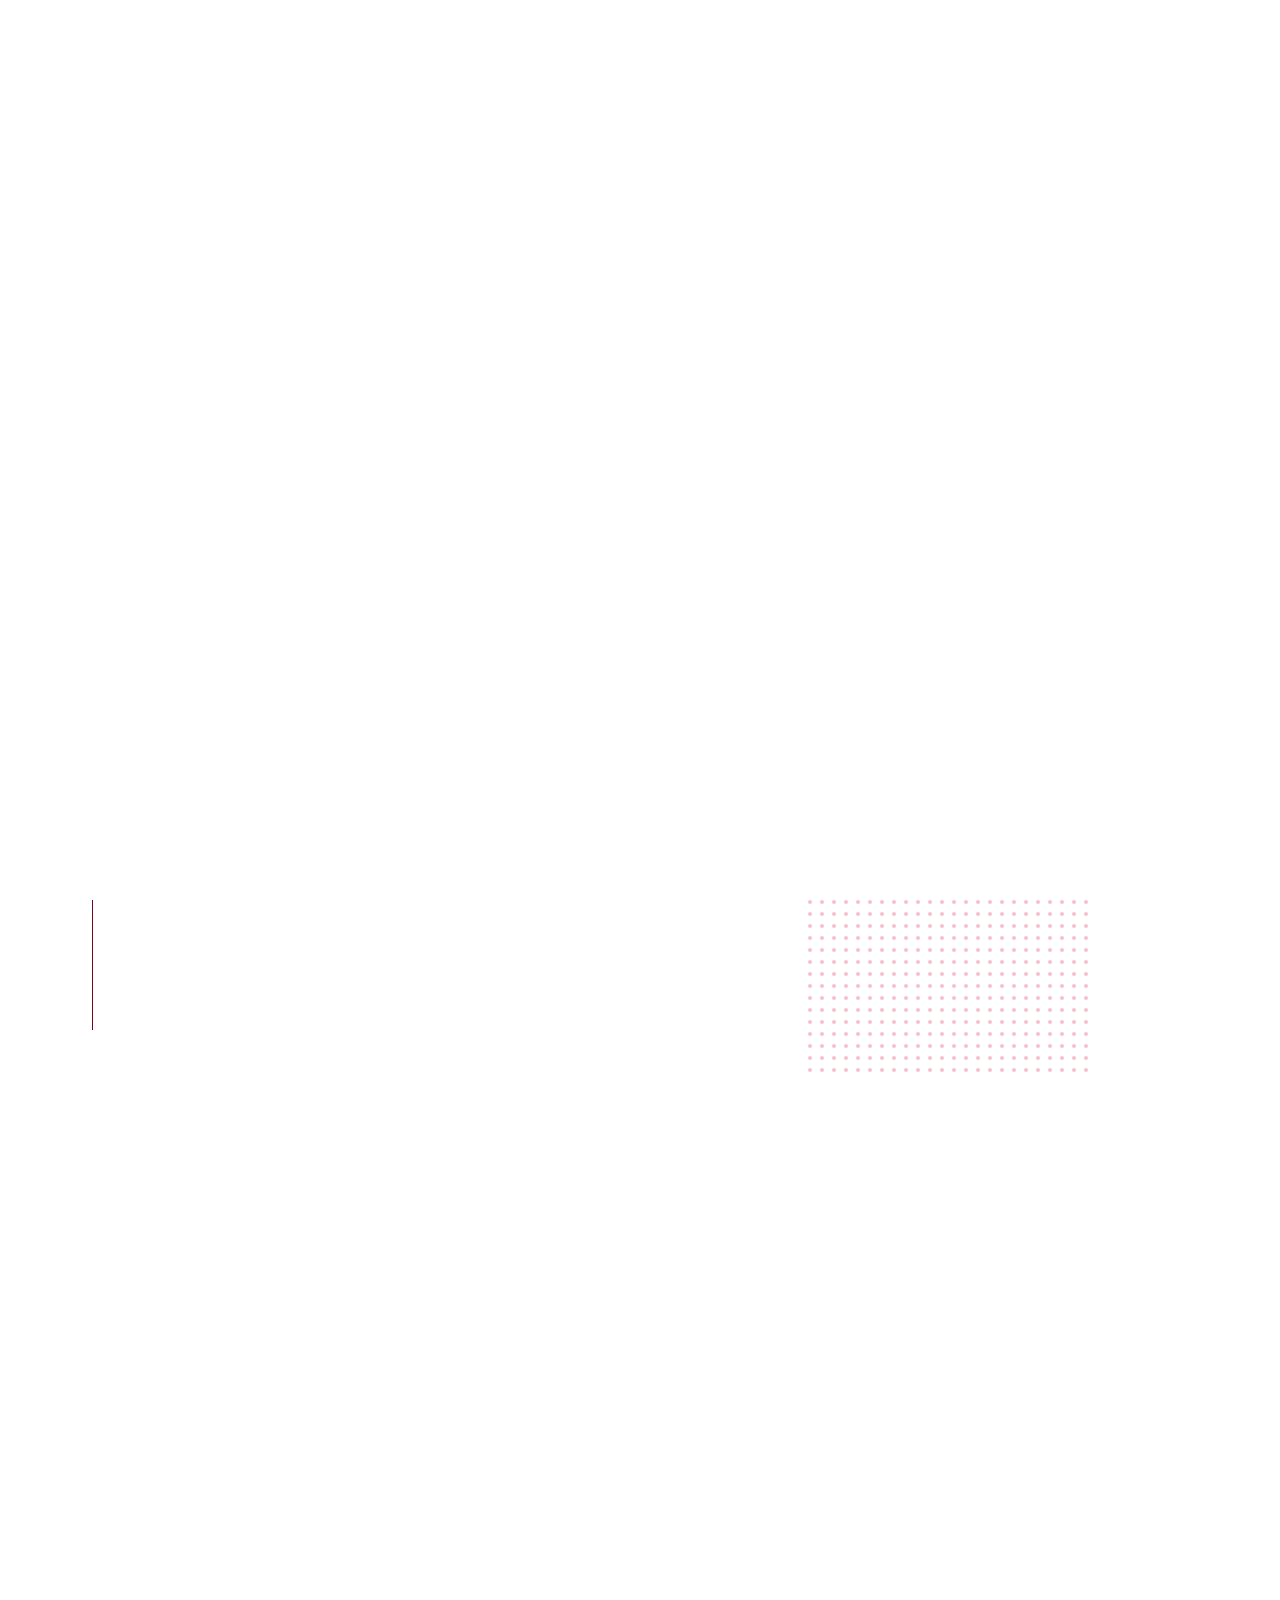
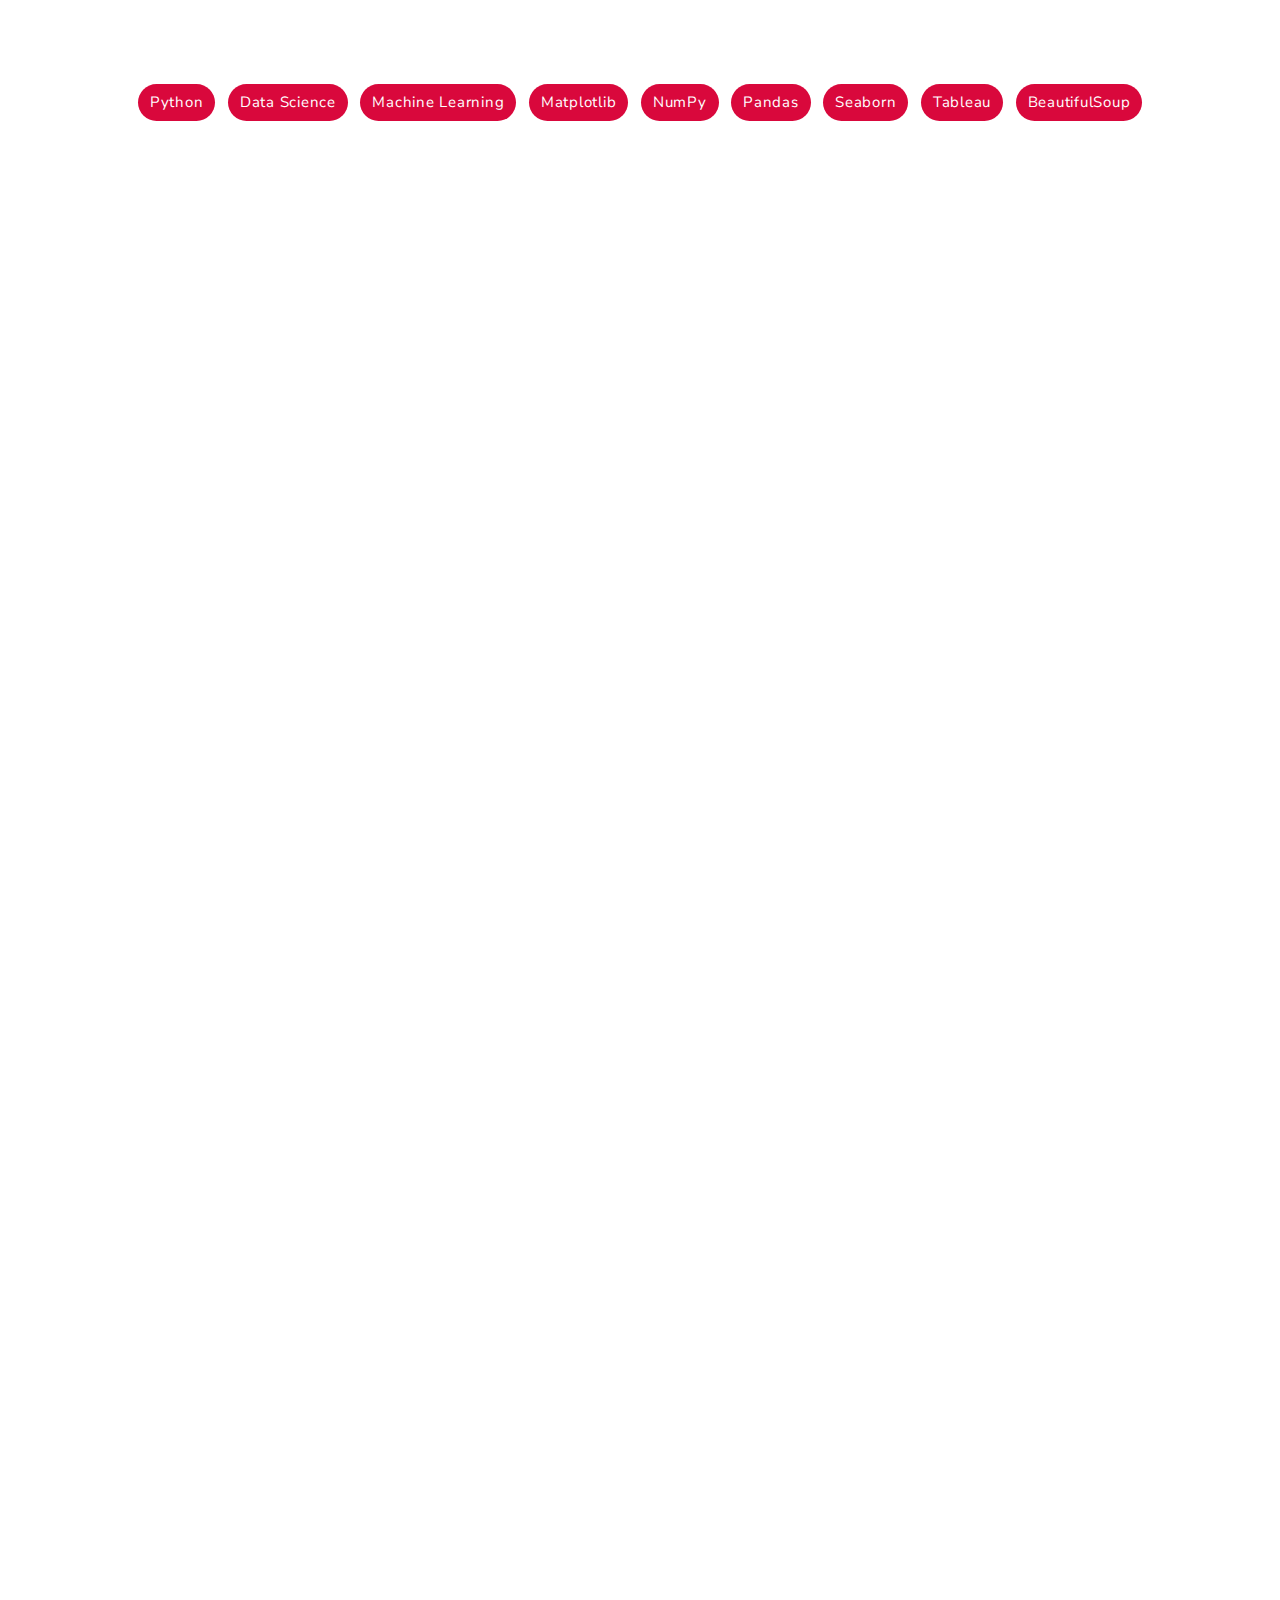
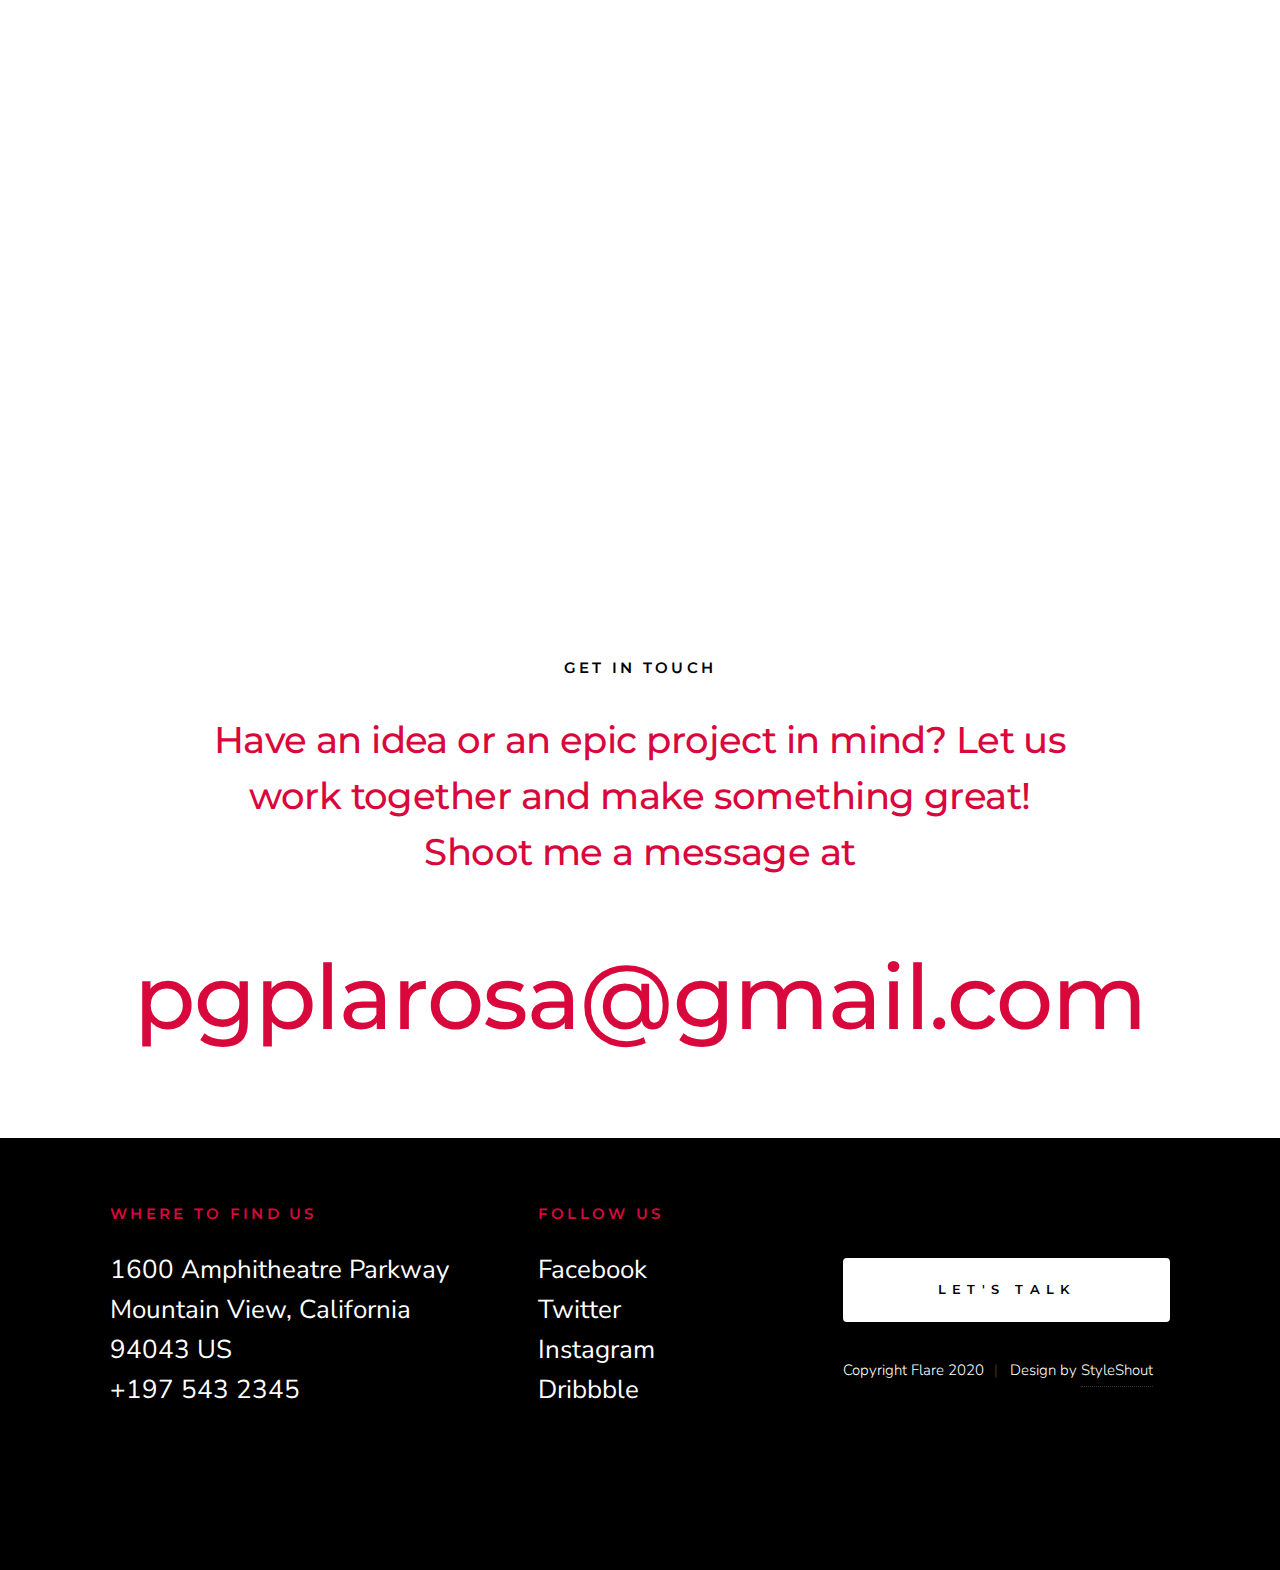
<file: index.html>
<!DOCTYPE html>
<html class="no-js" lang="en">
<head>

    <!--- basic page needs
    ================================================== -->
    <meta charset="utf-8">
    <title>Patrick | Data Science</title>
    <meta name="description" content="">
    <meta name="author" content="">

    <!-- mobile specific metas
    ================================================== -->
    <meta name="viewport" content="width=device-width, initial-scale=1">

    <!-- CSS
    ================================================== -->
    <link href="https://maxcdn.bootstrapcdn.com/bootstrap/3.4.1/css/bootstrap.min.css" rel="stylesheet"/>
    <link rel="stylesheet" href="css/styles.css">
    <link rel="stylesheet" href="css/vendor.css">

    <!-- script
    ================================================== -->
    <script src="js/modernizr.js"></script>
    <script defer src="js/fontawesome/all.min.js"></script>
    
    <!-- script 3rd-party
    ================================================== -->
    <script src="https://cdnjs.cloudflare.com/ajax/libs/jquery/3.2.1/jquery.min.js"></script>
    <script src="https://maxcdn.bootstrapcdn.com/bootstrap/3.3.7/js/bootstrap.min.js"></script>

    <!-- favicons
    ================================================== -->
    <link rel="apple-touch-icon" sizes="180x180" href="apple-touch-icon.png">
    <link rel="icon" type="image/png" sizes="32x32" href="favicon-32x32.png">
    <link rel="icon" type="image/png" sizes="16x16" href="favicon-16x16.png">
    <link rel="manifest" href="site.webmanifest">

</head>

<body id="top">

    <!-- preloader
    ================================================== -->
    <div id="preloader">
        <div id="loader" class="dots-fade">
            <div></div>
            <div></div>
            <div></div>
        </div>
    </div>

    <!-- header
    ================================================== -->
    <header class="s-header">

        <div class="s-header__logo">
            <a href="index.html">
                <!-- <img src="images/logo_new.svg" alt="Homepage"> -->
                <svg version="1.1" id="Layer_1" xmlns="http://www.w3.org/2000/svg" xmlns:xlink="http://www.w3.org/1999/xlink"x="0px" y="0px"
                     width="165px" height="24px" viewBox="0 0 165 24"  enable-background="new 0 0 165 24" xml:space="preserve">
                    <text fill="white" font-family="Montserrat" letter-spacing="5" font-weight="800"; x="0" y="24">
                        PATRICK
                    </text>
                </svg>
            </a>
        </div>

        <div class="s-header__content">
    
            <nav class="s-header__nav-wrap">
                <ul class="s-header__nav">
                    <li><a class="smoothscroll" href="#hero" title="Intro">Home</a></li>
                    <li><a class="smoothscroll" href="#about" title="About">About</a></li>
                    <!-- <li><a class="smoothscroll" href="#services" title="Services">Services</a></li> -->
                    <li><a class="smoothscroll" href="#portfolio" title="Works">Works</a></li>
                </ul>
            </nav> <!-- end s-header__nav-wrap -->

            <a href="mailto:pgplarosa@gmail.com" class="btn btn--primary btn--small">
                <svg xmlns="http://www.w3.org/2000/svg" width="24" height="24" viewBox="0 0 24 24"><path d="M24 0l-6 22-8.129-7.239 7.802-8.234-10.458 7.227-7.215-1.754 24-12zm-15 16.668v7.332l3.258-4.431-3.258-2.901z"/></svg>
                Get In Touch
            </a>

        </div> <!-- end header-content -->

        <a class="s-header__menu-toggle" href="#0"><span>Menu</span></a>

    </header> <!-- end s-header -->


    <!-- hero
    ================================================== -->
    <section id="hero" class="s-hero target-section">

        <div class="s-hero__bg">
            <div class="gradient-overlay"></div>
        </div>

        <div class="row s-hero__content">
            <div class="column">

                <h2>Hello, I'm</h2>
                <h1>Patrick</h1>

                <div class="s-hero__content-about">
                    <p>
                        I love solving challenging<br>
                        problems in Data Science<br>
                        and Machine Learning
                    </p>
    
                    <footer>
                        <div class="s-hero__content-social">
                            <a href="https://www.linkedin.com/in/patricklarosa" target="_blank"><i class="fab fa-linkedin" aria-hidden="true"></i></a>
                            <a href="https://github.com/pgplarosa" target="_blank"><i class="fab fa-github" aria-hidden="true"></i></a>
                        </div>
                    </footer>
                </div>
            </div>
        </div>

        <!-- <div class="s-hero__video">
            <a class="s-hero__video-link" href="https://player.vimeo.com/video/117310401?color=01aef0&amp;title=0&amp;byline=0&amp;portrait=0" data-lity="">
                <svg xmlns="http://www.w3.org/2000/svg" width="24" height="24" viewBox="0 0 24 24"><path d="M21 12l-18 12v-24z"/></svg>
                <span class="s-hero__video-text">Play Video</span>
            </a>
        </div> -->

        <div class="s-hero__scroll">
            <a href="#about" class="s-hero__scroll-link smoothscroll">
                Scroll Down
            </a>
        </div>

    </section> <!-- end s-hero -->


    <!-- about
    ================================================== -->
    <section id="about" class="s-about">

        <div class="horizontal-line"></div>

        <div class="row">
            <div class="column large-12">
                <div class="section-title" data-num="01" data-aos="fade-up">
                    <h3 class="h6">About Me</h3>
                </div>
            </div>

            <div class="column large-5 w-900-stack s-about__photo-block">
                <div class="s-about__photo" data-aos="fade-up"></div>
            </div>

            <div class="column large-7 w-900-stack s-about__intro-text">
                <div class="m-bot-0.25" data-aos="fade-up">
                    <h1 class="display-1">
                        Patrick La Rosa
                    </h1>
                    <p class="lead" >Data Science / Machine Learning Enthusiast</p>
                    <p>
                        <img class="i-about__loc h-5 w-5 mr-1" src="images/location.svg" alt="Location">
                            <span> Manila, Philippines </span>
                        </img>
                    </p>

                    <div class="column large-4 medium-12 m-top-5 px-0">
                        <a href="docs\MSDS-2022_Patrick-La-Rosa.pdf" target="_blank" class="btn btn-download">Download CV</a>
                    </div>
                </div>
            </div>
            <div class="column large-12 h-text-center m-top-5">
                <p class="lead" data-aos="fade-up">
                    A passionately curious individual who loves to learn the latest technologies and share knowledge to help develop 
                    an organization's technology. I have worked in a dynamic software development role with people from different 
                    countries, all of whom have diverse cultures. In my 4-year experience, I have learned to constantly adapt to changes, 
                    learn fast, and be a critical thinker to maintain high-quality outputs of software development or data science 
                    products.
                </p>
            </div>
        </div>
        <div class="column large-12 w-900-stack h-text-center">
            <center>
                <span class="inline-flex px-3 py-0.5 rounded-full lg:text-sm bg-red-50">Python</span>
                <span class="inline-flex px-3 py-0.5 rounded-full lg:text-sm bg-red-50">Data Science</span>
                <span class="inline-flex px-3 py-0.5 rounded-full lg:text-sm bg-red-50">Machine Learning</span>
                <span class="inline-flex px-3 py-0.5 rounded-full lg:text-sm bg-red-50">Matplotlib</span>
                <span class="inline-flex px-3 py-0.5 rounded-full lg:text-sm bg-red-50">NumPy</span>
                <span class="inline-flex px-3 py-0.5 rounded-full lg:text-sm bg-red-50">Pandas</span>
                <span class="inline-flex px-3 py-0.5 rounded-full lg:text-sm bg-red-50">Seaborn</span>
                <span class="inline-flex px-3 py-0.5 rounded-full lg:text-sm bg-red-50">Tableau</span>
                <span class="inline-flex px-3 py-0.5 rounded-full lg:text-sm bg-red-50">BeautifulSoup</span>
            </center>
        </div>
    </section> <!-- end s-about -->


    <!-- services
    ================================================== -->
    <!-- <section id="services" class="s-services">

        <div class="row">
            <div class="column large-12">
                <div class="section-title" data-num="02" data-aos="fade-up">
                    <h3 class="h6">Our Expertise</h3>
                </div>
            </div>
            <div class="column large-6 w-900-stack">
                <h1 class="display-1" data-aos="fade-up">
                    Deserunt rerum perspiciatis quaerat quam numquam assumenda neque. 
                    Quis dolores totam voluptatibus. 
                </h1>
            </div>
            <div class="column large-6 w-900-stack">
                <p class="lead" data-aos="fade-up">
                Velit deleniti harum sit beatae sint repellendus expedita. Omnis possimus 
                sed rerum tenetur ea ab aut minima magnam. Deserunt sit cupiditate 
                similique eveniet earum. Consectetur dolores maxime quisquam voluptate magni.
                Ut ex unde rem quod ipsum consequatur. blanditiis temporibus pariatur voluptatibus molestiae.
                </p>
            </div>
        </div>

        <div class="row block-large-1-2 block-tab-full s-services__services item-list">
            <div class="column item item-service" data-aos="fade-up">
                <span class="service-icon service-icon--product-design"></span>
                <h3 class="item-title">Product Design</h3>
                <p>
                Deserunt rerum perspiciatis quaerat quam numquam assumenda neque. 
                Quis dolores totam voluptatibus molestiae non. Quae exercitationem 
                cum numquam repudiandae. Beatae eum quae. Ut ex unde rem quod 
                ipsum consequatur. blanditiis temporibus pariatur voluptatibus molestiae.
                </p>
            </div>
            <div class="column item item-service" data-aos="fade-up">
                <span class="service-icon service-icon--branding"></span>
                <h3 class="item-title">Branding</h3>
                <p>
                Deserunt rerum perspiciatis quaerat quam numquam assumenda neque. 
                Quis dolores totam voluptatibus molestiae non. Quae exercitationem 
                cum numquam repudiandae. Beatae eum quae. Ut ex unde rem quod 
                ipsum consequatur. blanditiis temporibus pariatur voluptatibus molestiae.
                </p>
            </div>
            <div class="column item item-service" data-aos="fade-up">
                <span class="service-icon service-icon--frontend"></span>
                <h3 class="item-title">Frontend Development</h3>
                <p>
                Deserunt rerum perspiciatis quaerat quam numquam assumenda neque. 
                Quis dolores totam voluptatibus molestiae non. Quae exercitationem 
                cum numquam repudiandae. Beatae eum quae. Ut ex unde rem quod 
                ipsum consequatur. blanditiis temporibus pariatur voluptatibus molestiae.
                </p>
            </div>
            <div class="column item item-service" data-aos="fade-up">
                <span class="service-icon service-icon--research"></span>
                <h3 class="item-title">UX Research</h3>
                <p>
                Deserunt rerum perspiciatis quaerat quam numquam assumenda neque. 
                Quis dolores totam voluptatibus molestiae non. Quae exercitationem 
                cum numquam repudiandae. Beatae eum quae. Ut ex unde rem quod 
                ipsum consequatur. blanditiis temporibus pariatur voluptatibus molestiae.
                </p>
            </div>
            <div class="column item item-service" data-aos="fade-up">
                <span class="service-icon service-icon--illustration"></span>
                <h3 class="item-title">Illustration</h3>
                <p>
                Deserunt rerum perspiciatis quaerat quam numquam assumenda neque. 
                Quis dolores totam voluptatibus molestiae non. Quae exercitationem 
                cum numquam repudiandae. Beatae eum quae. Ut ex unde rem quod 
                ipsum consequatur. blanditiis temporibus pariatur voluptatibus molestiae.
                </p>
            </div>
            <div class="column item item-service" data-aos="fade-up">
                <span class="service-icon service-icon--ecommerce"></span>
                <h3 class="item-title">E-Commerce</h3>
                <p>
                Deserunt rerum perspiciatis quaerat quam numquam assumenda neque. 
                Quis dolores totam voluptatibus molestiae non. Quae exercitationem 
                cum numquam repudiandae. Beatae eum quae. Ut ex unde rem quod 
                ipsum consequatur. blanditiis temporibus pariatur voluptatibus molestiae.
                </p>
            </div>
        </div>
    </section> -->
    <!-- end s-services -->

    <section id="portfolio" class="s-portfolio">

        <div class="row s-porfolio__top">
            <div class="column large-6 w-900-stack">
                <div class="section-title" data-num="02" data-aos="fade-up">
                    <h3 class="h6">Recent Works</h3>
                </div>
            </div>
            <div class="column large-6 w-900-stack">
                <h1 class="display-1" data-aos="fade-up">
                    Here are some of the projects I've done lately.
                </h1>
            </div>
        </div> <!-- end s-portfolio__top-->

        <div class="row row-full s-portfolio__list block-large-1-2 block-tab-full collapse">

            <div class="column" data-aos="fade-up">
                <div class="folio-main">

                    <div class="folio-item__thumb">

                        <div class="folio-item bg-black">
                            <div class="folio-item__thumb">
                                <a class="folio-item__thumb-link" title="Netflix Recommender" data-size="1050x700">
                                    <img src="images\portfolio-new\netflix.png" alt="Something">
                                </a>
                            </div>
                        </div>
                        
                        <div class="folio-desc">
                            <!-- PROJECT CATEGORY -->
                            <h6 class="lead-category">Computer Vision</h6>
                            <!-- PROJECT NAME -->
                            <p class="lead lead-title">
                                Oldies but Goodies: A Recommender System for Netflix's Movie List Expansion 
                            </p>
                            <p class="project-link" >
                                <a href="https://github.com/pgplarosa/Recommender-System-for-Netflix-Movie-List-Expansion" target="_blank" title="Netflix Recommender" class="inline project-link-a">
                                    <i class="fab fa-github" aria-hidden="true"></i>
                                </a>
                            </p>
                            
                            <!-- PROJECT DESCRIPTION -->
                            <p class="lead-description">
                                An attendance management system based on faces trained with AI technique. An interactive GUI with TKINTER.
                                <br>
                                <span >
                                    <!-- <a class="see-more" data-toggle="modal" data-target=".bd-example-modal-lg" >See more ...</a> -->
                                    <a class="see-more" href="docs\lab1_netflix_movielens.html" target="_blank">See more ...</a>
                                </span>
                            </p>

                            <!-- SKILLS -->
                            <div class="mt-3 mb-4 flex">
                                <div>
                                    <span class="inline-flex px-2 py-0.5 rounded-full text-sm folio-tags">Python</span>
                                    <span class="inline-flex px-2 py-0.5 rounded-full text-sm folio-tags">Machine Learning</span>
                                    <span class="inline-flex px-2 py-0.5 rounded-full text-sm folio-tags">Computer Vision</span>
                                    <span class="inline-flex px-2 py-0.5 rounded-full text-sm folio-tags">Data Analysis</span>  
                                </div>
                            </div>
                        </div>
                    </div>
                </div>
            </div> <!-- end column -->

            <div class="column" data-aos="fade-up">
                <div class="folio-main">

                    <div class="folio-item__thumb">

                        <div class="folio-item bg-white">
                            <div class="folio-item__thumb">
                                <a class="folio-item__thumb-link" title="Covid Data Archi" data-size="1050x700" onclick="return false;">
                                    <img src="images\portfolio-new\covid-data-arch.png" alt="Something">
                                </a>
                            </div>
                        </div>
                        
                        <div class="folio-desc">
                            <!-- PROJECT CATEGORY -->
                            <h6 class="lead-category">Computer Vision</h6>
                            <!-- PROJECT NAME -->
                            <p class="lead lead-title">
                                CovidWatch: Data Architecture for Tracking COVID Statistics and Sentiments
                            </p>
                            <p class="project-link" >
                                <a href="https://github.com/pgplarosa/Data-Architecture-for-Tracking-COVID-Statistics-and-Sentiments" target="_blank" title="Netflix Recommender" class="inline project-link-a">
                                    <i class="fab fa-github" aria-hidden="true"></i>
                                </a>
                            </p>
                            
                            <!-- PROJECT DESCRIPTION -->
                            <p class="lead-description">
                                An attendance management system based on faces trained with AI technique. An interactive GUI with TKINTER.
                                <br>
                                <span >
                                    <a class="see-more" href="docs\LT9 DE2022 Final Project Technical Report.pdf" target="_blank">See more ...</a>
                                </span>
                            </p>

                            <!-- SKILLS -->
                            <div class="mt-3 mb-4 flex">
                                <div>
                                    <span class="inline-flex px-2 py-0.5 rounded-full text-sm folio-tags">Python</span>
                                    <span class="inline-flex px-2 py-0.5 rounded-full text-sm folio-tags">Machine Learning</span>
                                    <span class="inline-flex px-2 py-0.5 rounded-full text-sm folio-tags">Computer Vision</span>
                                    <span class="inline-flex px-2 py-0.5 rounded-full text-sm folio-tags">Data Analysis</span>  
                                </div>
                            </div>
                        </div>
                    </div>
                </div>
            </div> <!-- end column -->


            <div class="column" data-aos="fade-up">
                <div class="folio-item">
                    <div class="folio-item__thumb">
                        <a class="folio-item__thumb-link" href="images/portfolio/gallery/g-music-life.jpg" title="Music Life" data-size="1050x700">
                            <img src="images/portfolio/music-life.jpg" 
                                 srcset="images/portfolio/music-life.jpg 1x, images/portfolio/music-life@2x.jpg 2x" alt="">
                        </a>
                    </div>
                    <div class="folio-item__info">
                        <div class="folio-item__cat">Frontend Design</div>
                        <h4 class="folio-item__title">Music Life</h4>
                    </div>
                    <a href="https://www.behance.net/" title="Project Link" class="folio-item__project-link">Project Link</a>
                    <div class="folio-item__caption">
                        <p>Vero molestiae sed aut natus excepturi. Et tempora numquam. Temporibus iusto quo.Unde dolorem corrupti neque nisi.</p>
                    </div>
                </div>
            </div> <!-- end column -->

            <div class="column" data-aos="fade-up">
                <div class="folio-item">
                    <div class="folio-item__thumb">
                        <a class="folio-item__thumb-link" href="images/portfolio/gallery/g-oi-logo.jpg" Title="OI Logo" data-size="1050x700">
                            <img src="images/portfolio/oi-logo.jpg.jpg" 
                                 srcset="images/portfolio/oi-logo.jpg 1x, images/portfolio/oi-logo@2x.jpg 2x" alt="">
                        </a>
                    </div>
                    <div class="folio-item__info">
                        <div class="folio-item__cat">Branding</div>
                        <h4 class="folio-item__title">OI Logo</h4>
                    </div>
                    <a href="https://www.behance.net/" title="Project Link" class="folio-item__project-link">Project Link</a>
                    <div class="folio-item__caption">
                        <p>Vero molestiae sed aut natus excepturi. Et tempora numquam. Temporibus iusto quo.Unde dolorem corrupti neque nisi.</p>
                    </div>
                </div>
            </div> <!-- end column -->

            <div class="column" data-aos="fade-up">
                <div class="folio-item">
                    <div class="folio-item__thumb">
                        <a class="folio-item__thumb-link" href="images/portfolio/gallery/g-corrugated-sheets.jpg" title="Corrugated Sheets" data-size="1050x700">
                            <img src="images/portfolio/corrugated-sheets.jpg" 
                                 srcset="images/portfolio/corrugated-sheets.jpg 1x, images/portfolio/corrugated-sheets@2x.jpg 2x" alt="">
                        </a>
                    </div>
                    <div class="folio-item__info">
                        <div class="folio-item__cat">Frontend Design</div>
                        <h4 class="folio-item__title">Corrugated Sheets</h4>
                    </div>
                    <a href="https://www.behance.net/" title="Project Link" class="folio-item__project-link">Project Link</a>
                    <div class="folio-item__caption">
                        <p>Vero molestiae sed aut natus excepturi. Et tempora numquam. Temporibus iusto quo.Unde dolorem corrupti neque nisi.</p>
                    </div>
                </div>
            </div> <!-- end column -->

            <div class="column" data-aos="fade-up">
                <div class="folio-item">
                    <div class="folio-item__thumb">
                        <a class="folio-item__thumb-link" href="images/portfolio/gallery/g-woodcraft.jpg" title="Sand Dunes" data-size="1050x700">
                            <img src="images/portfolio/woodcraft.jpg" 
                                 srcset="images/portfolio/woodcraft.jpg 1x, images/portfolio/woodcraft@2x.jpg 2x" alt="">
                        </a>
                    </div>
                    <div class="folio-item__info">
                        <div class="folio-item__cat">Frontend Design</div>
                        <h4 class="folio-item__title">Wooocraft</h4>
                    </div>
                    <a href="https://www.behance.net/" title="Project Link" class="folio-item__project-link">
                        Project Link
                    </a>
                    <div class="folio-item__caption">
                        <p>Vero molestiae sed aut natus excepturi. Et tempora numquam. Temporibus iusto quo.Unde dolorem corrupti neque nisi.</p>
                    </div>
                </div>
            </div> <!-- end column -->

            <div class="column" data-aos="fade-up">
                <div class="folio-item">
                    <div class="folio-item__thumb">
                        <a class="folio-item__thumb-link" href="images/portfolio/gallery/g-lamp.jpg" title="The Lamp" data-size="1050x700">
                            <img src="images/portfolio/lamp.jpg" 
                                 srcset="images/portfolio/lamp.jpg 1x, images/portfolio/lamp@2x.jpg 2x" alt="">
                        </a>
                    </div>
                    <div class="folio-item__info">
                        <div class="folio-item__cat">Frontend Design</div>
                        <h4 class="folio-item__title">The Lamp</h4>
                    </div>
                    <a href="https://www.behance.net/" title="Project Link" class="folio-item__project-link">Project Link</a>
                    <div class="folio-item__caption">
                        <p>Vero molestiae sed aut natus excepturi. Et tempora numquam. Temporibus iusto quo.Unde dolorem corrupti neque nisi.</p>
                    </div>
                </div>
            </div> <!-- end column -->

        </div> <!-- folio-list -->

    </section> <!-- end s-portfolio -->

    <!-- Modal for section -->
    <div class="container">

        <!-- Trigger the modal with a button -->
        <!-- <button type="button" class="btn btn-info btn-lg" data-toggle="modal" data-target=".bd-example-modal-lg">Open Modal</button> -->
        <!-- Modal -->
        <div class="modal fade bd-example-modal-lg" tabindex="-1" role="dialog" aria-labelledby="myLargeModalLabel" aria-hidden="true">
            <div class="modal-dialog modal-lg custom-modal">
              <div class="modal-content">
                <!-- <div class="modal-header">
                    <button type="button" class="close" data-dismiss="modal">&times;</button>
                    <h4 class="modal-title">Modal Header</h4>
                </div> -->
                <div class="modal-body">
                    <!-- <embed class="modal-embed" src="docs\LT9 DE2022 Final Project Technical Report.pdf" frameborder="0"> -->
                    <!-- <object data="docs\LT9 DE2022 Final Project Technical Report.pdf" type="application/pdf" width="100%" height="100%">
                        <p>Your web browser doesn't have a PDF plugin.</p>
                        <p>Instead you can <a href="filename.pdf">click here</a> to download the PDF file.</p>
                    </object> -->
                </div>  
              </div>
            </div>
          </div>
        </div>

    <!-- clients
    ================================================== -->
    <!-- end s-clients -->


    <!-- contact
    ================================================== -->
    <section class="s-contact">

        <div class="row narrower s-contact__top h-text-center">
            <div class="column">
                <h3 class="h6">Get In Touch</h3>
                <h1 class="display-1">
                Have an idea or an epic project in mind?
                Let us work together and make something great!
                Shoot me a message at
                </h1>
            </div>
        </div> <!-- s-footer__top -->

        <div class="row h-text-center">
            <div class="column">
                <p class="s-contact__email">
                    <a href="mailto:pgplarosa@gmail.com">pgplarosa@gmail.com</a>
                </p>
            </div>
        </div>

    </section>  <!-- end s-contact -->


    <!-- footer
    ================================================== -->
    <footer class="s-footer">
        <div class="row row-y-top">

            <div class="column large-8 medium-12">
                <div class="row">
                    <div class="column large-7 tab-12 s-footer__block">
                        <h4 class="h6">Where to Find Us</h4>
        
                        <p>
                        1600 Amphitheatre Parkway <br>
                        Mountain View, California <br>
                        94043  US <br>
                        <a href="tel:197-543-2345">+197 543 2345</a>
                        </p>
                    </div>
        
                    <div class="column large-5 tab-12 s-footer__block">
                        <h4 class="h6">Follow Us</h4 class="h6">
        
                        <ul class="s-footer__list">
                            <li><a href="#0">Facebook</a></li>
                            <li><a href="#0">Twitter</a></li>
                            <li><a href="#0">Instagram</a></li>
                            <li><a href="#0">Dribbble</a></li>
                        </ul>
                    </div>
                </div>
            </div>

            <div class="column large-4 medium-12 s-footer__block--end">
                <a href="mailto:pgplarosa@gmail.com"" class="btn h-full-width">Let's Talk</a>
                <div class="ss-copyright">
                    <span>Copyright Flare 2020</span> 
                    <span>Design by <a href="https://www.styleshout.com/">StyleShout</a></span>
                </div>
            </div>

            <div class="ss-go-top">
                <a class="smoothscroll" title="Back to Top" href="#top">
                    <i class="fas fa-arrow-up" aria-hidden="true"></i>
                </a>
            </div> <!-- end ss-go-top -->

        </div>
    </footer>
    

    <!-- photoswipe background
    ================================================== -->
    <div aria-hidden="true" class="pswp" role="dialog" tabindex="-1">

        <div class="pswp__bg"></div>
        <div class="pswp__scroll-wrap">

            <div class="pswp__container">
                <div class="pswp__item"></div>
                <div class="pswp__item"></div>
                <div class="pswp__item"></div>
            </div>

            <div class="pswp__ui pswp__ui--hidden">
                <div class="pswp__top-bar">
                    <div class="pswp__counter"></div><button class="pswp__button pswp__button--close" title="Close (Esc)"></button> <button class="pswp__button pswp__button--share" title=
                    "Share"></button> <button class="pswp__button pswp__button--fs" title="Toggle fullscreen"></button> <button class="pswp__button pswp__button--zoom" title=
                    "Zoom in/out"></button>
                    <div class="pswp__preloader">
                        <div class="pswp__preloader__icn">
                            <div class="pswp__preloader__cut">
                                <div class="pswp__preloader__donut"></div>
                            </div>
                        </div>
                    </div>
                </div>
                <div class="pswp__share-modal pswp__share-modal--hidden pswp__single-tap">
                    <div class="pswp__share-tooltip"></div>
                </div><button class="pswp__button pswp__button--arrow--left" title="Previous (arrow left)"></button> <button class="pswp__button pswp__button--arrow--right" title=
                "Next (arrow right)"></button>
                <div class="pswp__caption">
                    <div class="pswp__caption__center"></div>
                </div>
            </div>

        </div>

    </div> <!-- end photoSwipe background -->


    <!-- Java Script
    ================================================== -->
    <script src="js/jquery-3.2.1.min.js"></script>
    <script src="js/plugins.js"></script>
    <script src="js/main.js"></script>

</body>

</html>
</file>
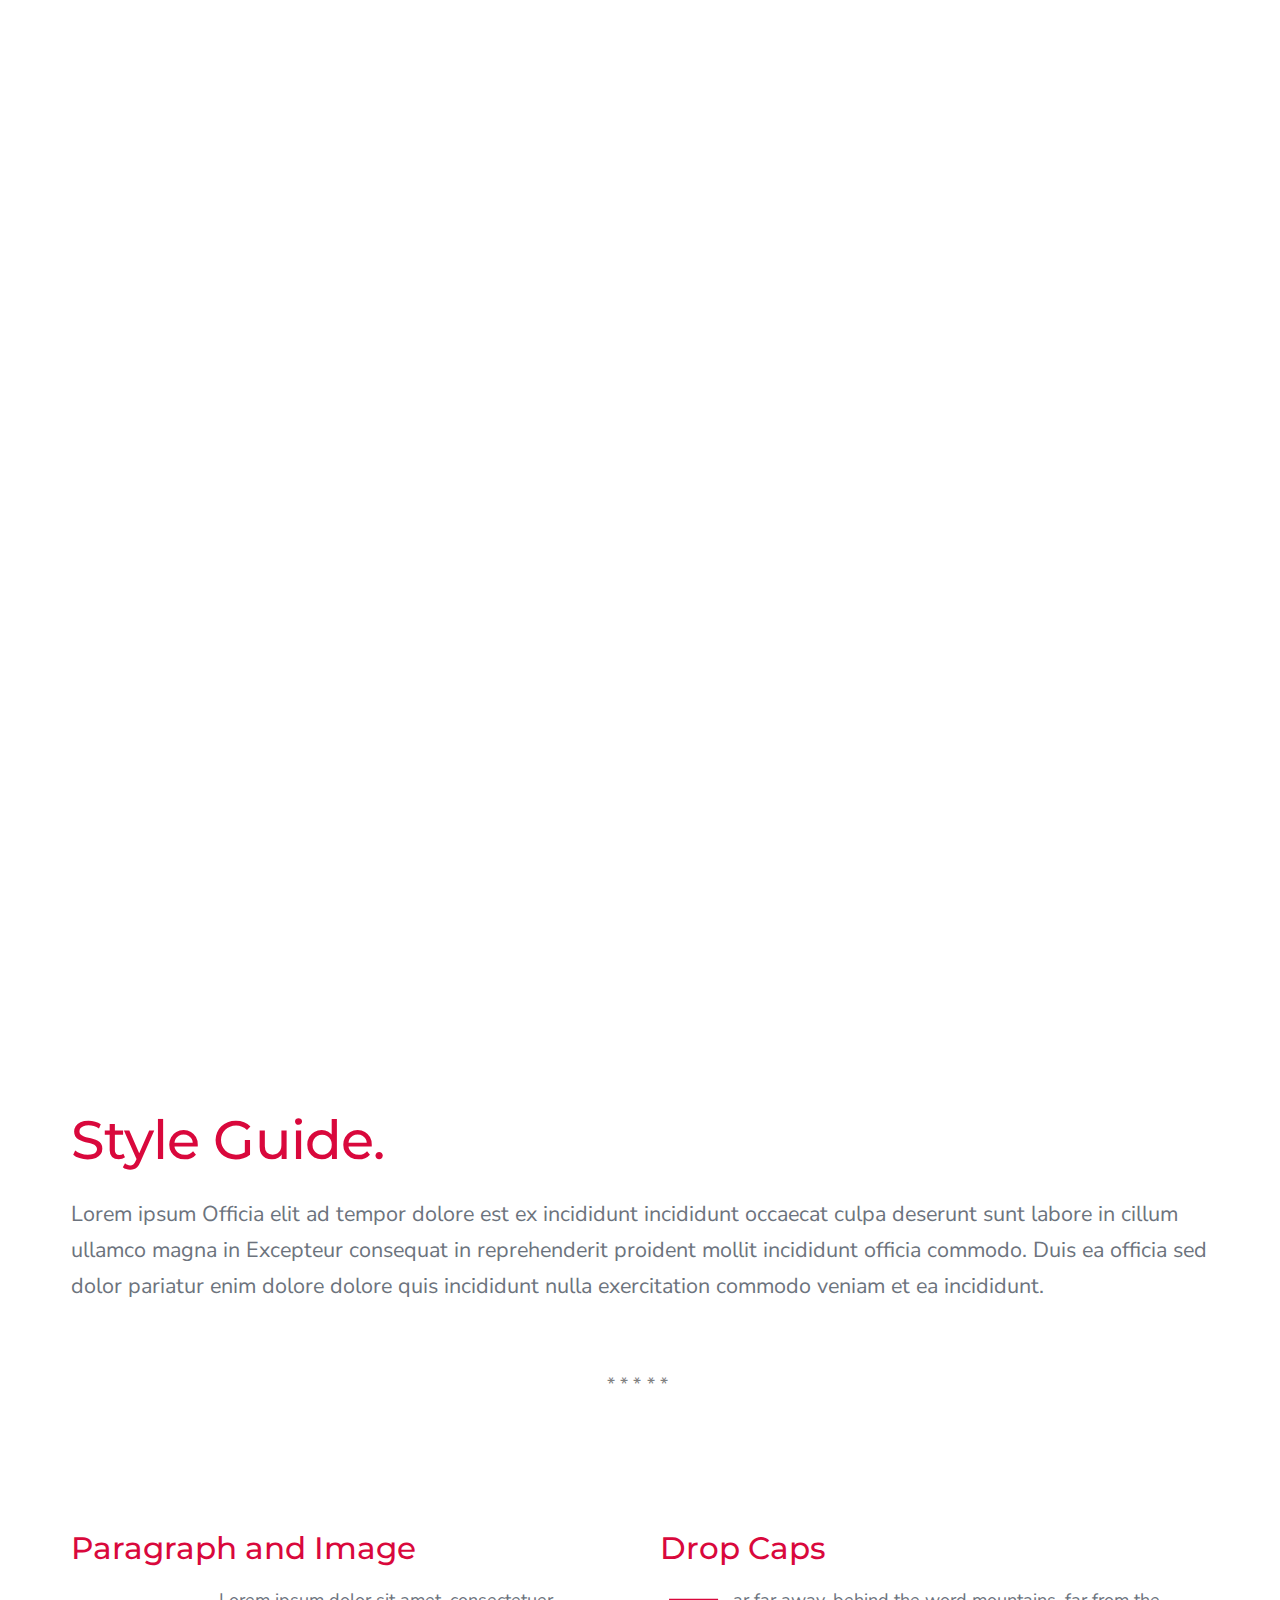
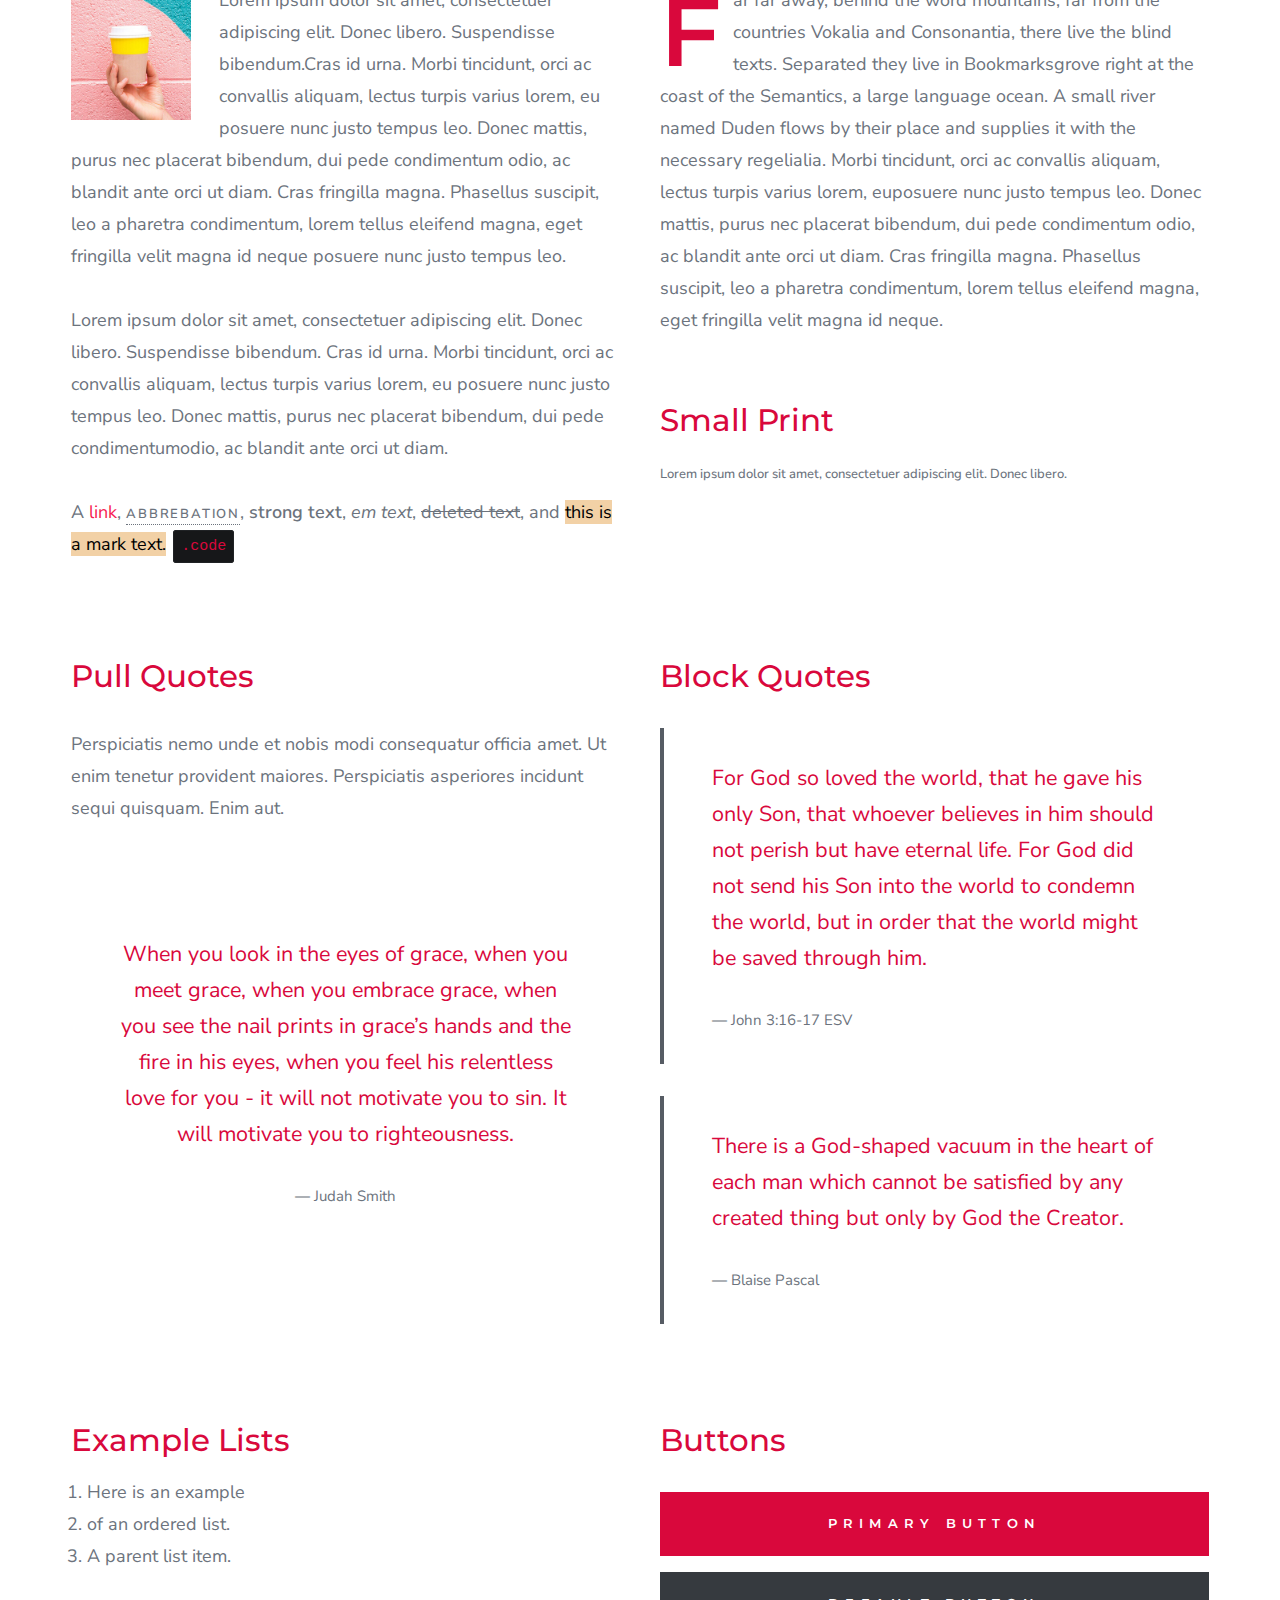
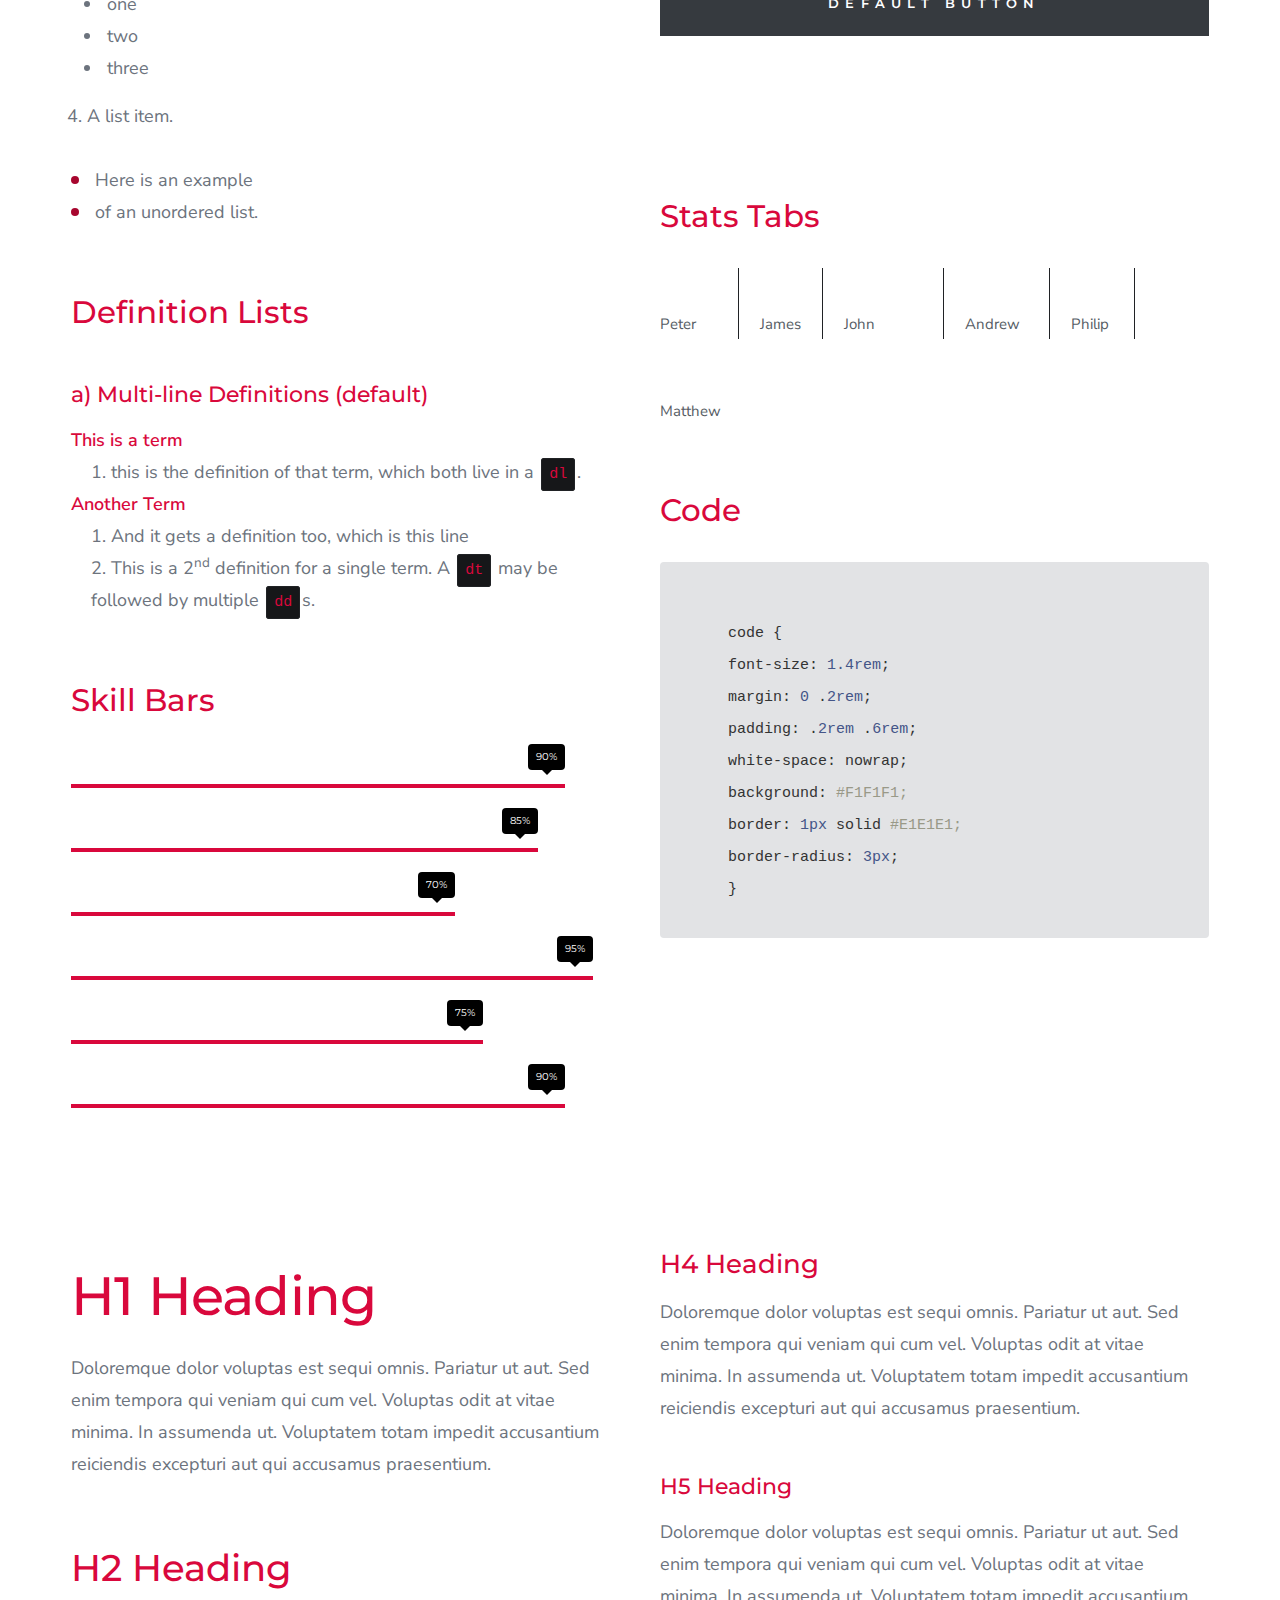
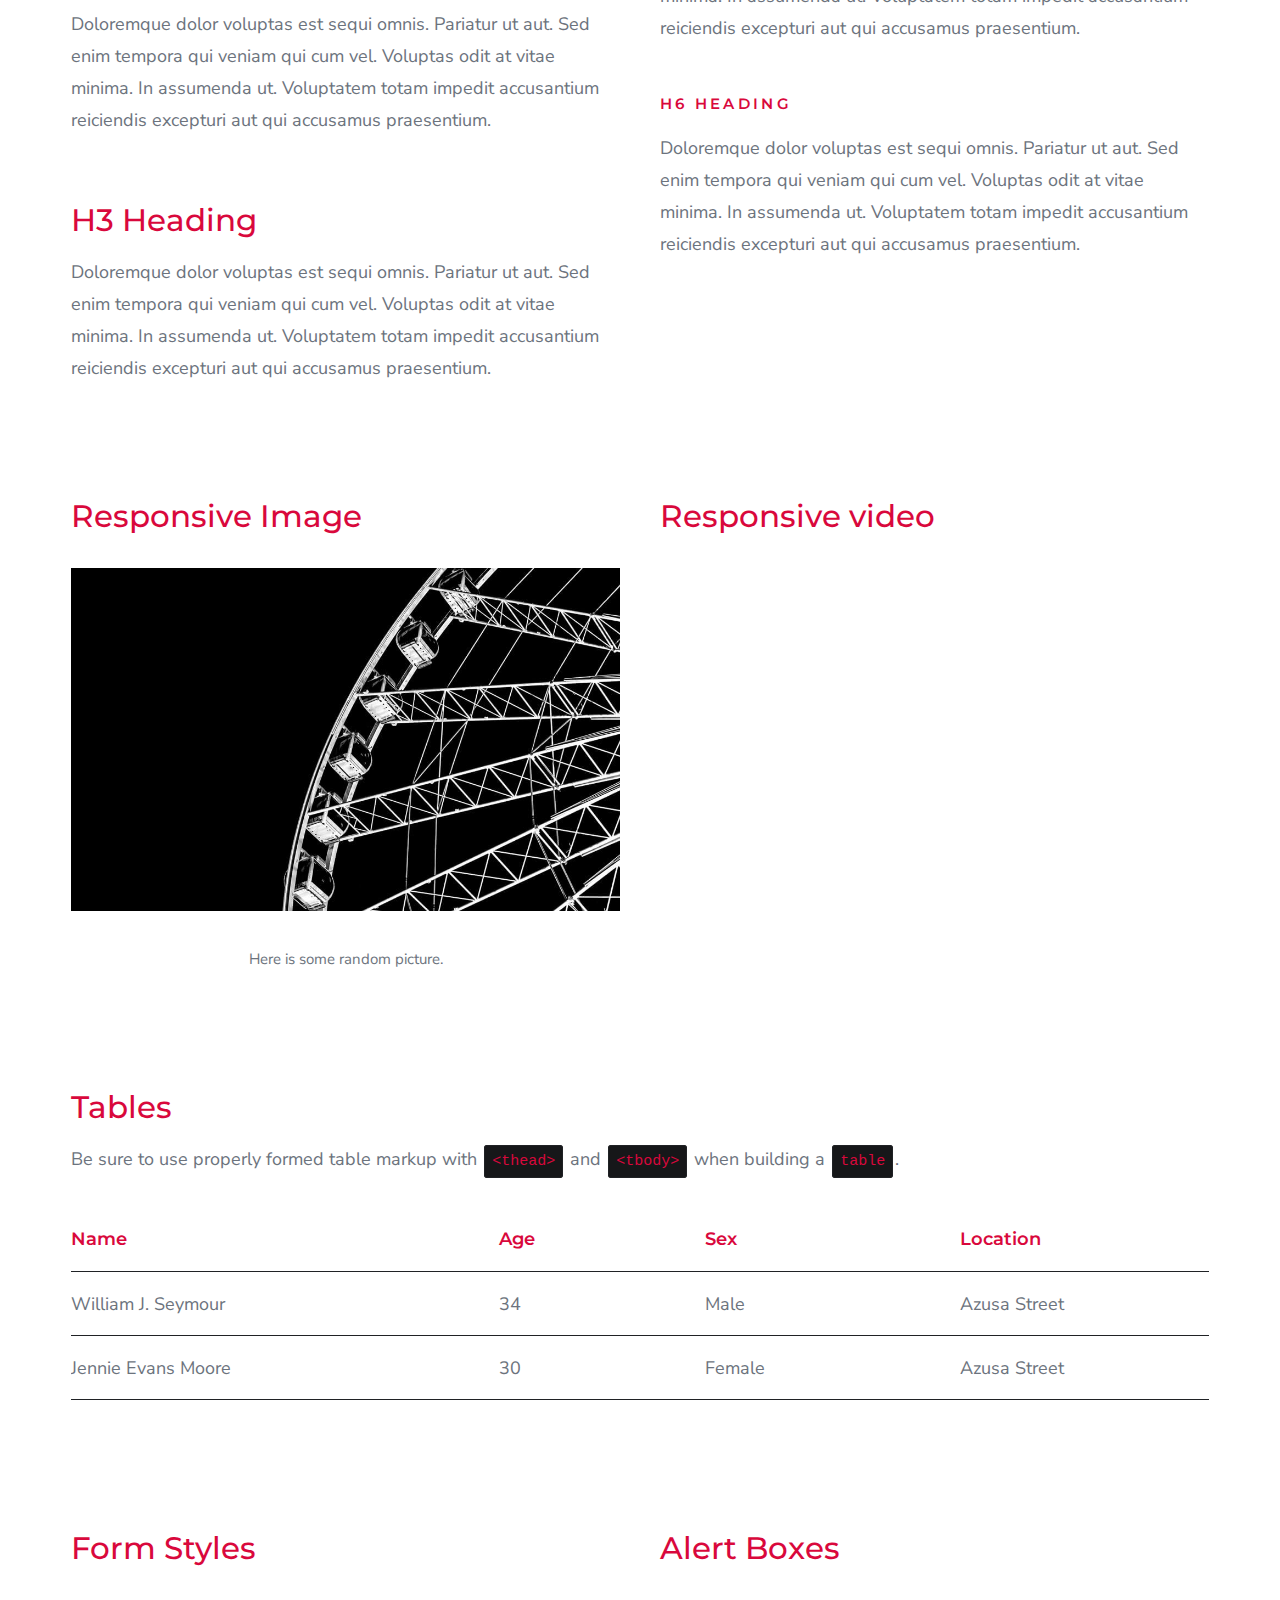
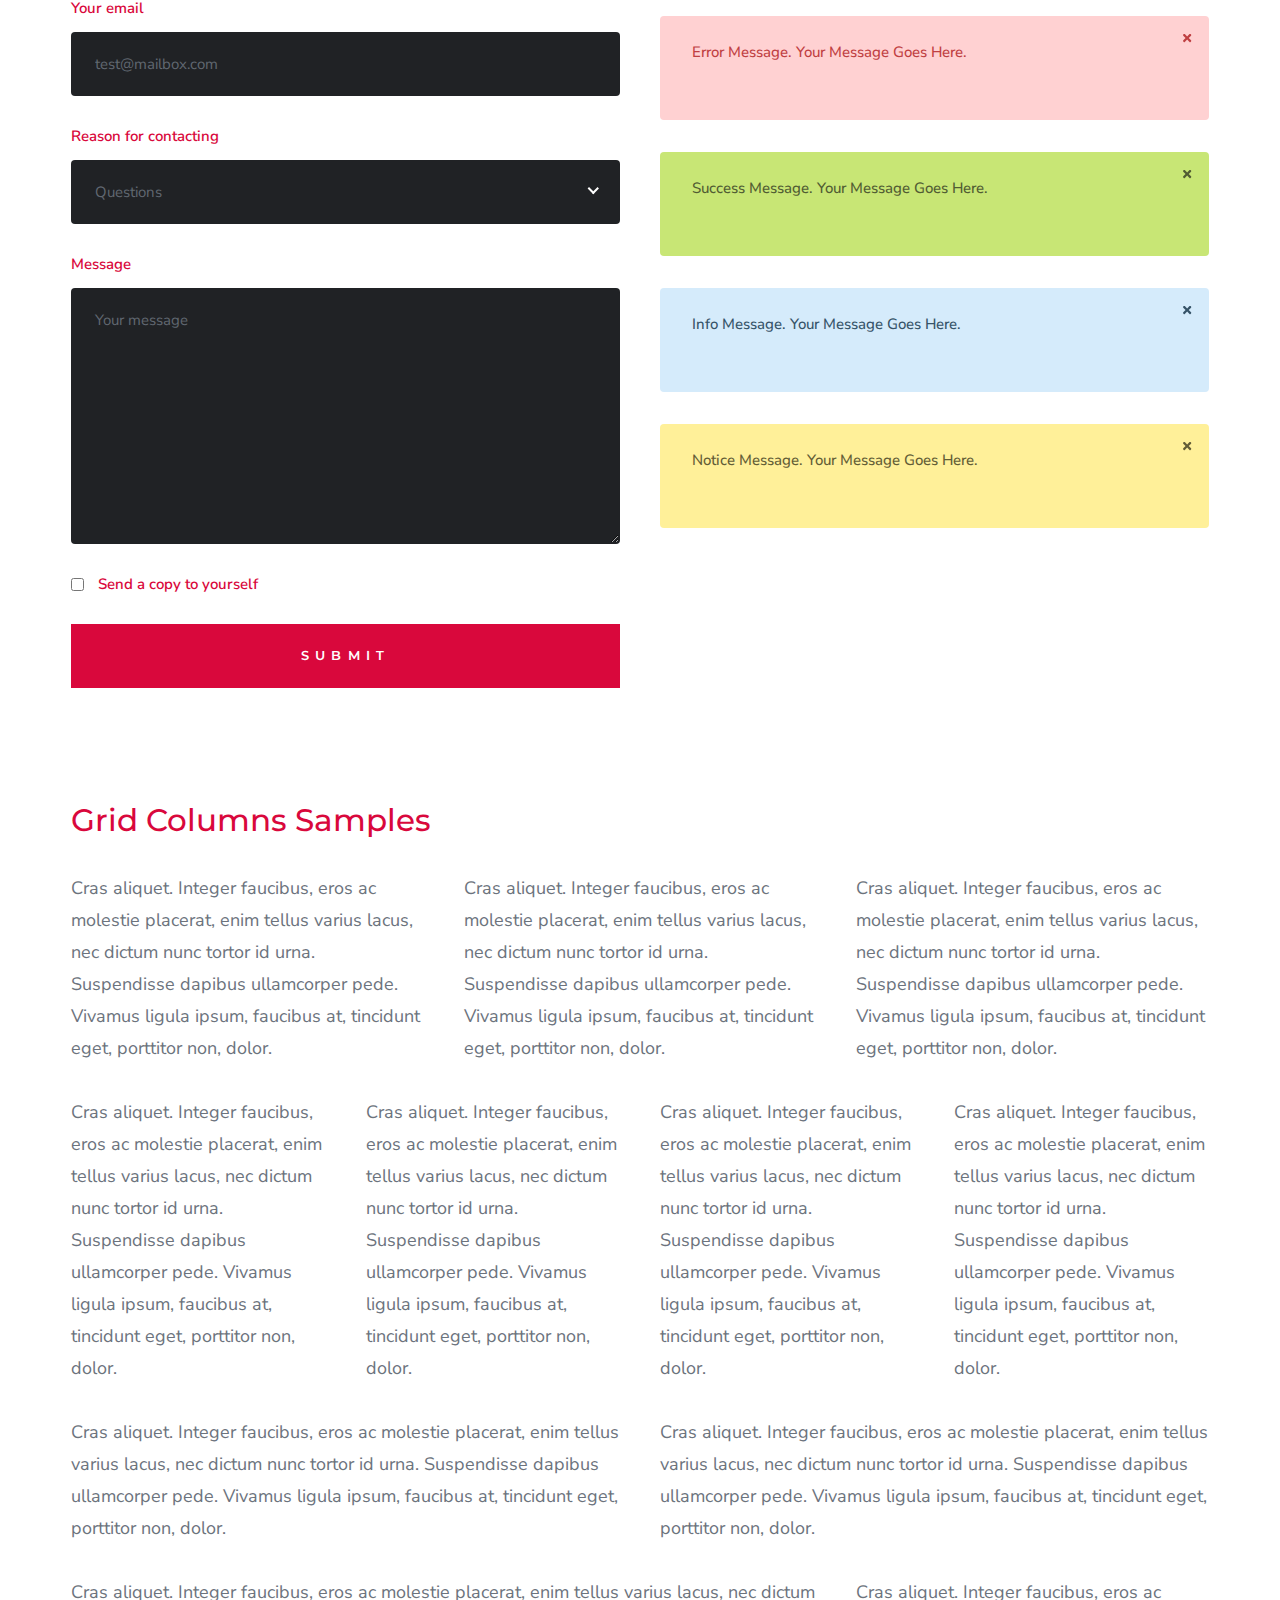
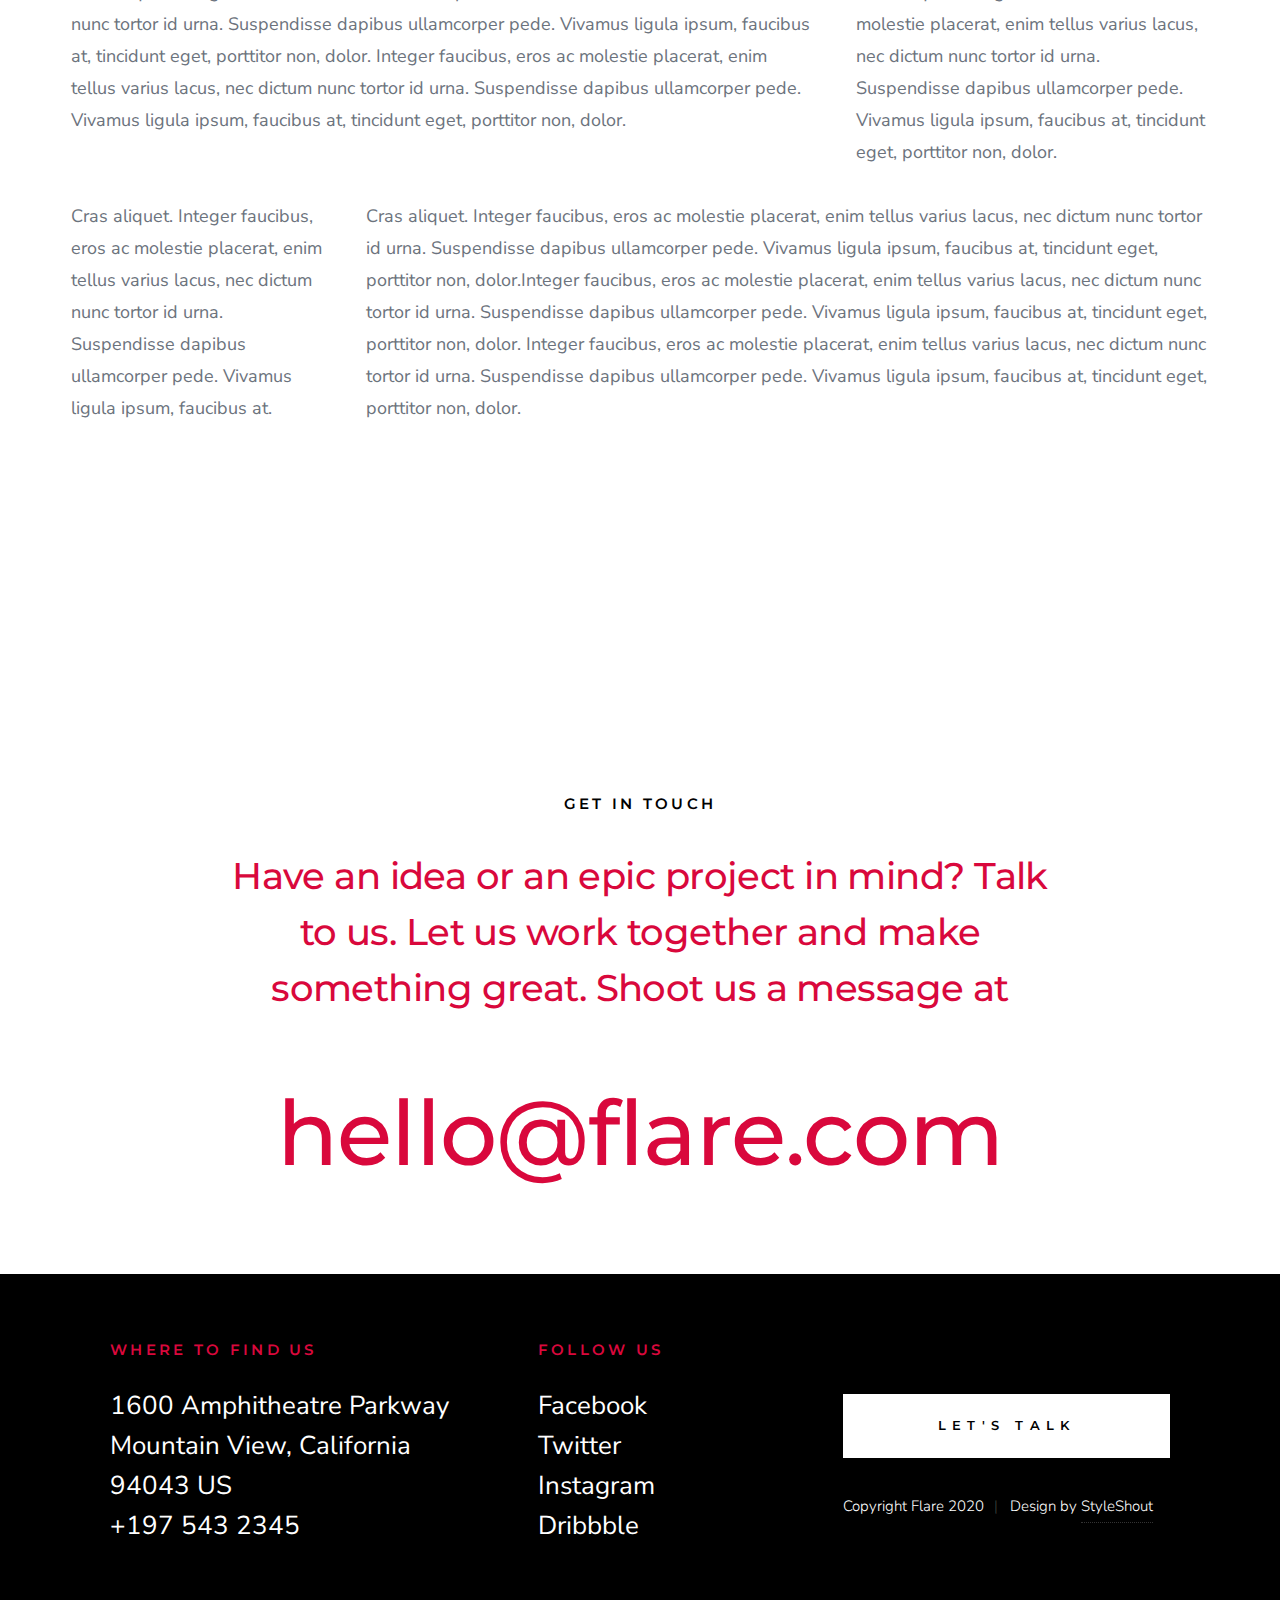
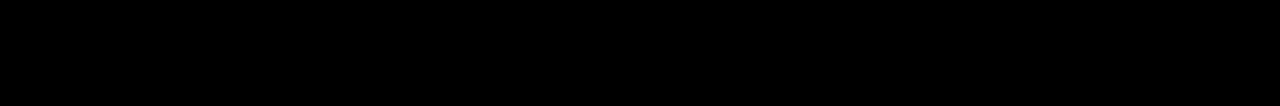
<file: styles.html>
<!DOCTYPE html>
<html class="no-js" lang="en">
<head>

    <!--- basic page needs
    ================================================== -->
    <meta charset="utf-8">
    <title>Flare - Styles</title>
    <meta name="description" content="">
    <meta name="author" content="">

    <!-- mobile specific metas
    ================================================== -->
    <meta name="viewport" content="width=device-width, initial-scale=1">

    <!-- CSS
    ================================================== -->
    <link rel="stylesheet" href="css/styles.css">
    <link rel="stylesheet" href="css/vendor.css">

    <style type="text/css" media="screen">
        .s-styles { 
            background-color: var(--color-bg);
            padding-top: calc(6.5 * var(--space));
            padding-bottom: calc(4.5 * var(--space));
            position: relative;
        }
        .s-styles .intro h1 {
            margin-top: 0;
        }
    </style>

    <!-- script
    ================================================== -->
    <script src="js/modernizr.js"></script>
    <script defer src="js/fontawesome/all.min.js"></script>

    <!-- favicons
    ================================================== -->
    <link rel="apple-touch-icon" sizes="180x180" href="apple-touch-icon.png">
    <link rel="icon" type="image/png" sizes="32x32" href="favicon-32x32.png">
    <link rel="icon" type="image/png" sizes="16x16" href="favicon-16x16.png">
    <link rel="manifest" href="site.webmanifest">

</head>

<body id="top">


    <!-- preloader
    ================================================== -->
    <div id="preloader">
        <div id="loader" class="dots-fade">
            <div></div>
            <div></div>
            <div></div>
        </div>
    </div>


    <!-- header
    ================================================== -->
    <header class="s-header">

        <div class="s-header__logo">
            <a href="index.html">
                <img src="images/logo.svg" alt="Homepage">
            </a>
        </div>

        <div class="s-header__content">
    
            <nav class="s-header__nav-wrap">
                <ul class="s-header__nav">
                    <li><a href="index.html#hero" title="Intro">Home</a></li>
                    <li><a href="index.html#about" title="About">About</a></li>
                    <li><a href="index.html#services" title="Services">Services</a></li>
                    <li><a href="index.html#portfolio" title="Works">Works</a></li>
                </ul>
            </nav> <!-- end s-header__nav-wrap -->

            <a href="mailto:#0" class="btn btn--primary btn--small">
                <svg xmlns="http://www.w3.org/2000/svg" width="24" height="24" viewBox="0 0 24 24"><path d="M24 0l-6 22-8.129-7.239 7.802-8.234-10.458 7.227-7.215-1.754 24-12zm-15 16.668v7.332l3.258-4.431-3.258-2.901z"/></svg>
                Get In Touch
            </a>

        </div> <!-- end header-content -->

        <a class="s-header__menu-toggle" href="#0"><span>Menu</span></a>

    </header> <!-- end s-header -->


    <!-- hero
    ================================================== -->
    <section id="hero" class="s-hero target-section">

        <div class="s-hero__bg">
            <div class="gradient-overlay"></div>
        </div>

        <div class="row s-hero__content">
            <div class="column">

                <h1>Hello.</h1>
                <div class="s-hero__content-about">

                    <p>
                    We are Flare. We love <br>
                    building great brands <br>
                    & digital experiences.
                    </p>
    
                    <footer>
                        <div class="s-hero__content-social">
                            <a href="#0"><i class="fab fa-facebook-f" aria-hidden="true"></i></a>
                            <a href="#0"><i class="fab fa-twitter" aria-hidden="true"></i></a>
                            <a href="#0"><i class="fab fa-instagram" aria-hidden="true"></i></a>
                            <a href="#0"><i class="fab fa-dribbble" aria-hidden="true"></i></a>
                        </div>
                    </footer>
                </div>

            </div>
        </div>

        <div class="s-hero__video">
            <a class="s-hero__video-link" href="https://player.vimeo.com/video/117310401?color=01aef0&amp;title=0&amp;byline=0&amp;portrait=0" data-lity="">
                <svg xmlns="http://www.w3.org/2000/svg" width="24" height="24" viewBox="0 0 24 24"><path d="M21 12l-18 12v-24z"/></svg>
                <span class="s-hero__video-text">Play Video</span>
            </a>
        </div>

        <div class="s-hero__scroll">
            <a href="#styles" class="s-hero__scroll-link smoothscroll">
                Scroll Down
            </a>
        </div>

    </section> <!-- end s-hero -->


    <!-- s-styles
    ================================================== -->
    <section id="styles" class="s-styles">

        <div class="row">

            <div class="column large-12 intro">

                <h1>Style Guide.</h1>

                <p class="lead">Lorem ipsum Officia elit ad tempor dolore est ex incididunt incididunt occaecat culpa deserunt 
                sunt labore in cillum ullamco magna in Excepteur consequat in reprehenderit proident mollit incididunt officia commodo.
                Duis ea officia sed dolor pariatur enim dolore dolore quis incididunt nulla exercitation commodo veniam et ea incididunt.
                </p>

                <hr class="fancy">
            </div>

        </div> <!-- end row -->

        <div class="row">

            <div class="column large-6 tab-12">

                <h3>Paragraph and Image</h3>

                <p><a href="#"><img width="120" height="120" class="h-pull-left" alt="sample-image" src="images/sample-image.jpg"></a>
                Lorem ipsum dolor sit amet, consectetuer adipiscing elit. Donec libero. Suspendisse bibendum.Cras id urna. Morbi 
                tincidunt, orci ac convallis aliquam, lectus turpis varius lorem, eu posuere nunc justo tempus leo. Donec mattis, 
                purus nec placerat bibendum, dui pede condimentum odio, ac blandit ante orci ut diam. Cras fringilla magna. 
                Phasellus suscipit, leo a pharetra condimentum, lorem tellus eleifend magna, eget fringilla velit magna id 
                neque posuere nunc justo tempus leo. </p>

                <p>
                Lorem ipsum dolor sit amet, consectetuer adipiscing elit. Donec libero. Suspendisse bibendum. Cras id urna. 
                Morbi tincidunt, orci ac convallis aliquam, lectus turpis varius lorem, eu posuere nunc justo tempus leo. 
                Donec mattis, purus nec placerat bibendum, dui pede condimentumodio, ac blandit ante orci ut diam.	
                </p>

                <p>A <a href="#">link</a>,
                <abbr title="this really isn't a very good description">abbrebation</abbr>,
                <strong>strong text</strong>,
                <em>em text</em>,
                <del>deleted text</del>, and
                <mark>this is a mark text.</mark>
                <code>.code</code>
                </p>

            </div>

            <div class="column large-6 tab-12">

                <h3>Drop Caps</h3>

                <p class="drop-cap">Far far away, behind the word mountains, far from the countries Vokalia and Consonantia,
                there live the blind texts. Separated they live in Bookmarksgrove right at the coast of the
                Semantics, a large language ocean. A small river named Duden flows by their place and supplies it with the 
                necessary regelialia. Morbi tincidunt, orci ac convallis aliquam, lectus turpis varius lorem, 
                euposuere nunc justo tempus leo. Donec mattis, purus nec placerat bibendum, dui pede condimentum odio, 
                ac blandit ante orci ut diam. Cras fringilla magna. Phasellus suscipit, leo a pharetra condimentum, 
                lorem tellus eleifend magna, eget fringilla velit magna id neque.
                </p>

                <h3>Small Print</h3>

                <p><small>Lorem ipsum dolor sit amet, consectetuer adipiscing elit. Donec libero.</small></p>

            </div>

        </div> <!-- end row -->

        <div class="row">

            <div class="column large-6 tab-12">

                <h3 class="h-add-bottom">Pull Quotes</h3>

                <p>
                Perspiciatis nemo unde et nobis modi consequatur officia amet. Ut enim 
                tenetur provident maiores. Perspiciatis asperiores incidunt sequi 
                quisquam. Enim aut. 
                </p>

                <figure class="pull-quote">
                    <blockquote>
                        <p>
                        When you look in the eyes of grace, when you meet grace, 
                        when you embrace grace, when you see the nail prints in 
                        grace’s hands and the fire in his eyes, when you feel his 
                        relentless love for you - it will not motivate you to sin. 
                        It will motivate you to righteousness.
                        </p>

                        <footer>
                            <cite>Judah Smith</cite>
                        </footer>
                    </blockquote>
                </figure>

            </div>

            <div class="column large-6 tab-12">

                <h3 class="h-add-bottom">Block Quotes</h3>

                <blockquote cite="http://where-i-got-my-info-from.com">
                    <p>
                    For God so loved the world, that he gave his only Son, that whoever believes in 
                    him should not perish but have eternal life. For God did not send his Son into 
                    the world to condemn the world, but in order that the world might be 
                    saved through him.
                    </p>

                    <footer>
                        <cite>
                            <a href="#0">John 3:16-17 ESV</a>
                        </cite>
                    </footer>

                </blockquote>

                <blockquote>
                    <p>There is a God-shaped vacuum in the heart of each man which cannot be satisfied 
                    by any created thing but only by God the Creator.</p>

                    <footer>
                        <cite>Blaise Pascal</cite>
                    </footer>

                </blockquote>

            </div>

        </div> <!-- end row -->

        <div class="row h-add-half-bottom">

            <div class="column large-6 tab-12">

                <h3>Example Lists</h3>

                <ol>
                    <li>Here is an example</li>
                    <li>of an ordered list.</li>
                    <li>A parent list item.
                        <ul>
                            <li>one</li>
                            <li>two</li>
                            <li>three</li>
                        </ul>
                        </li>
                        <li>A list item.</li>
                    </ol>

                <ul class="disc">
                    <li>Here is an example</li>
                    <li>of an unordered list.</li>
                </ul>

                <h3>Definition Lists</h3>

                <h5>a) Multi-line Definitions (default) </h5>

                <dl class="dictionary-style">
                    <dt><strong>This is a term</strong></dt>
                        <dd>this is the definition of that term, which both live in a <code>dl</code>.</dd>
                    <dt><strong>Another Term</strong></dt>
                        <dd>And it gets a definition too, which is this line</dd>
                        <dd>This is a 2<sup>nd</sup> definition for a single term. A <code>dt</code> may be followed by multiple <code>dd</code>s.</dd>
                </dl>

                <h3 class="h-add-bottom">Skill Bars</h3>

                <ul class="skill-bars">
                    <li>
                    <div class="progress percent90"><span>90%</span></div>
                    <strong>HTML</strong>
                    </li>
                    <li>
                    <div class="progress percent85"><span>85%</span></div>
                    <strong>CSS</strong>
                    </li>
                    <li>
                    <div class="progress percent70"><span>70%</span></div>
                    <strong>Javascript</strong>
                    </li>
                    <li>
                    <div class="progress percent95"><span>95%</span></div>
                    <strong>PHP</strong>
                    </li>
                    <li>
                    <div class="progress percent75"><span>75%</span></div>
                    <strong>Wordpress</strong>
                    </li>
                    <li>
                    <div class="progress percent90"><span>90%</span></div>
                    <strong>Node JS</strong>
                    </li>
                </ul>

            </div>

            <div class="column large-6 tab-12">

                <h3 class="h-add-bottom">Buttons</h3>

                <p>
                    <a class="btn btn--primary h-full-width" href="#0">Primary Button</a>
                    <a class="btn h-full-width" href="#0">Default Button</a>
                    <a class="btn btn--stroke h-full-width" href="#0">Stroke Button</a>
                </p>

                <h3>Stats Tabs</h3>

                <ul class="stats-tabs">
                    <li><a href="#0">1,234 <em>Peter</em></a></li>
                    <li><a href="#0">567 <em>James</em></a></li>
                    <li><a href="#0">23,456 <em>John</em></a></li>
                    <li><a href="#0">3,456 <em>Andrew</em></a></li>
                    <li><a href="#0">456 <em>Philip</em></a></li>
                    <li><a href="#0">26 <em>Matthew</em></a></li>
                </ul>

                <h3 class="h-add-bottom">Code</h3>
<pre><code>
    code {
    font-size: 1.4rem;
    margin: 0 .2rem;
    padding: .2rem .6rem;
    white-space: nowrap;
    background: #F1F1F1;
    border: 1px solid #E1E1E1;	
    border-radius: 3px;
    }
</code></pre>

            </div>

        </div> <!-- end row -->

        <div class="row h-add-half-bottom">

            <div class="column large-6 tab-12">
                    
                <h1>H1 Heading</h1>
                <p>Doloremque dolor voluptas est sequi omnis. Pariatur ut aut. Sed enim tempora qui veniam qui cum vel. 
                Voluptas odit at vitae minima. In assumenda ut. Voluptatem totam impedit accusantium reiciendis excepturi aut qui accusamus praesentium.</p>

                <h2>H2 Heading</h2>
                <p>Doloremque dolor voluptas est sequi omnis. Pariatur ut aut. Sed enim tempora qui veniam qui cum vel. 
                Voluptas odit at vitae minima. In assumenda ut. Voluptatem totam impedit accusantium reiciendis excepturi aut qui accusamus praesentium.</p>

                <h3>H3 Heading</h3>
                <p>Doloremque dolor voluptas est sequi omnis. Pariatur ut aut. Sed enim tempora qui veniam qui cum vel. 
                Voluptas odit at vitae minima. In assumenda ut. Voluptatem totam impedit accusantium reiciendis excepturi aut qui accusamus praesentium.</p>

                
            </div>

            <div class="column large-6 tab-12">
                <h4>H4 Heading</h4>
                <p>Doloremque dolor voluptas est sequi omnis. Pariatur ut aut. Sed enim tempora qui veniam qui cum vel. 
                Voluptas odit at vitae minima. In assumenda ut. Voluptatem totam impedit accusantium reiciendis excepturi aut qui accusamus praesentium.</p>

                <h5>H5 Heading</h5>
                <p>Doloremque dolor voluptas est sequi omnis. Pariatur ut aut. Sed enim tempora qui veniam qui cum vel. 
                Voluptas odit at vitae minima. In assumenda ut. Voluptatem totam impedit accusantium reiciendis excepturi aut qui accusamus praesentium.</p>

                <h6>H6 Heading</h6>
                <p>Doloremque dolor voluptas est sequi omnis. Pariatur ut aut. Sed enim tempora qui veniam qui cum vel. 
                Voluptas odit at vitae minima. In assumenda ut. Voluptatem totam impedit accusantium reiciendis excepturi aut qui accusamus praesentium.</p>
    
                
            </div>

        </div> <!-- end row -->

        <div class="row h-add-half-bottom">

            <div class="column large-6 tab-12">

                <h3 class="h-add-bottom">Responsive Image</h3>

                <figure>
                    <img src="images/wheel-500.jpg" 
                    srcset="images/wheel-1000.jpg 1000w, 
                    images/wheel-500.jpg 500w" 
                    sizes="(max-width: 1000px) 100vw, 1000px" alt="">

                    <figcaption>
                        Here is some random picture.
                    </figcaption>
                </figure>

            </div>

            <div class="column large-6 tab-12">

                <h3 class="h-add-bottom">Responsive video</h3>

                <div class="video-container">
                <iframe src="https://player.vimeo.com/video/14592941?color=00a650&title=0&byline=0&portrait=0" width="500" height="281" frameborder="0" webkitallowfullscreen mozallowfullscreen allowfullscreen></iframe> 
                </div>

            </div>
            
        </div> <!-- end row -->

        <div class="row h-add-bottom">

            <div class="column large-12">

                <h3>Tables</h3>
                <p>Be sure to use properly formed table markup with <code>&lt;thead&gt;</code> and <code>&lt;tbody&gt;</code> when building a <code>table</code>.</p>

                <div class="table-responsive">

                    <table>
                            <thead>
                            <tr>
                                <th>Name</th>
                                <th>Age</th>
                                <th>Sex</th>
                                <th>Location</th>
                            </tr>
                            </thead>
                            <tbody>
                            <tr>
                                <td>William J. Seymour</td>
                                <td>34</td>
                                <td>Male</td>
                                <td>Azusa Street</td>
                            </tr>
                            <tr>
                                <td>Jennie Evans Moore</td>
                                <td>30</td>
                                <td>Female</td>
                                <td>Azusa Street</td>
                            </tr>
                            </tbody>
                    </table>

                </div>

            </div>
            
        </div> <!-- end row -->


        <div class="row">

            <div class="column large-6 tab-12">

                <h3 class="h-add-bottom">Form Styles</h3>

                <form>
                    <div>
                        <label for="sampleInput">Your email</label>
                        <input class="h-full-width" type="email" placeholder="test@mailbox.com" id="sampleInput">
                    </div>
                    <div>
                        <label for="sampleRecipientInput">Reason for contacting</label>
                        <div class="ss-custom-select">
                            <select class="h-full-width" id="sampleRecipientInput">
                                <option value="Option 1">Questions</option>
                                <option value="Option 2">Report</option>
                                <option value="Option 3">Others</option>
                            </select>
                        </div>
                    </div>
                    
                    <label for="exampleMessage">Message</label>
                    <textarea class="h-full-width" placeholder="Your message" id="exampleMessage"></textarea>

                    <label class="h-add-bottom">
                        <input type="checkbox">
                        <span class="label-text">Send a copy to yourself</span>
                    </label>
                
                    <input class="btn--primary h-full-width" type="submit" value="Submit">
                </form>

            </div>

            <div class="column large-6 tab-12">

                <h3>Alert Boxes</h3>

                <br>
                
                <div class="alert-box alert-box--error hideit">
                    <p>Error Message. Your Message Goes Here.</p>
                    <i class="fa fa-times alert-box__close" aria-hidden="true"></i>
                </div><!-- end error -->
                        
                <div class="alert-box alert-box--success hideit">
                    <p>Success Message. Your Message Goes Here.</p>
                    <i class="fa fa-times alert-box__close" aria-hidden="true"></i>
                </div><!-- end success -->
                        
                <div class="alert-box alert-box--info hideit">
                    <p>Info Message. Your Message Goes Here.</p>
                    <i class="fa fa-times alert-box__close" aria-hidden="true"></i>
                </div><!-- end info -->
                        
                <div class="alert-box alert-box--notice hideit">
                    <p>Notice Message. Your Message Goes Here.</p>
                    <i class="fa fa-times alert-box__close" aria-hidden="true"></i>
                </div><!-- end notice -->
            
            </div>

        </div> <!-- end row -->

        <div class="row">

            <div class="large-12 column">
               <h3 class="h-add-bottom">Grid Columns Samples</h3>
            </div>
   
        </div> <!-- Row End-->


        <div class="row">
   
            <div class="large-4 mob-12 column">
                <p>
                Cras aliquet. Integer faucibus, eros ac molestie placerat, enim tellus varius lacus,
                nec dictum nunc tortor id urna. Suspendisse dapibus ullamcorper pede. Vivamus ligula ipsum,
                faucibus at, tincidunt eget, porttitor non, dolor. 
                </p>
             </div>
   
            <div class="large-4 mob-12 column">
                <p>
                Cras aliquet. Integer faucibus, eros ac molestie placerat, enim tellus varius lacus,
                nec dictum nunc tortor id urna. Suspendisse dapibus ullamcorper pede. Vivamus ligula ipsum,
                faucibus at, tincidunt eget, porttitor non, dolor. 
                </p>
            </div>
   
            <div class="large-4 mob-12 column">
                <p>
                Cras aliquet. Integer faucibus, eros ac molestie placerat, enim tellus varius lacus,
                nec dictum nunc tortor id urna. Suspendisse dapibus ullamcorper pede. Vivamus ligula ipsum,
                faucibus at, tincidunt eget, porttitor non, dolor. 
                </p>
            </div>
   
        </div>
   
        <div class="row">
   
            <div class="large-3 tab-6 mob-12 column">
                <p>
                Cras aliquet. Integer faucibus, eros ac molestie placerat, enim tellus varius lacus,
                nec dictum nunc tortor id urna. Suspendisse dapibus ullamcorper pede. Vivamus ligula ipsum,
                faucibus at, tincidunt eget, porttitor non, dolor. 
                </p>
            </div>
   
            <div class="large-3 tab-6 mob-12 column">
                <p>
                Cras aliquet. Integer faucibus, eros ac molestie placerat, enim tellus varius lacus,
                nec dictum nunc tortor id urna. Suspendisse dapibus ullamcorper pede. Vivamus ligula ipsum,
                faucibus at, tincidunt eget, porttitor non, dolor. 
                </p>
            </div>
   
            <div class="large-3 tab-6 mob-12 column">
                <p>
                Cras aliquet. Integer faucibus, eros ac molestie placerat, enim tellus varius lacus,
                nec dictum nunc tortor id urna. Suspendisse dapibus ullamcorper pede. Vivamus ligula ipsum,
                faucibus at, tincidunt eget, porttitor non, dolor. 
                </p>
            </div>
   
            <div class="large-3 tab-6 mob-12 column">
                <p>
                Cras aliquet. Integer faucibus, eros ac molestie placerat, enim tellus varius lacus,
                nec dictum nunc tortor id urna. Suspendisse dapibus ullamcorper pede. Vivamus ligula ipsum,
                faucibus at, tincidunt eget, porttitor non, dolor. 
                </p>
            </div>
   
        </div>
   
        <div class="row">
   
            <div class="large-6 mob-12 column">
                <p>
                Cras aliquet. Integer faucibus, eros ac molestie placerat, enim tellus varius lacus,
                nec dictum nunc tortor id urna. Suspendisse dapibus ullamcorper pede. Vivamus ligula ipsum,
                faucibus at, tincidunt eget, porttitor non, dolor. 
                </p>
            </div>
   
            <div class="large-6 mob-12 column">
                <p>
                Cras aliquet. Integer faucibus, eros ac molestie placerat, enim tellus varius lacus,
                nec dictum nunc tortor id urna. Suspendisse dapibus ullamcorper pede. Vivamus ligula ipsum,
                faucibus at, tincidunt eget, porttitor non, dolor. 
                </p>
            </div>
   
        </div>
   
        <div class="row">
   
            <div class="large-8 tab-7 mob-12 column">
                <p>
                Cras aliquet. Integer faucibus, eros ac molestie placerat, enim tellus varius lacus,
                nec dictum nunc tortor id urna. Suspendisse dapibus ullamcorper pede. Vivamus ligula ipsum,
                faucibus at, tincidunt eget, porttitor non, dolor. Integer faucibus, eros ac molestie placerat, enim tellus varius lacus,
                nec dictum nunc tortor id urna. Suspendisse dapibus ullamcorper pede. Vivamus ligula ipsum,
                faucibus at, tincidunt eget, porttitor non, dolor.
                </p>
            </div>
   
            <div class="large-4 tab-5 mob-12 column">
                <p>
                Cras aliquet. Integer faucibus, eros ac molestie placerat, enim tellus varius lacus,
                nec dictum nunc tortor id urna. Suspendisse dapibus ullamcorper pede. Vivamus ligula ipsum,
                faucibus at, tincidunt eget, porttitor non, dolor. 
                </p>
            </div>
   
         </div>
   
         <div class="row">
   
            <div class="large-3 tab-5 mob-12 column">
                <p>
                Cras aliquet. Integer faucibus, eros ac molestie placerat, enim tellus varius lacus,
                nec dictum nunc tortor id urna. Suspendisse dapibus ullamcorper pede. Vivamus ligula ipsum,
                faucibus at. 
                </p>
             </div>
   
            <div class="large-9 tab-7 mob-12 column">
                <p>
                Cras aliquet. Integer faucibus, eros ac molestie placerat, enim tellus varius lacus,
                nec dictum nunc tortor id urna. Suspendisse dapibus ullamcorper pede. Vivamus ligula ipsum,
                faucibus at, tincidunt eget, porttitor non, dolor.Integer faucibus, eros ac molestie placerat, enim tellus varius lacus,
                nec dictum nunc tortor id urna. Suspendisse dapibus ullamcorper pede. Vivamus ligula ipsum,
                faucibus at, tincidunt eget, porttitor non, dolor. Integer faucibus, eros ac molestie placerat, enim tellus varius lacus,
                nec dictum nunc tortor id urna. Suspendisse dapibus ullamcorper pede. Vivamus ligula ipsum,
                faucibus at, tincidunt eget, porttitor non, dolor.
                </p>
             </div>
   
         </div> 

    </section> <!-- end s-styles -->


    <!-- contact
    ================================================== -->
    <section class="s-contact">

        <div class="row narrower s-contact__top h-text-center">
            <div class="column">
                <h3 class="h6">Get In Touch</h3>
                <h1 class="display-1">
                Have an idea or an epic project in mind? Talk to
                us. Let us work together and make something great.
                Shoot us a message at
                </h1>
            </div>
        </div> <!-- s-footer__top -->

        <div class="row h-text-center">
            <div class="column">
                <p class="s-contact__email">
                    <a href="mailto:#0">hello@flare.com</a>
                </p>
            </div>
        </div>

    </section>  <!-- end s-contact -->


    <!-- footer
    ================================================== -->
    <footer class="s-footer">
        <div class="row row-y-top">

            <div class="column large-8 medium-12">
                <div class="row">
                    <div class="column large-7 tab-12 s-footer__block">
                        <h4 class="h6">Where to Find Us</h4>
        
                        <p>
                        1600 Amphitheatre Parkway <br>
                        Mountain View, California <br>
                        94043  US <br>
                        <a href="tel:197-543-2345">+197 543 2345</a>
                        </p>
                    </div>
        
                    <div class="column large-5 tab-12 s-footer__block">
                        <h4 class="h6">Follow Us</h4 class="h6">
        
                        <ul class="s-footer__list">
                            <li><a href="#0">Facebook</a></li>
                            <li><a href="#0">Twitter</a></li>
                            <li><a href="#0">Instagram</a></li>
                            <li><a href="#0">Dribbble</a></li>
                        </ul>
                    </div>
                </div>
            </div>

            <div class="column large-4 medium-12 s-footer__block--end">
                <a href="mailto:#0" class="btn h-full-width">Let's Talk</a>

                <div class="ss-copyright">
                    <span>Copyright Flare 2020</span> 
                    <span>Design by <a href="https://www.styleshout.com/">StyleShout</a></span>
                </div>
            </div>

            <div class="ss-go-top">
                <a class="smoothscroll" title="Back to Top" href="#top">
                    top
                </a>
            </div> <!-- end ss-go-top -->

        </div>
    </footer>


    <!-- Java Script
    ================================================== -->
    <script src="js/jquery-3.2.1.min.js"></script>
    <script src="js/plugins.js"></script>
    <script src="js/main.js"></script>

</body>

</html>
</file>
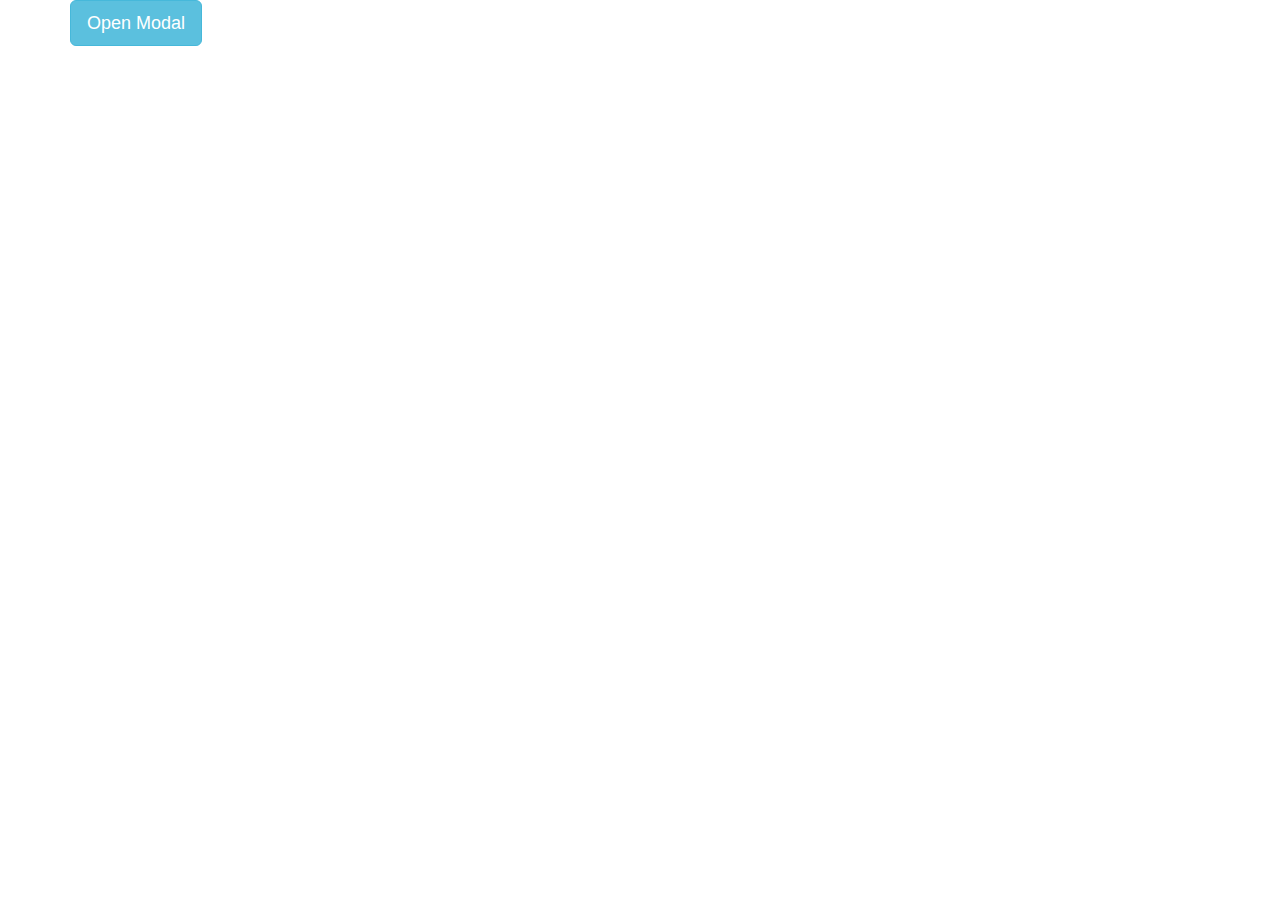
<file: test.html>
<!DOCTYPE html>

<html>
<head>
    <meta name="viewport" content="width=device-width" />
    <title>DisplayPDF</title>
    <link href="https://maxcdn.bootstrapcdn.com/bootstrap/3.3.7/css/bootstrap.min.css" rel="stylesheet"/>
    <script src="https://cdnjs.cloudflare.com/ajax/libs/jquery/3.2.1/jquery.min.js"></script>
    <script src="https://maxcdn.bootstrapcdn.com/bootstrap/3.3.7/js/bootstrap.min.js"></script>
</head>
<body>
    <div class="container">

        <!-- Trigger the modal with a button -->
        <button type="button" class="btn btn-info btn-lg" data-toggle="modal" data-target="#myModal">Open Modal</button>
        <!-- Modal -->
        <div id="myModal" class="modal fade" role="dialog">
            <div class="modal-dialog modal-lg">

                <!-- Modal content-->
                <div class="modal-content">
                    <div class="modal-header">
                        <button type="button" class="close" data-dismiss="modal">&times;</button>
                        <h4 class="modal-title">Modal Headesssr</h4>
                    </div>
                    <div class="modal-body">
                        <embed src="docs\LT9 DE2022 Final Project Technical Report.pdf" frameborder="0" width="100%" height="400px">
                    </div>
                </div>
            </div>
        </div>
    </div>

</body>
</html>
</file>
<file: css/styles.css>
/* =================================================================== 
 * Flare Main Stylesheet
 * Template Ver. 1.0.0
 * 03-19-2020
 * ------------------------------------------------------------------
 *
 * TOC:
 * # settings and variables
 *      ## fonts
 *      ## colors
 *      ## vertical spacing and typescale
 *      ## grid variables
 * # normalize
 * # basic/base setup styles
 *      ## media
 *      ## typography resets
 *      ## links
 *      ## inputs
 * # Grid v3.0.0
 *      ## medium screen devices
 *      ## tablets
 *      ## mobile devices
 *      ## small mobile devices <= 400px
 * # block grids
 *      ## block grids - medium screen devices
 *      ## block grids - tablets
 *      ## block grids - mobile devices
 *      ## block grids - small mobile devices <= 400px
 * # MISC
 * # custom grid, block grid STACK breakpoints 
 * # base style overrides
 *      ## links
 * # typography & general theme styles
 *      ## lists
 *      ## responsive video container
 *      ## floated image
 *      ## tables
 *      ## spacing
 * # preloader
 * # forms 
 *      ## style placeholder text
 *      ## change autocomplete styles in Chrome
 * # buttons
 * # additional components
 *      ## additional typo styles
 *      ## skillbars
 *      ## alert box
 * # common and reusable styles
 *      ## item list 
 *      ## slick slider 
 * # site header
 *      ## header logo
 *      ## main navigation
 *      ## mobile menu toggle
 *      ## header contact button
 * # hero
 *      ## hero content
 *      ## hero video
 *      ## hero scroll
 *      ## animate intro content
 *      ## animations
 * # about
 *      ## about photo
 *      ## about process
 * # services
 * # portfolio
 *      ## portfolio list
 * # clients
 *      ## clients slider
 *      ## testimonials
 * # contact
 * # footer
 *      ## footer block
 *      ## footer list
 *      ## copyright
 *      ## go top
 *
 * ------------------------------------------------------------------ */



/* ===================================================================
 * # settings and variables
 *
 * ------------------------------------------------------------------- */

/* ------------------------------------------------------------------- 
 * ## fonts
 * ------------------------------------------------------------------- */

@import url("https://fonts.googleapis.com/css?family=Montserrat:300,300i,400,400i,500,500i,600,600i,700,700i|Nunito+Sans:300,300i,400,400i,600,600i,700,700i&display=swap");

:root {
    --font-1: "Nunito Sans", sans-serif;
    --font-2: "Montserrat", sans-serif;

    /* monospace
     */
    --font-mono: Consolas, "Andale Mono", Courier, "Courier New", monospace;
}


/* ------------------------------------------------------------------- 
 * ## colors
 * ------------------------------------------------------------------- */
:root {

    /* color-1(#d9083c)
     * color-2(#eb5e55)
     * color-3(#f2d0a4)
     */
    --color-1: hsla(345, 93%, 44%, 1);
    --color-2: hsla(4, 79%, 63%, 1);
    --color-3: hsla(34, 75%, 80%, 1);

    /* theme color variations
     */
    --color-1-lighter: hsla(345, 93%, 64%, 1);
    --color-1-light  : hsla(345, 93%, 54%, 1);
    --color-1-dark   : hsla(345, 93%, 34%, 1);
    --color-1-darker : hsla(345, 93%, 24%, 1);
    --color-2-lighter: hsla(4, 79%, 83%, 1);
    --color-2-light  : hsla(4, 79%, 73%, 1);
    --color-2-dark   : hsla(4, 79%, 53%, 1);
    --color-2-darker : hsla(4, 79%, 43%, 1);

    /* feedback colors
     * color-error(#ffd1d2), color-success(#c8e675), 
     * color-info(#d7ecfb), color-notice(#fff099)
     */
    --color-error          : hsla(359, 100%, 91%, 1);
    --color-success        : hsla(76, 69%, 68%, 1);
    --color-info           : hsla(205, 82%, 91%, 1);
    --color-notice         : hsla(51, 100%, 80%, 1);
    --color-error-content  : hsla(359, 50%, 50%, 1);
    --color-success-content: hsla(76, 29%, 28%, 1);
    --color-info-content   : hsla(205, 32%, 31%, 1);
    --color-notice-content : hsla(51, 30%, 30%, 1);

    /* shades 
     * generated using 
     * Tint & Shade Generator 
     * (https://maketintsandshades.com/)
     */
    --color-black  : #000000;
    --color-gray-19: #0b0b0c;
    --color-gray-18: #161719;
    --color-gray-17: #202225;
    --color-gray-16: #2b2e32;
    --color-gray-15: #363a3f;
    --color-gray-14: #41454b;
    --color-gray-13: #4c5158;
    --color-gray-12: #565c64;
    --color-gray-11: #616871;
    --color-gray-10: #6c737d;
    --color-gray-9 : #7b818a;
    --color-gray-8 : #898f97;
    --color-gray-7 : #989da4;
    --color-gray-6 : #a7abb1;
    --color-gray-5 : #b6b9be;
    --color-gray-4 : #c4c7cb;
    --color-gray-3 : #d3d5d8;
    --color-gray-2 : #e2e3e5;
    --color-gray-1 : #f0f1f2;
    --color-white  : #ffffff;

    /* text
     */
    --color-text       : var(--color-gray-10);
    --color-text-dark  : var(--color-1);
    --color-text-light : var(--color-gray-12);
    --color-placeholder: var(--color-gray-11);

    /* buttons
     */
    --color-btn                   : var(--color-gray-15);
    --color-btn-text              : var(--color-white);
    --color-btn-hover             : var(--color-white);
    --color-btn-hover-text        : var(--color-black);
    --color-btn-primary           : var(--color-1);
    --color-btn-primary-text      : var(--color-white);
    --color-btn-primary-hover     : var(--color-white);
    --color-btn-primary-hover-text: var(--color-black);
    --color-btn-stroke            : var(--color-white);
    --color-btn-stroke-text       : var(--color-white);
    --color-btn-stroke-hover      : var(--color-white);
    --color-btn-stroke-hover-text : var(--color-black);

    /* others
     */
    --color-body  : var(--color-1);
    --color-bg    : var(--color-white);
    --color-border: var(--color-gray-17);
}


/* ------------------------------------------------------------------- 
 * ## vertical spacing and typescale
 * ------------------------------------------------------------------- */
:root {

    /* spacing
     * base font size: 18px 
     * vertical space unit : 32px
     */
    --base-size     : 62.5%;
    --base-font-size: 1.8rem;
    --space         : 3.2rem;

    /* vertical spacing 
     */
    --vspace-0_25: calc(0.25 * var(--space));
    --vspace-0_5 : calc(0.5 * var(--space));
    --vspace-0_75: calc(0.75 * var(--space));
    --vspace-1   : calc(var(--space));
    --vspace-1_25: calc(1.25 * var(--space));
    --vspace-1_5 : calc(1.5 * var(--space));
    --vspace-1_75: calc(1.75 * var(--space));
    --vspace-2   : calc(2 * var(--space));
    --vspace-2_5 : calc(2.5 * var(--space));
    --vspace-3   : calc(3 * var(--space));
    --vspace-3_5 : calc(3.5 * var(--space));
    --vspace-4   : calc(4 * var(--space));

    /* type scale
     * ratio 1:2 | base: 18px
     * -------------------------------------------------------
     *
     * --text-display-3 = (77.40px)
     * --text-display-2 = (64.50px)
     * --text-display-1 = (53.75px)
     * --text-xxxl      = (44.79px)
     * --text-xxl       = (37.32px)
     * --text-xl        = (31.10px)
     * --text-lg        = (25.92px)
     * --text-md        = (21.60px)
     * --text-size      = (18.00px) BASE
     * --text-sm        = (15.00px)
     * --text-xs        = (12.50px)
     *
     * -------------------------------------------------------
     */
    --text-scale-ratio: 1.2;
    --text-size       : var(--base-font-size);
    --text-xs         : calc((var(--text-size) / var(--text-scale-ratio)) / var(--text-scale-ratio));
    --text-sm         : calc(var(--text-xs) * var(--text-scale-ratio));
    --text-md         : calc(var(--text-sm) * var(--text-scale-ratio) * var(--text-scale-ratio));
    --text-lg         : calc(var(--text-md) * var(--text-scale-ratio));
    --text-xl         : calc(var(--text-lg) * var(--text-scale-ratio));
    --text-xxl        : calc(var(--text-xl) * var(--text-scale-ratio));
    --text-xxxl       : calc(var(--text-xxl) * var(--text-scale-ratio));
    --text-display-1  : calc(var(--text-xxxl) * var(--text-scale-ratio));
    --text-display-2  : calc(var(--text-display-1) * var(--text-scale-ratio));
    --text-display-3  : calc(var(--text-display-2) * var(--text-scale-ratio));

    /* default button height
     */
    --vspace-btn: var(--vspace-2);
}

/* on mobile devices below 480px
 */
@media screen and (max-width: 480px) {
    :root {
        --base-font-size: 1.6rem;
        --space         : 2.8rem;
    }
}


/* ------------------------------------------------------------------- 
 * ## grid variables
 * ------------------------------------------------------------------- */
:root {

    /* widths for rows and containers
     */
    --width-full    : 100%;
    --width-max     : 1200px;
    --width-wide    : 1400px;
    --width-wider   : 1600px;
    --width-widest  : 1800px;
    --width-narrow  : 1000px;
    --width-narrower: 900px;
    --width-grid-max: var(--width-max);

    /* gutters
     */
    --gutter-lg : 2rem;
    --gutter-md : 1.6rem;
    --gutter-mob: 1rem;
}



/* ==========================================================================
 * # normalize
 * normalize.css v8.0.1 | MIT License |
 * github.com/necolas/normalize.css
 *
 * -------------------------------------------------------------------------- */

/* ------------------------------------------------------------------- 
 * ## document
 * ------------------------------------------------------------------- */

/* 1. Correct the line height in all browsers.
 * 2. Prevent adjustments of font size after orientation changes in iOS.*/

html {
    line-height: 1.15;
    /* 1 */
    -webkit-text-size-adjust: 100%;
    /* 2 */
}

/* ------------------------------------------------------------------- 
 * ## sections
 * ------------------------------------------------------------------- */

/* Remove the margin in all browsers. */

body {
    margin: 0;
}

/* Render the `main` element consistently in IE. */

main {
    display: block;
}

/* Correct the font size and margin on `h1` elements within `section` and
 * `article` contexts in Chrome, Firefox, and Safari. */

h1 {
    font-size: 2em;
    margin: 0.67em 0;
}

/* ------------------------------------------------------------------- 
 * ## grouping
 * ------------------------------------------------------------------- */

/* 1. Add the correct box sizing in Firefox.
 * 2. Show the overflow in Edge and IE. */

hr {
    -webkit-box-sizing: content-box;
    box-sizing: content-box;
    /* 1 */
    height: 0;
    /* 1 */
    overflow: visible;
    /* 2 */
}

/* 1. Correct the inheritance and scaling of font size in all browsers.
 * 2. Correct the odd `em` font sizing in all browsers. */

pre {
    font-family: monospace, monospace;
    /* 1 */
    font-size: 1em;
    /* 2 */
}

/* ------------------------------------------------------------------- 
 * ## text-level semantics
 * ------------------------------------------------------------------- */

/* Remove the gray background on active links in IE 10. */

a {
    background-color: transparent;
}

/* 1. Remove the bottom border in Chrome 57-
 * 2. Add the correct text decoration in Chrome, Edge, IE, Opera, and Safari. */

abbr[title] {
    border-bottom: none;
    /* 1 */
    text-decoration: underline;
    /* 2 */
    -webkit-text-decoration: underline dotted;
    text-decoration: underline dotted;
    /* 2 */
}

/* Add the correct font weight in Chrome, Edge, and Safari. */

b, strong {
    font-weight: bolder;
}

/* 1. Correct the inheritance and scaling of font size in all browsers.
 * 2. Correct the odd `em` font sizing in all browsers. */

code, kbd, samp {
    font-family: monospace, monospace;
    /* 1 */
    font-size: 1em;
    /* 2 */
}

/* Add the correct font size in all browsers. */

small {
    font-size: 80%;
}

/* Prevent `sub` and `sup` elements from affecting the line height in
 * all browsers. */

sub, sup {
    font-size: 75%;
    line-height: 0;
    position: relative;
    vertical-align: baseline;
}

sub {
    bottom: -0.25em;
}

sup {
    top: -0.5em;
}

/* ------------------------------------------------------------------- 
 * ## embedded content
 * ------------------------------------------------------------------- */

/* Remove the border on images inside links in IE 10. */

img {
    border-style: none;
}

/* ------------------------------------------------------------------- 
 * ## forms
 * ------------------------------------------------------------------- */

/* 1. Change the font styles in all browsers.
 * 2. Remove the margin in Firefox and Safari. */

button, input, optgroup, select, textarea {
    font-family: inherit;
    /* 1 */
    font-size: 100%;
    /* 1 */
    line-height: 1.15;
    /* 1 */
    margin: 0;
    /* 2 */
}

/* Show the overflow in IE.
 * 1. Show the overflow in Edge. */

button, input {
    /* 1 */
    overflow: visible;
}

/* Remove the inheritance of text transform in Edge, Firefox, and IE.
 * 1. Remove the inheritance of text transform in Firefox. */

button, select {
    /* 1 */
    text-transform: none;
}

/* Correct the inability to style clickable types in iOS and Safari. */

button, [type="button"], [type="reset"], [type="submit"] {
    -webkit-appearance: button;
}

/* Remove the inner border and padding in Firefox. */

button::-moz-focus-inner, [type="button"]::-moz-focus-inner, [type="reset"]::-moz-focus-inner, [type="submit"]::-moz-focus-inner {
    border-style: none;
    padding: 0;
}

/* Restore the focus styles unset by the previous rule. */

button:-moz-focusring, [type="button"]:-moz-focusring, [type="reset"]:-moz-focusring, [type="submit"]:-moz-focusring {
    outline: 1px dotted ButtonText;
}

/* Correct the padding in Firefox. */

fieldset {
    padding: 0.35em 0.75em 0.625em;
}

/* 1. Correct the text wrapping in Edge and IE.
 * 2. Correct the color inheritance from `fieldset` elements in IE.
 * 3. Remove the padding so developers are not caught out when they zero out
 *    `fieldset` elements in all browsers. */

legend {
    -webkit-box-sizing: border-box;
    box-sizing: border-box;
    /* 1 */
    color: inherit;
    /* 2 */
    display: table;
    /* 1 */
    max-width: 100%;
    /* 1 */
    padding: 0;
    /* 3 */
    white-space: normal;
    /* 1 */
}

/* Add the correct vertical alignment in Chrome, Firefox, and Opera. */

progress {
    vertical-align: baseline;
}

/* Remove the default vertical scrollbar in IE 10+. */

textarea {
    overflow: auto;
}

/* 1. Add the correct box sizing in IE 10.
 * 2. Remove the padding in IE 10. */

[type="checkbox"], [type="radio"] {
    -webkit-box-sizing: border-box;
    box-sizing: border-box;
    /* 1 */
    padding: 0;
    /* 2 */
}

/* Correct the cursor style of increment and decrement buttons in Chrome. */

[type="number"]::-webkit-inner-spin-button, [type="number"]::-webkit-outer-spin-button {
    height: auto;
}

/* 1. Correct the odd appearance in Chrome and Safari.
 * 2. Correct the outline style in Safari. */

[type="search"] {
    -webkit-appearance: textfield;
    /* 1 */
    outline-offset: -2px;
    /* 2 */
}

/* Remove the inner padding in Chrome and Safari on macOS. */

[type="search"]::-webkit-search-decoration {
    -webkit-appearance: none;
}

/* 1. Correct the inability to style clickable types in iOS and Safari.
 * 2. Change font properties to `inherit` in Safari. */

::-webkit-file-upload-button {
    -webkit-appearance: button;
    /* 1 */
    font: inherit;
    /* 2 */
}

/* ------------------------------------------------------------------- 
 * ## interactive
 * ------------------------------------------------------------------- */

/* Add the correct display in Edge, IE 10+, and Firefox. */

details {
    display: block;
}

/* Add the correct display in all browsers. */

summary {
    display: list-item;
}

/* ------------------------------------------------------------------- 
 * ## misc
 * ------------------------------------------------------------------- */

/* Add the correct display in IE 10+. */

template {
    display: none;
}

/* Add the correct display in IE 10. */

[hidden] {
    display: none;
}



/* ===================================================================
 * # basic/base setup styles
 *
 * ------------------------------------------------------------------- */
html {
    font-size: 62.5%;
    -webkit-box-sizing: border-box;
    box-sizing: border-box;
}

*, *::before, *::after {
    -webkit-box-sizing: inherit;
    box-sizing: inherit;
}

body {
    font-weight: normal;
    line-height: 1;
    word-wrap: break-word;
    -moz-font-smoothing: grayscale;
    -moz-osx-font-smoothing: grayscale;
    -webkit-font-smoothing: antialiased;
    -webkit-overflow-scrolling: touch;
    -webkit-text-size-adjust: none;
}


/* ------------------------------------------------------------------- 
 * ## media
 * ------------------------------------------------------------------- */
svg, img, video embed, iframe, object {
    max-width: 100%;
    height: auto;
}


/* ------------------------------------------------------------------- 
 * ## typography resets
 * ------------------------------------------------------------------- */
div, dl, dt, dd, ul, ol, li, h1, h2, h3, h4, h5, h6, pre, form, p, blockquote, th, td {
    margin: 0;
    padding: 0;
}

p {
    font-size: inherit;
    text-rendering: optimizeLegibility;
}

em, i {
    font-style: italic;
    line-height: inherit;
}

strong, b {
    font-weight: bold;
    line-height: inherit;
}

small {
    font-size: 60%;
    line-height: inherit;
}

ol, ul {
    list-style: none;
}

li {
    display: block;
}


/* ------------------------------------------------------------------- 
 * ## links
 * ------------------------------------------------------------------- */
a {
    text-decoration: none;
    line-height: inherit;
}

a img {
    border: none;
}


/* ------------------------------------------------------------------- 
 * ## inputs
 * ------------------------------------------------------------------- */
fieldset {
    margin: 0;
    padding: 0;
}

input[type="email"], 
input[type="number"], 
input[type="search"], 
input[type="text"], 
input[type="tel"], 
input[type="url"], 
input[type="password"], 
textarea {
    -webkit-appearance: none;
    -moz-appearance: none;
    appearance: none;
}



/* ===================================================================
 * # Grid v3.0.0
 *
 *   -----------------------------------------------------------------
 * - Grid breakpoints are based on MAXIMUM WIDTH media queries, 
 *   meaning they apply to that one breakpoint and ALL THOSE BELOW IT.
 * - Grid columns without a specified width will automatically layout 
 *   as equal width columns.
 * ------------------------------------------------------------------- */

/* rows
 * ------------------------------------- */
.row {
    width: 92%;
    max-width: var(--width-grid-max);
    margin: 0 auto;
    display: -ms-flexbox;
    display: -webkit-box;
    display: flex;
    -ms-flex-flow: row wrap;
    -webkit-box-orient: horizontal;
    -webkit-box-direction: normal;
    flex-flow: row wrap;
}

.row .row {
    width: auto;
    max-width: none;
    margin-left: calc(var(--gutter-lg) * -1);
    margin-right: calc(var(--gutter-lg) * -1);
}

/* columns
 * -------------------------------------- */
.column {
    -ms-flex: 1 1 0%;
    -webkit-box-flex: 1;
    flex: 1 1 0%;
    padding: 0 var(--gutter-lg);
}

.collapse>.column, .column.collapse {
    padding: 0;
}

/* flex row containers utility classes
 */
.row.row-wrap {
    -ms-flex-wrap: wrap;
    flex-wrap: wrap;
}

.row.row-nowrap {
    -ms-flex-wrap: none;
    flex-wrap: nowrap;
}

.row.row-y-top {
    -ms-flex-align: start;
    -webkit-box-align: start;
    align-items: flex-start;
}

.row.row-y-bottom {
    -ms-flex-align: end;
    -webkit-box-align: end;
    align-items: flex-end;
}

.row.row-y-center {
    -ms-flex-align: center;
    -webkit-box-align: center;
    align-items: center;
}

.row.row-stretch {
    -ms-flex-align: stretch;
    -webkit-box-align: stretch;
    align-items: stretch;
}

.row.row-baseline {
    -ms-flex-align: baseline;
    -webkit-box-align: baseline;
    align-items: baseline;
}

.row.row-x-left {
    -ms-flex-pack: start;
    -webkit-box-pack: start;
    justify-content: flex-start;
}

.row.row-x-right {
    -ms-flex-pack: end;
    -webkit-box-pack: end;
    justify-content: flex-end;
}

.row.row-x-center {
    -ms-flex-pack: center;
    -webkit-box-pack: center;
    justify-content: center;
}

/* flex item utility alignment classes
 */
.align-center {
    margin: auto;
    -webkit-align-self: center;
    -ms-flex-item-align: center;
    -ms-grid-row-align: center;
    align-self: center;
}

.align-left {
    margin-right: auto;
    -webkit-align-self: center;
    -ms-flex-item-align: center;
    -ms-grid-row-align: center;
    align-self: center;
}

.align-right {
    margin-left: auto;
    -webkit-align-self: center;
    -ms-flex-item-align: center;
    -ms-grid-row-align: center;
    align-self: center;
}

.align-x-center {
    margin-right: auto;
    margin-left: auto;
}

.align-x-left {
    margin-right: auto;
}

.align-x-right {
    margin-left: auto;
}

.align-y-center {
    -webkit-align-self: center;
    -ms-flex-item-align: center;
    -ms-grid-row-align: center;
    align-self: center;
}

.align-y-top {
    -webkit-align-self: flex-start;
    -ms-flex-item-align: start;
    align-self: flex-start;
}

.align-y-bottom {
    -webkit-align-self: flex-end;
    -ms-flex-item-align: end;
    align-self: flex-end;
}

/* large screen column widths 
 */
.large-1 {
    -ms-flex: 0 0 8.33333%;
    -webkit-box-flex: 0;
    flex: 0 0 8.33333%;
    max-width: 8.33333%;
}

.large-2 {
    -ms-flex: 0 0 16.66667%;
    -webkit-box-flex: 0;
    flex: 0 0 16.66667%;
    max-width: 16.66667%;
}

.large-3 {
    -ms-flex: 0 0 25%;
    -webkit-box-flex: 0;
    flex: 0 0 25%;
    max-width: 25%;
}

.large-4 {
    -ms-flex: 0 0 33.33333%;
    -webkit-box-flex: 0;
    flex: 0 0 33.33333%;
    max-width: 33.33333%;
}

.large-5 {
    -ms-flex: 0 0 41.66667%;
    -webkit-box-flex: 0;
    flex: 0 0 41.66667%;
    max-width: 41.66667%;
}

.large-6 {
    -ms-flex: 0 0 50%;
    -webkit-box-flex: 0;
    flex: 0 0 50%;
    max-width: 50%;
}

.large-7 {
    -ms-flex: 0 0 58.33333%;
    -webkit-box-flex: 0;
    flex: 0 0 58.33333%;
    max-width: 58.33333%;
}

.large-8 {
    -ms-flex: 0 0 66.66667%;
    -webkit-box-flex: 0;
    flex: 0 0 66.66667%;
    max-width: 66.66667%;
}

.large-9 {
    -ms-flex: 0 0 75%;
    -webkit-box-flex: 0;
    flex: 0 0 75%;
    max-width: 75%;
}

.large-10 {
    -ms-flex: 0 0 83.33333%;
    -webkit-box-flex: 0;
    flex: 0 0 83.33333%;
    max-width: 83.33333%;
}

.large-11 {
    -ms-flex: 0 0 91.66667%;
    -webkit-box-flex: 0;
    flex: 0 0 91.66667%;
    max-width: 91.66667%;
}

.large-12 {
    -ms-flex: 0 0 100%;
    -webkit-box-flex: 0;
    flex: 0 0 100%;
    max-width: 100%;
}


/* ------------------------------------------------------------------- 
 * ## medium screen devices
 * ------------------------------------------------------------------- */
@media screen and (max-width: 1200px) {
    .row .row {
        margin-left: calc(var(--gutter-md) * -1);
        margin-right: calc(var(--gutter-md) * -1);
    }
    .column {
        padding: 0 var(--gutter-md);
    }
    .medium-1 {
        -ms-flex: 0 0 8.33333%;
        -webkit-box-flex: 0;
        flex: 0 0 8.33333%;
        max-width: 8.33333%;
    }
    .medium-2 {
        -ms-flex: 0 0 16.66667%;
        -webkit-box-flex: 0;
        flex: 0 0 16.66667%;
        max-width: 16.66667%;
    }
    .medium-3 {
        -ms-flex: 0 0 25%;
        -webkit-box-flex: 0;
        flex: 0 0 25%;
        max-width: 25%;
    }
    .medium-4 {
        -ms-flex: 0 0 33.33333%;
        -webkit-box-flex: 0;
        flex: 0 0 33.33333%;
        max-width: 33.33333%;
    }
    .medium-5 {
        -ms-flex: 0 0 41.66667%;
        -webkit-box-flex: 0;
        flex: 0 0 41.66667%;
        max-width: 41.66667%;
    }
    .medium-6 {
        -ms-flex: 0 0 50%;
        -webkit-box-flex: 0;
        flex: 0 0 50%;
        max-width: 50%;
    }
    .medium-7 {
        -ms-flex: 0 0 58.33333%;
        -webkit-box-flex: 0;
        flex: 0 0 58.33333%;
        max-width: 58.33333%;
    }
    .medium-8 {
        -ms-flex: 0 0 66.66667%;
        -webkit-box-flex: 0;
        flex: 0 0 66.66667%;
        max-width: 66.66667%;
    }
    .medium-9 {
        -ms-flex: 0 0 75%;
        -webkit-box-flex: 0;
        flex: 0 0 75%;
        max-width: 75%;
    }
    .medium-10 {
        -ms-flex: 0 0 83.33333%;
        -webkit-box-flex: 0;
        flex: 0 0 83.33333%;
        max-width: 83.33333%;
    }
    .medium-11 {
        -ms-flex: 0 0 91.66667%;
        -webkit-box-flex: 0;
        flex: 0 0 91.66667%;
        max-width: 91.66667%;
    }
    .medium-12 {
        -ms-flex: 0 0 100%;
        -webkit-box-flex: 0;
        flex: 0 0 100%;
        max-width: 100%;
    }
}


/* ------------------------------------------------------------------- 
 * ## tablets
 * ------------------------------------------------------------------- */
@media screen and (max-width: 800px) {
    .row {
        width: 90%;
    }
    .tab-1 {
        -ms-flex: 0 0 8.33333%;
        -webkit-box-flex: 0;
        flex: 0 0 8.33333%;
        max-width: 8.33333%;
    }
    .tab-2 {
        -ms-flex: 0 0 16.66667%;
        -webkit-box-flex: 0;
        flex: 0 0 16.66667%;
        max-width: 16.66667%;
    }
    .tab-3 {
        -ms-flex: 0 0 25%;
        -webkit-box-flex: 0;
        flex: 0 0 25%;
        max-width: 25%;
    }
    .tab-4 {
        -ms-flex: 0 0 33.33333%;
        -webkit-box-flex: 0;
        flex: 0 0 33.33333%;
        max-width: 33.33333%;
    }
    .tab-5 {
        -ms-flex: 0 0 41.66667%;
        -webkit-box-flex: 0;
        flex: 0 0 41.66667%;
        max-width: 41.66667%;
    }
    .tab-6 {
        -ms-flex: 0 0 50%;
        -webkit-box-flex: 0;
        flex: 0 0 50%;
        max-width: 50%;
    }
    .tab-7 {
        -ms-flex: 0 0 58.33333%;
        -webkit-box-flex: 0;
        flex: 0 0 58.33333%;
        max-width: 58.33333%;
    }
    .tab-8 {
        -ms-flex: 0 0 66.66667%;
        -webkit-box-flex: 0;
        flex: 0 0 66.66667%;
        max-width: 66.66667%;
    }
    .tab-9 {
        -ms-flex: 0 0 75%;
        -webkit-box-flex: 0;
        flex: 0 0 75%;
        max-width: 75%;
    }
    .tab-10 {
        -ms-flex: 0 0 83.33333%;
        -webkit-box-flex: 0;
        flex: 0 0 83.33333%;
        max-width: 83.33333%;
    }
    .tab-11 {
        -ms-flex: 0 0 91.66667%;
        -webkit-box-flex: 0;
        flex: 0 0 91.66667%;
        max-width: 91.66667%;
    }
    .tab-12 {
        -ms-flex: 0 0 100%;
        -webkit-box-flex: 0;
        flex: 0 0 100%;
        max-width: 100%;
    }
    .hide-on-tablet {
        display: none;
    }
}


/* ------------------------------------------------------------------- 
 * ## mobile devices
 * ------------------------------------------------------------------- */
@media screen and (max-width: 600px) {
    .row {
        width: 100%;
        padding-left: 6vw;
        padding-right: 6vw;
    }
    .row .row {
        margin-left: calc(var(--gutter-mob) * -1);
        margin-right: calc(var(--gutter-mob) * -1);
        padding-left: 0;
        padding-right: 0;
    }
    .column {
        padding: 0 var(--gutter-mob);
    }
    .mob-1 {
        -ms-flex: 0 0 8.33333%;
        -webkit-box-flex: 0;
        flex: 0 0 8.33333%;
        max-width: 8.33333%;
    }
    .mob-2 {
        -ms-flex: 0 0 16.66667%;
        -webkit-box-flex: 0;
        flex: 0 0 16.66667%;
        max-width: 16.66667%;
    }
    .mob-3 {
        -ms-flex: 0 0 25%;
        -webkit-box-flex: 0;
        flex: 0 0 25%;
        max-width: 25%;
    }
    .mob-4 {
        -ms-flex: 0 0 33.33333%;
        -webkit-box-flex: 0;
        flex: 0 0 33.33333%;
        max-width: 33.33333%;
    }
    .mob-5 {
        -ms-flex: 0 0 41.66667%;
        -webkit-box-flex: 0;
        flex: 0 0 41.66667%;
        max-width: 41.66667%;
    }
    .mob-6 {
        -ms-flex: 0 0 50%;
        -webkit-box-flex: 0;
        flex: 0 0 50%;
        max-width: 50%;
    }
    .mob-7 {
        -ms-flex: 0 0 58.33333%;
        -webkit-box-flex: 0;
        flex: 0 0 58.33333%;
        max-width: 58.33333%;
    }
    .mob-8 {
        -ms-flex: 0 0 66.66667%;
        -webkit-box-flex: 0;
        flex: 0 0 66.66667%;
        max-width: 66.66667%;
    }
    .mob-9 {
        -ms-flex: 0 0 75%;
        -webkit-box-flex: 0;
        flex: 0 0 75%;
        max-width: 75%;
    }
    .mob-10 {
        -ms-flex: 0 0 83.33333%;
        -webkit-box-flex: 0;
        flex: 0 0 83.33333%;
        max-width: 83.33333%;
    }
    .mob-11 {
        -ms-flex: 0 0 91.66667%;
        -webkit-box-flex: 0;
        flex: 0 0 91.66667%;
        max-width: 91.66667%;
    }
    .mob-12 {
        -ms-flex: 0 0 100%;
        -webkit-box-flex: 0;
        flex: 0 0 100%;
        max-width: 100%;
    }
    .hide-on-mobile {
        display: none;
    }
}

/* ------------------------------------------------------------------- 
 * ## small mobile devices <= 400px
 * ------------------------------------------------------------------- */
@media screen and (max-width: 400px) {
    .row .row {
        margin-left: 0;
        margin-right: 0;
    }
    .column {
        -ms-flex: 0 0 100%;
        -webkit-box-flex: 0;
        flex: 0 0 100%;
        max-width: 100%;
        margin-left: 0;
        margin-right: 0;
        padding: 0;
    }
}



/* ===================================================================
 * # block grids
 *
 * -------------------------------------------------------------------
 * Equally-sized columns define at parent/row level.
 * ------------------------------------------------------------------- */
.block-large-1-8>.column {
    -ms-flex: 0 0 12.5%;
    -webkit-box-flex: 0;
    flex: 0 0 12.5%;
    max-width: 12.5%;
}

.block-large-1-6>.column {
    -ms-flex: 0 0 16.66667%;
    -webkit-box-flex: 0;
    flex: 0 0 16.66667%;
    max-width: 16.66667%;
}

.block-large-1-5>.column {
    -ms-flex: 0 0 20%;
    -webkit-box-flex: 0;
    flex: 0 0 20%;
    max-width: 20%;
}

.block-large-1-4>.column {
    -ms-flex: 0 0 25%;
    -webkit-box-flex: 0;
    flex: 0 0 25%;
    max-width: 25%;
}

.block-large-1-3>.column {
    -ms-flex: 0 0 33.33333%;
    -webkit-box-flex: 0;
    flex: 0 0 33.33333%;
    max-width: 33.33333%;
}

.block-large-1-2>.column {
    -ms-flex: 0 0 50%;
    -webkit-box-flex: 0;
    flex: 0 0 50%;
    max-width: 50%;
    padding: 1em;
}

.block-large-full>.column {
    -ms-flex: 0 0 100%;
    -webkit-box-flex: 0;
    flex: 0 0 100%;
    max-width: 100%;
}


/* ------------------------------------------------------------------- 
 * ## block grids - medium screen devices
 * ------------------------------------------------------------------- */
@media screen and (max-width: 1200px) {
    .block-medium-1-8>.column {
        -ms-flex: 0 0 12.5%;
        -webkit-box-flex: 0;
        flex: 0 0 12.5%;
        max-width: 12.5%;
    }
    .block-medium-1-6>.column {
        -ms-flex: 0 0 16.66667%;
        -webkit-box-flex: 0;
        flex: 0 0 16.66667%;
        max-width: 16.66667%;
    }
    .block-medium-1-5>.column {
        -ms-flex: 0 0 20%;
        -webkit-box-flex: 0;
        flex: 0 0 20%;
        max-width: 20%;
    }
    .block-medium-1-4>.column {
        -ms-flex: 0 0 25%;
        -webkit-box-flex: 0;
        flex: 0 0 25%;
        max-width: 25%;
    }
    .block-medium-1-3>.column {
        -ms-flex: 0 0 33.33333%;
        -webkit-box-flex: 0;
        flex: 0 0 33.33333%;
        max-width: 33.33333%;
    }
    .block-medium-1-2>.column {
        -ms-flex: 0 0 50%;
        -webkit-box-flex: 0;
        flex: 0 0 50%;
        max-width: 50%;
    }
    .block-medium-full>.column {
        -ms-flex: 0 0 100%;
        -webkit-box-flex: 0;
        flex: 0 0 100%;
        max-width: 100%;
    }
}


/* ------------------------------------------------------------------- 
 * ## block grids - tablets
 * ------------------------------------------------------------------- */
@media screen and (max-width: 800px) {
    .block-tab-1-8>.column {
        -ms-flex: 0 0 12.5%;
        -webkit-box-flex: 0;
        flex: 0 0 12.5%;
        max-width: 12.5%;
    }
    .block-tab-1-6>.column {
        -ms-flex: 0 0 16.66667%;
        -webkit-box-flex: 0;
        flex: 0 0 16.66667%;
        max-width: 16.66667%;
    }
    .block-tab-1-5>.column {
        -ms-flex: 0 0 20%;
        -webkit-box-flex: 0;
        flex: 0 0 20%;
        max-width: 20%;
    }
    .block-tab-1-4>.column {
        -ms-flex: 0 0 25%;
        -webkit-box-flex: 0;
        flex: 0 0 25%;
        max-width: 25%;
    }
    .block-tab-1-3>.column {
        -ms-flex: 0 0 33.33333%;
        -webkit-box-flex: 0;
        flex: 0 0 33.33333%;
        max-width: 33.33333%;
    }
    .block-tab-1-2>.column {
        -ms-flex: 0 0 50%;
        -webkit-box-flex: 0;
        flex: 0 0 50%;
        max-width: 50%;
    }
    .block-tab-full>.column {
        -ms-flex: 0 0 100%;
        -webkit-box-flex: 0;
        flex: 0 0 100%;
        max-width: 100%;
    }
}


/* ------------------------------------------------------------------- 
 * ## block grids - mobile devices
 * ------------------------------------------------------------------- */
@media screen and (max-width: 600px) {
    .block-mob-1-8>.column {
        -ms-flex: 0 0 12.5%;
        -webkit-box-flex: 0;
        flex: 0 0 12.5%;
        max-width: 12.5%;
    }
    .block-mob-1-6>.column {
        -ms-flex: 0 0 16.66667%;
        -webkit-box-flex: 0;
        flex: 0 0 16.66667%;
        max-width: 16.66667%;
    }
    .block-mob-1-5>.column {
        -ms-flex: 0 0 20%;
        -webkit-box-flex: 0;
        flex: 0 0 20%;
        max-width: 20%;
    }
    .block-mob-1-4>.column {
        -ms-flex: 0 0 25%;
        -webkit-box-flex: 0;
        flex: 0 0 25%;
        max-width: 25%;
    }
    .block-mob-1-3>.column {
        -ms-flex: 0 0 33.33333%;
        -webkit-box-flex: 0;
        flex: 0 0 33.33333%;
        max-width: 33.33333%;
    }
    .block-mob-1-2>.column {
        -ms-flex: 0 0 50%;
        -webkit-box-flex: 0;
        flex: 0 0 50%;
        max-width: 50%;
    }
    .block-mob-full>.column {
        -ms-flex: 0 0 100%;
        -webkit-box-flex: 0;
        flex: 0 0 100%;
        max-width: 100%;
    }
}


/* ------------------------------------------------------------------- 
 * ## block grids - small mobile devices <= 400px
 * ------------------------------------------------------------------- */
@media screen and (max-width: 400px) {
    .stack>.column {
        -ms-flex: 0 0 100%;
        -webkit-box-flex: 0;
        flex: 0 0 100%;
        max-width: 100%;
        margin-left: 0;
        margin-right: 0;
        padding: 0;
    }
}



/* ===================================================================
 * # MISC
 *
 * ------------------------------------------------------------------- */
.h-group:after {
    content: "";
    display: table;
    clear: both;
}

/* misc helper classes
 */
.is-hidden {
    display: none;
}
.is-invisible {
    visibility: hidden;
}
.h-antialiased {
    -webkit-font-smoothing: antialiased;
    -moz-osx-font-smoothing: grayscale;
}
.h-overflow-hidden {
    overflow: hidden;
}
.h-remove-top {
    margin-top: 0;
}
.h-remove-bottom {
    margin-bottom: 0;
}
.h-add-half-bottom {
    margin-bottom: var(--vspace-0_5) !important;
}
.h-add-bottom {
    margin-bottom: var(--vspace-1) !important;
}
.h-no-border {
    border: none;
}
.h-full-width {
    width: 100%;
}
.h-text-center {
    text-align: center;
}
.h-text-left {
    text-align: left;
}
.h-text-right {
    text-align: right;
}
.h-pull-left {
    float: left;
}
.h-pull-right {
    float: right;
}

/* ===================================================================
 * # CUSTOM
 *
 * ------------------------------------------------------------------- */
.italic {
    font-style: italic;
}
.w-5 {
    width: 2.5rem;
}

.h-5 {
    height: 2.5rem;
}

.m-top-5 {
    margin-top: 2em !important;
}

.m-top-10 {
    margin-top: 4em !important;
}


.m-bot-0 {
    margin-bottom: 0em !important;
}

.m-bot-0\.25 > h1, 
.m-bot-0\.25 > p {
    margin-bottom: var(--vspace-0_25) !important;
}

.t-about__name {
    margin-top: var(--vspace-1);
}

.i-about__loc {
    margin: inherit;
    margin-bottom: 7px;
}

/* About Skills */
.inline-flex {
    display: inline-flex;
}
.rounded-full {
    border-radius: 9999px;
}
.px-0 {
    padding-left: 0rem;
    padding-right: 0rem;
    margin-left: 0.2rem;
    margin-right: 0.2rem;
}
.px-2 {
    padding-left: 1.2rem;
    padding-right: 1.2rem;
    margin-left: 0.25rem;
    margin-right: 0.25rem;
}
.px-3 {
    padding-left: 1.2rem;
    padding-right: 1.2rem;
    margin-left: 0.5rem;
    margin-right: 0.5rem;
}
.py-0\.5 {
    padding-top: 0.25rem;
    padding-bottom: 0.25rem;
}

.bg-red-50 {
    --tw-bg-opacity: 1;
    background-color: var(--color-btn-primary);
    color: var(--color-white);
    font-size: var(--text-sm);
    letter-spacing: 0.05em;
    margin: 0.5em 0.25em;
}

.btn-download {
    background-color: var(--color-btn-primary) !important;
    border: 2px solid var(--color-btn-primary) !important;
    letter-spacing: .2em !important;

    /* border-radius: 3em; */
}

.btn-download:hover, .btn-download:focus  {
    background-color: var(--color-btn-hover)!important;
}

.text-gray-800 {
    --tw-text-opacity: 1;
    color: rgba(31, 41, 55, var(--tw-text-opacity));
}

.bg-red-100 {
    --tw-bg-opacity: 1;
    background-color: rgba(243, 244, 246, var(--tw-bg-opacity));
}

.lead-title {
    font-weight:700 !important;
    margin-bottom: 0.2em;
}

.lead-category {
    margin-top: 1.75em !important;
    margin-bottom: 0.75em !important;

}

.folio-main {
    box-shadow: 0px -2px 20px 2px rgb(0 0 0 / 10%);
    padding-bottom: 1.75em;
}

.folio-desc {
    padding: 1em;
}

.bg-black {
    background-color: #000000;
}
.bg-white {
    background-color: #ffffff;
}


.text-sm {
    font-size: small;
}

.folio-tags {
    background-color: var(--color-1);
    color: white;
    margin-bottom: 0.5em;
}

.folio-main:hover {
    opacity: 1;
    visibility: visible;
}

.inline {
    display: inline !important;
}

.project-link {
    font-family: var(--font-2);
}

.project-link-a {
    font-size: 1.4em;
}

.project-link-a:hover, .project-link-a:focus {
   color: black !important;
}

.see-more {
    color: var(--color-body);
    font-weight: 600;
    cursor: pointer;
} 

.see-more:hover, .see-more:active, .see-more:focus {
    color: var(--color-black) !important;
} 

.row-full {
    width: 100% !important;
}

.custom-modal {
    width: 85%;
}

.modal-embed {
    width: 100%;
    height: 700px;
}




/* ===================================================================
 * # custom grid, block grid STACK breakpoints 
 *
 * ------------------------------------------------------------------- */
@media screen and (max-width: 1000px) {
    .block-1000-stack>.column {
        -ms-flex: 0 0 100%;
        -webkit-box-flex: 0;
        flex: 0 0 100%;
        max-width: 100%;
    }
}
@media screen and (max-width: 900px) {
    .w-900-stack, .block-900-stack>.column {
        -ms-flex: 0 0 100%;
        -webkit-box-flex: 0;
        flex: 0 0 100%;
        max-width: 100%;
    }
}



/* ===================================================================
 * # base style overrides
 *
 * ------------------------------------------------------------------- */
html {
    font-size: var(--base-size);
}

html, body {
    height: 100%;
}

body {
    background: var(--color-black);
    font-family: var(--font-1);
    font-size: var(--text-size);
    font-style: normal;
    font-weight: normal;
    line-height: var(--vspace-1);
    color: var(--color-text);
    margin: 0;
    padding: 0;
}


/* ------------------------------------------------------------------- 
 * ## links
 * ------------------------------------------------------------------- */
a {
    color: var(--color-1-light);
    -webkit-transition: all 0.3s ease-in-out;
    transition: all 0.3s ease-in-out;
}

a:hover, a:focus, a:active {
    color: white;
}

a:hover, a:active {
    outline: 0;
}



/* ===================================================================
 * # typography & general theme styles
 * 
 * ------------------------------------------------------------------- */

/* type scale - ratio 1:2 | base: 18px
 * -------------------------------------------------------------------
    --text-display-3 = (77.40px)
    --text-display-2 = (64.50px)
    --text-display-1 = (53.75px)
    --text-xxxl      = (44.79px)
    --text-xxl       = (37.32px)
    --text-xl        = (31.10px)
    --text-lg        = (25.92px)
    --text-md        = (21.60px)
    --text-size      = (18.00px) BASE
    --text-sm        = (15.00px)
    --text-xs        = (12.50px)
 * -------------------------------------------------------------------- */
h1, h2, h3, h4, h5, h6, .h1, .h2, .h3, .h4, .h5, .h6 {
    font-family: var(--font-2);
    font-weight: 500;
    font-style: normal;
    color: var(--color-text-dark);
    -webkit-font-variant-ligatures: common-ligatures;
    font-variant-ligatures: common-ligatures;
    text-rendering: optimizeLegibility;
}

h1, .h1 {
    margin-top: var(--vspace-2_5);
    margin-bottom: var(--vspace-0_75);
}

h2, .h2, h3, .h3, h4, .h4 {
    margin-top: var(--vspace-2);
    margin-bottom: var(--vspace-0_5);
}

h5, .h5, h6, .h6 {
    margin-top: var(--vspace-1_5);
    margin-bottom: var(--vspace-0_5);
}

h1, .h1 {
    font-size: var(--text-display-1);
    line-height: var(--vspace-2);
    letter-spacing: -.015em;
}

@media screen and (max-width: 400px) {
    h1, .h1 {
        font-size: var(--text-xxxl);
        line-height: var(--vspace-1_75);
    }
}

h2, .h2 {
    font-size: var(--text-xxl);
    line-height: var(--vspace-1_5);
}

h3, .h3 {
    font-size: var(--text-xl);
    line-height: var(--vspace-1_25);
}

h4, .h4 {
    font-size: var(--text-lg);
    line-height: var(--vspace-1);
}

h5, .h5 {
    font-size: var(--text-md);
    line-height: calc(0.875 * var(--space));
}

h6, .h6 {
    font-size: var(--text-sm);
    font-weight: 600;
    line-height: var(--vspace-0_75);
    text-transform: uppercase;
    letter-spacing: .22em;
}

.lead, .attention-getter {
    font-family: var(--font-1);
    font-weight: 400;
    font-size: var(--text-md);
    line-height: calc(1.125 * var(--space));
}

@media screen and (max-width: 400px) {
    .lead, .attention-getter {
        font-size: 1.9rem;
    }
}

figure img, p img {
    margin: 0;
    vertical-align: bottom;
}

em, i, strong, b {
    font-size: inherit;
    line-height: inherit;
}

em, i {
    font-family: var(--font-1);
    font-style: italic;
}

strong, b {
    font-family: var(--font-1);
    font-weight: 600;
}

small {
    font-size: 1.3rem;
    font-weight: 500;
    line-height: calc(0.5 * var(--space));
}

blockquote {
    margin: 0 0 var(--vspace-1) 0;
    padding: var(--vspace-1) var(--vspace-1_5);
    border-left: 4px solid var(--color-text-light);
    position: relative;
}

@media screen and (max-width: 400px) {
    blockquote {
        padding: var(--vspace-0_75) var(--vspace-0_75);
    }
}

blockquote p {
    font-family: var(--font-1);
    font-weight: 400;
    font-size: var(--text-md);
    font-style: normal;
    line-height: calc(1.125 * var(--space));
    color: var(--color-text-dark);
    padding: 0;
}

blockquote cite {
    display: block;
    font-family: var(--font-1);
    font-weight: 400;
    font-size: var(--text-sm);
    line-height: var(--vspace-0_75);
    font-style: normal;
}

blockquote cite:before {
    content: "\2014 \0020";
}

blockquote cite, blockquote cite a, blockquote cite a:visited {
    color: var(--color-text);
    border: none;
}

figure {
    display: block;
    margin-left: 0;
    margin-right: 0;
}

figure img+figcaption {
    margin-top: var(--vspace-1);
}

figcaption {
    font-size: var(--text-sm);
    text-align: center;
    margin-bottom: 0;
}

var, kbd, samp, code, pre {
    font-family: var(--font-mono);
}

pre {
    padding: var(--vspace-0_75) var(--vspace-1) var(--vspace-1);
    background: var(--color-gray-18);
    overflow-x: auto;
}

code {
    font-size: var(--text-sm);
    line-height: 1.6rem;
    margin: 0 .2rem;
    padding: calc(((var(--vspace-1) - 1.6rem) / 2) - .1rem) calc(.8rem - .1rem);
    white-space: nowrap;
    background: var(--color-gray-18);
    border: 1px solid var(--color-gray-17);
    color: var(--color-text-dark);
    border-radius: 3px;
}

pre>code {
    display: block;
    white-space: pre;
    line-height: var(--vspace-1);
    padding: 0;
    margin: 0;
    border: none;
}

.prettyprint code {
    background: var(--color-gray-2);
}

pre.prettyprint>code {
    border: none;
}

del {
    text-decoration: line-through;
}

abbr {
    font-family: var(--font-1);
    font-weight: 600;
    font-variant: small-caps;
    text-transform: lowercase;
    letter-spacing: .1em;
}

abbr[title], dfn[title] {
    border-bottom: 1px dotted;
    cursor: help;
    text-decoration: none;
}

mark {
    background: var(--color-3);
    color: black;
}

hr {
    border: solid var(--color-border);
    border-width: .1rem 0 0;
    clear: both;
    margin: var(--vspace-2) 0 calc(var(--vspace-2) - .1rem);
    height: 0;
}

hr.fancy {
    border: none;
    margin: var(--vspace-2) 0;
    height: var(--vspace-1);
    text-align: center;
}

hr.fancy::before {
    content: "*****";
    letter-spacing: .3em;
}


/* ------------------------------------------------------------------- 
 * ## lists
 * ------------------------------------------------------------------- */
ol {
    list-style: decimal;
}
ul {
    list-style: disc;
}
li {
    display: list-item;
}
ol, ul {
    margin-left: 1.6rem;
}
ul li {
    padding-left: .4rem;
}
ul ul, ul ol, ol ol, ol ul {
    margin: var(--vspace-0_5) 0 var(--vspace-0_5) var(--vspace-0_5);
}

ul.disc li {
    display: list-item;
    list-style: none;
    padding: 0 0 0 .8rem;
    position: relative;
}

ul.disc li::before {
    content: "";
    display: inline-block;
    width: var(--vspace-0_25);
    height: var(--vspace-0_25);
    border-radius: 50%;
    background: var(--color-1-dark);
    position: absolute;
    left: -.9em;
    top: .65em;
    vertical-align: middle;
}

dt {
    margin: 0;
    color: var(--color-1);
}

dd {
    margin: 0 0 0 2rem;
}


/* ------------------------------------------------------------------- 
 * ## responsive video container
 * ------------------------------------------------------------------- */
.video-container {
    position: relative;
    padding-bottom: 56.25%;
    height: 0;
    overflow: hidden;
}

.video-container iframe, 
.video-container object, 
.video-container embed, 
.video-container video {
    position: absolute;
    top: 0;
    left: 0;
    width: 100%;
    height: 100%;
}


/* ------------------------------------------------------------------- 
 * ## floated image
 * ------------------------------------------------------------------- */
img.h-pull-right {
    margin: var(--vspace-0_5) 0 var(--vspace-0_5) 2.8rem;
}

img.h-pull-left {
    margin: var(--vspace-0_5) 2.8rem var(--vspace-0_5) 0;
}


/* ------------------------------------------------------------------- 
 * ## tables
 * ------------------------------------------------------------------- */
table {
    border-width: 0;
    width: 100%;
    max-width: 100%;
    font-family: var(--font-1);
    border-collapse: collapse;
}

th, td {
    padding: var(--vspace-0_5) 3.2rem calc(var(--vspace-0_5) - .1rem);
    text-align: left;
    border-bottom: 1px solid var(--color-border);
}

th {
    padding: var(--vspace-0_5) 3.2rem;
    color: var(--color-text-dark);
    font-family: var(--font-2);
    font-weight: 600;
}

th:first-child, 
td:first-child {
    padding-left: 0;
}

th:last-child, td:last-child {
    padding-right: 0;
}

.table-responsive {
    overflow-x: auto;
    -webkit-overflow-scrolling: touch;
}


/* ------------------------------------------------------------------- 
 * ## spacing
 * ------------------------------------------------------------------- */
img, 
p, 
pre, 
table, 
blockquote, 
figure, 
figcaption, 
ul, 
ol,
dl, 
form, 
fieldset, 
input, 
textarea, 
select, 
button, 
.btn, 
.video-container, 
.ss-custom-select {
    margin-bottom: var(--vspace-1);
}



/* ===================================================================
 * # preloader
 *
 * ------------------------------------------------------------------- */
#preloader {
    position: fixed;
    top: 0;
    left: 0;
    right: 0;
    bottom: 0;
    background: var(--color-bg);
    z-index: 500;
    height: 100vh;
    width: 100%;
    overflow: hidden;
}

.no-js #preloader, .oldie #preloader {
    display: none;
}

#loader {
    position: absolute;
    left: 50%;
    top: 50%;
    width: 6px;
    height: 6px;
    padding: 0;
    display: inline-block;
    -webkit-transform: translate3d(-50%, -50%, 0);
    transform: translate3d(-50%, -50%, 0);
}

#loader>div {
    content: "";
    background: white;
    width: 6px;
    height: 6px;
    position: absolute;
    top: 0;
    left: 0;
    border-radius: 50%;
}

#loader>div:nth-of-type(1) {
    left: 15px;
}

#loader>div:nth-of-type(3) {
    left: -15px;
}

/* dots jump */
.dots-jump>div {
    -webkit-animation: dots-jump 1.2s infinite ease;
    animation: dots-jump 1.2s infinite ease;
    -webkit-animation-delay: 0.2s;
    animation-delay: 0.2s;
}

.dots-jump>div:nth-of-type(1) {
    -webkit-animation-delay: 0.4s;
    animation-delay: 0.4s;
}

.dots-jump>div:nth-of-type(3) {
    -webkit-animation-delay: 0s;
    animation-delay: 0s;
}

@-webkit-keyframes dots-jump {
    0% {
        top: 0;
    }
    40% {
        top: -6px;
    }
    80% {
        top: 0;
    }
}

@keyframes dots-jump {
    0% {
        top: 0;
    }
    40% {
        top: -6px;
    }
    80% {
        top: 0;
    }
}

/* dots fade */
.dots-fade>div {
    -webkit-animation: dots-fade 1.6s infinite ease;
    animation: dots-fade 1.6s infinite ease;
    -webkit-animation-delay: 0.4s;
    animation-delay: 0.4s;
}

.dots-fade>div:nth-of-type(1) {
    -webkit-animation-delay: 0.8s;
    animation-delay: 0.8s;
}

.dots-fade>div:nth-of-type(3) {
    -webkit-animation-delay: 0s;
    animation-delay: 0s;
}

@-webkit-keyframes dots-fade {
    0% {
        opacity: 1;
    }
    40% {
        opacity: 0.2;
    }
    80% {
        opacity: 1;
    }
}

@keyframes dots-fade {
    0% {
        opacity: 1;
    }
    40% {
        opacity: 0.2;
    }
    80% {
        opacity: 1;
    }
}

/* dots pulse */
.dots-pulse>div {
    -webkit-animation: dots-pulse 1.2s infinite ease;
    animation: dots-pulse 1.2s infinite ease;
    -webkit-animation-delay: 0.2s;
    animation-delay: 0.2s;
}

.dots-pulse>div:nth-of-type(1) {
    -webkit-animation-delay: 0.4s;
    animation-delay: 0.4s;
}

.dots-pulse>div:nth-of-type(3) {
    -webkit-animation-delay: 0s;
    animation-delay: 0s;
}

@-webkit-keyframes dots-pulse {
    0% {
        -webkit-transform: scale(1);
        transform: scale(1);
    }
    40% {
        -webkit-transform: scale(1.1);
        transform: scale(1.3);
    }
    80% {
        -webkit-transform: scale(1);
        transform: scale(1);
    }
}

@keyframes dots-pulse {
    0% {
        -webkit-transform: scale(1);
        transform: scale(1);
    }
    40% {
        -webkit-transform: scale(1.1);
        transform: scale(1.3);
    }
    80% {
        -webkit-transform: scale(1);
        transform: scale(1);
    }
}



/* ===================================================================
 * # forms 
 *
 * ------------------------------------------------------------------- */
fieldset {
    border: none;
    margin-bottom: var(--vspace-0_5);
}

input[type="email"], 
input[type="number"], 
input[type="search"], 
input[type="text"], 
input[type="tel"], 
input[type="url"], 
input[type="password"], 
textarea, 
select {
    --input-height: var(--vspace-2);
    --input-line-height: var(--vspace-1);
    --input-vpadding: calc(((var(--input-height) - var(--input-line-height)) / 2) - .1rem);

    display: block;
    height: var(--input-height);
    padding: var(--input-vpadding) calc(2.4rem - .1rem);
    border: 0;
    outline: none;
    color: var(--color-placeholder);
    font-family: var(--font-1);
    font-size: var(--text-sm);
    line-height: var(--input-line-height);
    max-width: 100%;
    background-color: var(--color-gray-17);
    border: .1rem solid transparent;
    -webkit-transition: all .3s ease-in-out;
    transition: all .3s ease-in-out;
    border-radius: 4px;
}

.ss-custom-select {
    position: relative;
    padding: 0;
}

.ss-custom-select select {
    -webkit-appearance: none;
    -moz-appearance: none;
    appearance: none;
    text-indent: 0.01px;
    text-overflow: '';
    margin: 0;
    vertical-align: middle;
}

.ss-custom-select select option {
    padding-left: 2rem;
    padding-right: 2rem;
}

.ss-custom-select select::-ms-expand {
    display: none;
}

.ss-custom-select::after {
    border-bottom: 2px solid var(--color-white);
    border-right: 2px solid var(--color-white);
    content: '';
    display: block;
    height: 8px;
    width: 8px;
    margin-top: -7px;
    pointer-events: none;
    position: absolute;
    right: 2.4rem;
    top: 50%;
    -webkit-transition: all 0.15s ease-in-out;
    transition: all 0.15s ease-in-out;
    -webkit-transform-origin: 66% 66%;
    transform-origin: 66% 66%;
    -webkit-transform: rotate(45deg);
    transform: rotate(45deg);
}

textarea {
    min-height: calc(8 * var(--space));
}

input[type="email"]:focus, 
input[type="number"]:focus, 
input[type="search"]:focus, 
input[type="text"]:focus, 
input[type="tel"]:focus, 
input[type="url"]:focus, 
input[type="password"]:focus, 
textarea:focus, 
select:focus {
    color: white;
    -webkit-box-shadow: 0 0 8px var(--color-gray-15);
    box-shadow: 0 0 8px var(--color-gray-15);
    border: 1px solid var(--color-gray-15);
}

label, legend {
    font-family: var(--font-1);
    font-weight: 600;
    font-size: var(--text-sm);
    line-height: var(--vspace-0_5);
    margin-bottom: var(--vspace-0_5);
    color: var(--color-text-dark);
    display: block;
}

input[type="checkbox"], 
input[type="radio"] {
    display: inline;
}

label>.label-text {
    display: inline-block;
    margin-left: 1rem;
    font-family: var(--font-1);
    line-height: inherit;
}

label>input[type="checkbox"], 
label>input[type="radio"] {
    margin: 0;
    position: relative;
    top: .2rem;
}


/* ------------------------------------------------------------------- 
 * ## style placeholder text
 * ------------------------------------------------------------------- */
::-webkit-input-placeholder {
    /* WebKit, Blink, Edge */
    color: var(--color-placeholder);
}
:-ms-input-placeholder {
    /* Internet Explorer 10-11 */
    color: var(--color-placeholder);
}
::-ms-input-placeholder {
    /* Microsoft Edge */
    color: var(--color-placeholder);
}
::placeholder {
    /* Most modern browsers support this now. */
    color: var(--color-placeholder);
}
.placeholder {
    color: var(--color-placeholder) !important;
}


/* ------------------------------------------------------------------- 
 * ## change autocomplete styles in Chrome
 * ------------------------------------------------------------------- */
input:-webkit-autofill, input:-webkit-autofill:hover, input:-webkit-autofill:focus input:-webkit-autofill, textarea:-webkit-autofill, textarea:-webkit-autofill:hover textarea:-webkit-autofill:focus, select:-webkit-autofill, select:-webkit-autofill:hover, select:-webkit-autofill:focus {
    -webkit-text-fill-color: var(--color-1);
    -webkit-transition: background-color 5000s ease-in-out 0s;
    transition: background-color 5000s ease-in-out 0s;
}



/* ===================================================================
 * # buttons
 *
 * ------------------------------------------------------------------- */
.btn, 
button, 
input[type="submit"], 
input[type="reset"], 
input[type="button"] {
    --btn-height: var(--vspace-btn);

    display: inline-block;
    font-family: var(--font-2);
    font-weight: 600;
    font-size: var(--text-xs);
    text-transform: uppercase;
    letter-spacing: .5em;
    height: var(--btn-height);
    line-height: calc(var(--btn-height) - .4rem);
    padding: 0 3.2rem;
    margin: 0 0.4rem var(--vspace-0_5) 0;
    color: var(--color-btn-text);
    text-decoration: none;
    text-align: center;
    white-space: nowrap;
    cursor: pointer;
    -webkit-transition: all .3s;
    transition: all .3s;
    -webkit-font-smoothing: antialiased;
    -moz-osx-font-smoothing: grayscale;
    background-color: var(--color-btn);
    border: 0.2rem solid var(--color-btn);
}

.btn:hover, 
button:hover, 
input[type="submit"]:hover, 
input[type="reset"]:hover, 
input[type="button"]:hover, 
.btn:focus, 
button:focus, 
input[type="submit"]:focus, 
input[type="reset"]:focus, 
input[type="button"]:focus {
    background-color: var(--color-btn-hover);
    border-color: var(--color-btn-hover);
    color: var(--color-btn-hover-text);
    outline: 0;
}

/* button primary
 * ------------------------------------------------- */
.btn.btn--primary, 
button.btn--primary, 
input[type="submit"].btn--primary, 
input[type="reset"].btn--primary, 
input[type="button"].btn--primary {
    background: var(--color-btn-primary);
    border-color: var(--color-btn-primary);
    color: var(--color-btn-primary-text);
}

.btn.btn--primary:hover, 
button.btn--primary:hover, 
input[type="submit"].btn--primary:hover, 
input[type="reset"].btn--primary:hover, 
input[type="button"].btn--primary:hover, 
.btn.btn--primary:focus, 
button.btn--primary:focus, 
input[type="submit"].btn--primary:focus, 
input[type="reset"].btn--primary:focus, 
input[type="button"].btn--primary:focus {
    background: var(--color-btn-primary-hover);
    border-color: var(--color-btn-primary-hover);
    color: var(--color-btn-primary-hover-text);
}

/* button modifiers
 * ------------------------------------------------- */
.btn.h-full-width, 
button.h-full-width {
    width: 100%;
    margin-right: 0;
}

.btn--small, 
button.btn--small {
    font-size: 1.2rem;
    --btn-height: calc(var(--vspace-btn) - var(--vspace-0_5));
}

.btn--medium, 
button.btn--medium {
    --btn-height: calc(var(--vspace-btn) + var(--vspace-0_25));
}

.btn--large, 
button.btn--large {
    --btn-height: calc(var(--vspace-btn) + var(--vspace-0_5));
}

.btn--stroke, 
button.btn--stroke {
    background: transparent !important;
    border: 0.2rem solid var(--color-btn-stroke);
    color: var(--color-btn-stroke-text);
}

.btn--stroke:hover, 
button.btn--stroke:hover {
    background: var(--color-btn-stroke-hover) !important;
    border: 0.2rem solid var(--color-btn-stroke-hover);
    color: var(--color-btn-stroke-hover-text);
}

.btn--pill, 
button.btn--pill {
    padding-left: 3.2rem !important;
    padding-right: 3.2rem !important;
    border-radius: 1000px !important;
}

button::-moz-focus-inner, 
input::-moz-focus-inner {
    border: 0;
    padding: 0;
}



/* =================================================================== 
 * # additional components
 *
 * ------------------------------------------------------------------- */

/* ------------------------------------------------------------------- 
 * ## additional typo styles
 * ------------------------------------------------------------------- */
.drop-cap:first-letter {
    float: left;
    font-family: var(--font-2);
    font-weight: 600;
    font-size: calc(3 * var(--space));
    line-height: 1;
    padding: 0 0.125em 0 0;
    text-transform: uppercase;
    background: transparent;
    color: var(--color-text-dark);
}

/* line definition style 
 * ----------------------------------------------- */
.lining dt, .lining dd {
    display: inline;
    margin: 0;
}

.lining dt+dt:before, .lining dd+dt:before {
    content: "\A";
    white-space: pre;
}

.lining dd+dd:before {
    content: ", ";
}

.lining dd+dd:before {
    content: ", ";
}

.lining dd:before {
    content: ": ";
    margin-left: -0.2em;
}

/* dictionary definition style 
 * ----------------------------------------------- */
.dictionary-style dt {
    display: inline;
    counter-reset: definitions;
}

.dictionary-style dt+dt:before {
    content: ", ";
    margin-left: -0.2em;
}

.dictionary-style dd {
    display: block;
    counter-increment: definitions;
}

.dictionary-style dd:before {
    content: counter(definitions, decimal) ". ";
}

/** 
 * Pull Quotes
 * -----------
 * markup:
 *
 * <figure class="pull-quote">
 *		<blockquote>
 *			<p></p>
 *		</blockquote>
 * </figure>
 *
 * --------------------------------------------------------------------- */
.pull-quote {
    position: relative;
    padding: 0;
    margin-top: 0;
    text-align: center;
}

.pull-quote blockquote {
    border: none;
    margin: 0 auto;
    max-width: 62rem;
    padding-top: var(--vspace-2_5);
    position: relative;
}

.pull-quote blockquote p {
    font-weight: 400;
    color: var(--color-text-dark);
}

.pull-quote blockquote:before {
    content: "";
    display: block;
    height: var(--vspace-1);
    width: var(--vspace-1);
    background-repeat: no-repeat;
    background: center center;
    background-size: contain;
    background-image: url(../images/icons/icon-quote.svg);
    -webkit-transform: translateX(-50%);
    transform: translateX(-50%);
    position: absolute;
    top: var(--vspace-1);
    left: 50%;
}

/** 
 * Stats Tab
 * ---------
 * markup:
 *
 * <ul class="stats-tabs">
 *		<li><a href="#">[value]<em>[name]</em></a></li>
 *	</ul>
 *
 * Extend this object into your markup.
 *
 * --------------------------------------------------------------------- */
.stats-tabs {
    padding: 0;
    margin: var(--vspace-1) 0;
}

.stats-tabs li {
    display: inline-block;
    margin: 0 1.6rem var(--vspace-0_5) 0;
    padding: 0 1.5rem 0 0;
    border-right: 1px solid var(--color-border);
}

.stats-tabs li:last-child {
    margin: 0;
    padding: 0;
    border: none;
}

.stats-tabs li a {
    display: inline-block;
    font-size: var(--text-lg);
    font-family: var(--font-2);
    font-weight: 500;
    line-height: var(--vspace-1_5);
    border: none;
    color: var(--color-white);
}

.stats-tabs li a:hover {
    color: var(--color-1-light);
}

.stats-tabs li a em {
    display: block;
    margin: 0;
    font-family: var(--font-1);
    font-size: var(--text-sm);
    line-height: var(--vspace-0_5);
    font-weight: normal;
    font-style: normal;
    color: var(--color-text-light);
}


/* ------------------------------------------------------------------- 
 * ## skillbars
 * ------------------------------------------------------------------- */
.skill-bars {
    list-style: none;
    margin: var(--vspace-2) 0 var(--vspace-1);
}

.skill-bars li {
    height: .4rem;
    background: var(--color-white);
    width: 100%;
    margin-bottom: calc(var(--vspace-2) - .4rem);
    padding: 0;
    position: relative;
}

.skill-bars li strong {
    position: absolute;
    left: 0;
    top: calc((var(--vspace-1) * 1.25) * -1);
    font-family: var(--font-2);
    font-weight: 500;
    color: var(--color-white);
    text-transform: uppercase;
    letter-spacing: .2em;
    font-size: 1.4rem;
    line-height: var(--vspace-0_75);
}

.skill-bars li .progress {
    background: var(--color-1);
    position: relative;
    height: 100%;
}

.skill-bars li .progress span {
    position: absolute;
    right: 0;
    top: calc((var(--vspace-1) + .8rem) * -1);
    display: block;
    font-family: var(--font-2);
    color: var(--color-white);
    font-size: 1rem;
    line-height: 1;
    background: var(--color-black);
    padding: calc(0.25 * var(--space)) calc(0.25 * var(--space));
    border-radius: 4px;
}

.skill-bars li .progress span::after {
    position: absolute;
    left: 50%;
    bottom: -10px;
    margin-left: -5px;
    width: 0;
    height: 0;
    border: 5px solid transparent;
    border-top-color: var(--color-black, var(--color-black));
    content: "";
}

.skill-bars li .percent5 {
    width: 5%;
}
.skill-bars li .percent10 {
    width: 10%;
}
.skill-bars li .percent15 {
    width: 15%;
}
.skill-bars li .percent20 {
    width: 20%;
}
.skill-bars li .percent25 {
    width: 25%;
}
.skill-bars li .percent30 {
    width: 30%;
}
.skill-bars li .percent35 {
    width: 35%;
}
.skill-bars li .percent40 {
    width: 40%;
}
.skill-bars li .percent45 {
    width: 45%;
}
.skill-bars li .percent50 {
    width: 50%;
}
.skill-bars li .percent55 {
    width: 55%;
}
.skill-bars li .percent60 {
    width: 60%;
}
.skill-bars li .percent65 {
    width: 65%;
}
.skill-bars li .percent70 {
    width: 70%;
}
.skill-bars li .percent75 {
    width: 75%;
}
.skill-bars li .percent80 {
    width: 80%;
}
.skill-bars li .percent85 {
    width: 85%;
}
.skill-bars li .percent90 {
    width: 90%;
}
.skill-bars li .percent95 {
    width: 95%;
}
.skill-bars li .percent100 {
    width: 100%;
}


/* ------------------------------------------------------------------- 
 * ## alert box
 * ------------------------------------------------------------------- */
.alert-box {
    padding: var(--vspace-0_75) 4rem var(--vspace-0_75) 3.2rem;
    position: relative;
    margin-bottom: var(--vspace-1);
    border-radius: 4px;
    font-family: var(--font-1);
    font-weight: 500;
    font-size: var(--text-sm);
    line-height: var(--vspace-0_75);
}

.alert-box__close {
    position: absolute;
    display: block;
    right: 1.6rem;
    top: 1.6rem;
    cursor: pointer;
    width: 12px;
    height: 12px;
}

.alert-box__close::before, 
.alert-box__close::after {
    content: '';
    position: absolute;
    display: inline-block;
    width: 2px;
    height: 12px;
    top: 0;
    left: 5px;
}

.alert-box__close::before {
    -webkit-transform: rotate(45deg);
    transform: rotate(45deg);
}

.alert-box__close::after {
    -webkit-transform: rotate(-45deg);
    transform: rotate(-45deg);
}

.alert-box--error {
    background-color: var(--color-error);
    color: var(--color-error-content);
}

.alert-box--error .alert-box__close::before, 
.alert-box--error .alert-box__close::after {
    background-color: var(--color-error-content);
}

.alert-box--success {
    background-color: var(--color-success);
    color: var(--color-success-content);
}

.alert-box--success .alert-box__close::before, 
.alert-box--success .alert-box__close::after {
    background-color: var(--color-success-content);
}

.alert-box--info {
    background-color: var(--color-info);
    color: var(--color-info-content);
}

.alert-box--info .alert-box__close::before, 
.alert-box--info .alert-box__close::after {
    background-color: var(--color-info-content);
}

.alert-box--notice {
    background-color: var(--color-notice);
    color: var(--color-notice-content);
}

.alert-box--notice .alert-box__close::before, 
.alert-box--notice .alert-box__close::after {
    background-color: var(--color-notice-content);
}



/* ===================================================================
 * # common and reusable styles
 *
 * ------------------------------------------------------------------- */
.wide {
    max-width: var(--width-wide);
}
.wider {
    max-width: var(--width-wider);
}
.narrow {
    max-width: var(--width-narrow);
}
.narrower {
    max-width: var(--width-narrower);
}

.section-title {
    display: block;
    margin-bottom: var(--vspace-0_75);
    position: relative;
}
.section-title::before {
    content: attr(data-num);
    font-family: var(--font-2);
    font-weight: 600;
    font-size: calc(var(--text-size) * 10);
    line-height: 1;
    letter-spacing: -0.02em;
    color: var(--color-text);
    opacity: .1;
}

.section-title h3 {
    z-index: 2;
    font-weight: 500;
    color: var(--color-1);
    padding-bottom: 2em;
    margin-top: 0;
    position: absolute;
    left: 1em;
    bottom: 0;
}

.display-1 {
    font-size: var(--text-xxl);
    font-weight: 500;
    line-height: var(--vspace-1_75);
    margin-top: var(--vspace-0_5);
}

.item-title {
    font-family: var(--font-2);
    font-weight: 500;
    font-size: var(--text-lg);
    line-height: var(--vspace-1_25);
    margin-top: 0;
    margin-bottom: var(--vspace-0_5);
}


/* ------------------------------------------------------------------- 
 * ## item list 
 * ------------------------------------------------------------------- */
.item-list {
    margin-top: var(--vspace-2_5);
}
.item-list .item {
    padding-right: 8.6rem;
    margin-bottom: var(--vspace-0_5);
}


/* ------------------------------------------------------------------- 
 * ## slick slider 
 * ------------------------------------------------------------------- */
.slick-slider .slick-slide {
    outline: none;
}

.slick-slider .slick-dots {
    display: block;
    list-style: none;
    width: 100%;
    padding: 0;
    margin: var(--vspace-1) 0 0 0;
    text-align: center;
    position: absolute;
    top: 100%;
    left: 0;
}

.slick-slider .slick-dots li {
    display: inline-block;
    width: 28px;
    height: 28px;
    margin: 0;
    padding: 10px;
    cursor: pointer;
}

.slick-slider .slick-dots li button {
    display: block;
    width: 8px;
    height: 8px;
    border-radius: 50%;
    background: white;
    border: none;
    line-height: 8px;
    padding: 0;
    margin: 0;
    cursor: pointer;
    font: 0/0 a;
    text-shadow: none;
    color: transparent;
}

.slick-slider .slick-dots li button:hover, 
.slick-slider .slick-dots li button:focus {
    outline: none;
}

.slick-slider .slick-dots li.slick-active button, 
.slick-slider .slick-dots li:hover button {
    background: var(--color-1);
}


/* ------------------------------------------------------------------- 
 * responsive:
 * common and reusable styles
 * ------------------------------------------------------------------- */
@media screen and (max-width: 1100px) {
    .item-list .item {
        padding-right: 2rem;
    }
}
@media screen and (max-width: 1000px) {
    .section-title::before {
        font-size: calc(var(--text-size) * 8);
    }
}
@media screen and (max-width: 800px) {
    .section-title {
        margin-bottom: var(--vspace-1);
    }
    .item-list .item {
        margin-bottom: 0;
    }
    .item-list .item {
        padding-right: var(--gutter-md);
    }
}
@media screen and (max-width: 600px) {
    .item-list .item {
        padding-right: var(--gutter-mob);
    }
}
@media screen and (max-width: 400px) {
    .display-1 {
        font-size: var(--text-xl);
        line-height: var(--vspace-1_5);
    }
    .item-title {
        font-size: var(--text-md);
        line-height: var(--vspace-1);
    }
    .item-list .item {
        padding-right: 0;
    }
}



/* ===================================================================
 * # site header
 *
 * ------------------------------------------------------------------- */
.s-header {
    z-index: 100;
    width: 100%;
    height: 8.8rem;
    position: absolute;
    top: var(--vspace-0_75);
    left: 0;
}

.s-header.offset {
    -webkit-transform: translateY(-100%);
    transform: translateY(-100%);
    -webkit-transition: all .5s;
    transition: all .5s;
}

.s-header.scrolling {
    -webkit-transform: translateY(0);
    transform: translateY(0);
}

.s-header.sticky {
    background-color: var(--color-gray-19);
    opacity: 0;
    visibility: hidden;
    position: fixed;
    top: 0;
    left: 0;
}

.s-header.sticky .s-header__content .btn {
    --btn-height: calc(var(--vspace-btn) - 1.6rem) !important;
}

.s-header.sticky .header-nav a {
    color: rgba(255, 255, 255, 0.6);
}

.s-header.sticky.scrolling {
    opacity: 1;
    visibility: visible;
}

.s-header__content {
    height: 8.8rem;
    position: relative;
}


/* -------------------------------------------------------------------
 * ## header logo
 * ------------------------------------------------------------------- */
.s-header__logo {
    z-index: 101;
    display: inline-block;
    margin: 0;
    padding: 0;
    -webkit-transform: translateY(-50%);
    transform: translateY(-50%);
    -webkit-transition: all .5s;
    transition: all .5s;
    position: absolute;
    left: 8rem;
    top: calc(50% - 2px);
}

.s-header__logo a {
    display: block;
    border: none;
    padding: 0;
    outline: 0;
}

.s-header__logo img {
    width: 68px;
    height: 10px;
    margin-bottom: 0;
}


/* -------------------------------------------------------------------
 * ## main navigation
 * ------------------------------------------------------------------- */
.s-header__nav-wrap {
    padding-left: 21.6rem;
}

.s-header__nav {
    list-style: none;
    font-family: var(--font-2);
    font-weight: 500;
    font-size: 1rem;
    line-height: 6rem;
    padding-top: 1.4rem;
    padding-bottom: 1.4rem;
    margin: 0;
    text-transform: uppercase;
    letter-spacing: .4em;
}

.s-header__nav a {
    color: var(--color-gray-8);
}

.s-header__nav a:hover, .s-header__nav a:focus {
    color: white !important;
}

.s-header__nav li {
    display: inline-block;
    padding-left: 0;
    margin: 0 1rem;
}


/* ------------------------------------------------------------------- 
 * ## mobile menu toggle
 * ------------------------------------------------------------------- */
.s-header__menu-toggle {
    z-index: 101;
    display: none;
    height: 4.2rem;
    width: 4.2rem;
    line-height: 4.2rem;
    font-family: var(--font-2);
    font-size: 1.4rem;
    text-transform: uppercase;
    letter-spacing: .2rem;
    color: white;
    outline: none;
    -webkit-transition: all .5s;
    transition: all .5s;
    position: absolute;
    right: 5.2rem;
    top: 1.6rem;
}

.s-header__menu-toggle:hover, 
.s-header__menu-toggle:focus {
    color: white;
}

.s-header__menu-toggle span {
    display: block;
    width: 2.4rem;
    height: 2px;
    background-color: white;
    -webkit-transition: all .5s;
    transition: all .5s;
    font: 0/0 a;
    text-shadow: none;
    color: transparent;
    margin-top: -1px;
    position: absolute;
    top: 50%;
    left: .9rem;
    right: auto;
    bottom: auto;
}

.s-header__menu-toggle span::before, 
.s-header__menu-toggle span::after {
    content: '';
    width: 100%;
    height: 100%;
    background-color: inherit;
    -webkit-transition: all .5s;
    transition: all .5s;
    position: absolute;
    left: 0;
}

.s-header__menu-toggle span::before {
    top: -.9rem;
}

.s-header__menu-toggle span::after {
    bottom: -.9rem;
}

.s-header__menu-toggle.is-clicked span {
    background-color: rgba(255, 255, 255, 0);
    -webkit-transition: all .1s;
    transition: all .1s;
}

.s-header__menu-toggle.is-clicked span::before, 
.s-header__menu-toggle.is-clicked span::after {
    background-color: white;
}

.s-header__menu-toggle.is-clicked span::before {
    top: 0;
    -webkit-transform: rotate(135deg);
    transform: rotate(135deg);
}

.s-header__menu-toggle.is-clicked span::after {
    bottom: 0;
    -webkit-transform: rotate(225deg);
    transform: rotate(225deg);
}


/* ------------------------------------------------------------------- 
 * ## header contact button
 * ------------------------------------------------------------------- */
.s-header__content .btn {
    --btn-height: calc(var(--vspace-btn) - 1.2rem);

    font-size: 1rem;
    padding: 0 2.8rem;
    margin: 0;
    -webkit-transform: translateY(-50%);
    transform: translateY(-50%);
    display: -ms-flexbox;
    display: -webkit-box;
    display: flex;
    -ms-flex-align: center;
    -webkit-box-align: center;
    align-items: center;
    -ms-flex-pack: center;
    -webkit-box-pack: center;
    justify-content: center;
    position: absolute;
    top: 50%;
    right: 10rem;
}

.s-header__content .btn svg {
    height: var(--vspace-0_5);
    width: var(--vspace-0_5);
    margin-right: 1.6rem;
    -webkit-transform: translateY(-0.1rem);
    transform: translateY(-0.1rem);
}

.s-header__content .btn svg path {
    fill: white;
}

.s-header__content .btn:hover, 
.s-header__content .btn:focus {
    background-color: var(--color-gray-19) !important;
    border-color: var(--color-gray-19) !important;
    color: white;
}

.sticky .s-header__content .btn:hover, 
.sticky .s-header__content .btn:focus {
    background-color: white !important;
    border-color: white !important;
    color: black;
}

.sticky .s-header__content .btn:hover svg path, 
.sticky .s-header__content .btn:focus svg path {
    fill: black;
}


/* ------------------------------------------------------------------- 
 * responsive:
 * header
 * ------------------------------------------------------------------- */
@media screen and (max-width: 1700px) {
    .s-header__logo {
        left: 6rem;
    }
    .s-header__nav-wrap {
        padding-left: 19.6rem;
    }
    .s-header__content .btn {
        right: 6rem;
    }
}

@media screen and (max-width: 1000px) {
    .s-header__nav-wrap {
        padding-left: 17.6rem;
    }
    .s-header__content .btn {
        --btn-height: calc(var(--vspace-btn) - 1.6rem) !important;
    }
}

@media screen and (max-width: 900px) {
    .s-header {
        top: var(--vspace-0_5);
        height: 8rem;
    }
    .s-header.sticky .s-header__content .btn, 
    .s-header .s-header__content .btn {
        --btn-height: calc(var(--vspace-btn) - 1.2rem) !important;
    }
    .s-header.sticky .s-header__content .btn:hover, 
    .s-header.sticky .s-header__content .btn:focus, 
    .s-header .s-header__content .btn:hover, 
    .s-header .s-header__content .btn:focus {
        background-color: white !important;
        border-color: white !important;
        color: black;
    }
    .s-header.sticky .s-header__content .btn:hover svg path, 
    .s-header.sticky .s-header__content .btn:focus svg path, 
    .s-header .s-header__content .btn:hover svg path, 
    .s-header .s-header__content .btn:focus svg path {
        fill: black;
    }
    .s-header__content {
        display: block;
        background-color: var(--color-gray-19);
        height: auto;
        width: 100%;
        padding: calc(5 * var(--space)) 6rem var(--vspace-2);
        -webkit-transform: translateY(-100%);
        transform: translateY(-100%);
        position: absolute;
        top: calc(var(--vspace-0_5) * -1);
        left: 0;
    }
    .s-header__content .btn {
        margin-top: var(--vspace-1_5);
        text-align: center;
        -webkit-transform: translateY(-2rem);
        transform: translateY(-2rem);
        opacity: 0;
        visibility: hidden;
        position: static;
    }
    .s-header__nav-wrap {
        padding: 0;
        -webkit-transform: translateY(-2rem);
        transform: translateY(-2rem);
        opacity: 0;
        visibility: hidden;
    }
    .s-header__nav {
        display: block;
        width: 100%;
        padding: 0;
    }
    .s-header__nav a {
        display: block;
    }
    .s-header__nav li {
        border-top: 1px solid rgba(255, 255, 255, 0.03);
        display: block;
        margin: 0;
    }
    .s-header__nav li:last-child {
        border-bottom: 1px solid rgba(255, 255, 255, 0.03);
    }
    .s-header__menu-toggle {
        display: block;
    }
    .menu-is-open .s-header__content {
        -webkit-transform: translateY(0);
        transform: translateY(0);
        -webkit-transition: -webkit-transform 0.5s cubic-bezier(0.215, 0.61, 0.355, 1);
        transition: -webkit-transform 0.5s cubic-bezier(0.215, 0.61, 0.355, 1);
        transition: transform 0.5s cubic-bezier(0.215, 0.61, 0.355, 1);
        transition: transform 0.5s cubic-bezier(0.215, 0.61, 0.355, 1), -webkit-transform 0.5s cubic-bezier(0.215, 0.61, 0.355, 1);
    }
    .menu-is-open .s-header__content .btn {
        -webkit-transform: translateY(0);
        transform: translateY(0);
        opacity: 1;
        visibility: visible;
        -webkit-transition-property: opacity, -webkit-transform;
        transition-property: opacity, -webkit-transform;
        transition-property: transform, opacity;
        transition-property: transform, opacity, -webkit-transform;
        -webkit-transition-duration: .5s;
        transition-duration: .5s;
        -webkit-transition-timing-function: cubic-bezier(0.215, 0.61, 0.355, 1);
        transition-timing-function: cubic-bezier(0.215, 0.61, 0.355, 1);
        -webkit-transition-delay: .7s;
        transition-delay: .7s;
    }
    .menu-is-open .s-header__nav-wrap {
        -webkit-transform: translateY(0);
        transform: translateY(0);
        opacity: 1;
        visibility: visible;
        -webkit-transition: all 0.5s cubic-bezier(0.215, 0.61, 0.355, 1);
        transition: all 0.5s cubic-bezier(0.215, 0.61, 0.355, 1);
        -webkit-transition-delay: .6s;
        transition-delay: .6s;
    }
}

@media screen and (max-width: 600px) {
    .s-header__logo {
        left: 4rem;
    }
    .s-header__menu-toggle {
        right: 4rem;
    }
    .s-header__content {
        padding: calc(5 * var(--space)) 4rem var(--vspace-2);
    }
    .s-header__content .btn {
        display: block;
    }
    .s-header__content .btn svg {
        -webkit-transform: translateY(0.3rem);
        transform: translateY(0.3rem);
    }
}



/* ===================================================================
 * # hero
 *
 * ------------------------------------------------------------------- */
.s-hero {
    background-color: #040507;
    width: 100%;
    height: 100vh;
    min-height: calc(25.5 * var(--space));
    overflow: hidden;
    position: relative;
}

.s-hero__bg {
    background-image: url(../images/hero-bg-2.jpg);
    background-repeat: no-repeat;
    background-position: center;
    background-size: cover;
    position: absolute;
    top: 0;
    right: 0;
    bottom: 0;
    left: 36.5vw;
}

.s-hero__bg::after {
    display: block;
    content: "";
    position: absolute;
    top: 0;
    left: 0;
    width: 100%;
    height: 100%;
    background: var(--color-black);
    opacity: .3;
}

.s-hero__bg .gradient-overlay {
    display: block;
    position: absolute;
    top: 0;
    left: 0;
    width: 100%;
    height: 100%;
    background: -webkit-gradient(linear, left top, left bottom, color-stop(99%, black), to(rgba(0, 0, 0, 0)));
    background: linear-gradient(180deg, black 99%, rgba(0, 0, 0, 0) 100%);
    opacity: .35;
}


/* ------------------------------------------------------------------- 
 * ## hero content
 * ------------------------------------------------------------------- */
.s-hero__content {
    height: 100%;
    -ms-flex-align: end;
    -webkit-box-align: end;
    align-items: flex-end;
    padding-top: 20vh;
    padding-bottom: 7vh;
    position: relative;
}

.s-hero__content h1 {
    font-size: 20rem;
    font-weight: 600;
    letter-spacing: -.04em;
    line-height: 1;
    color: var(--color-1);
    margin-bottom: 0;
    position: relative;
    margin-top: 0em;
}

.s-hero__content h1::before {
    display: block;
    content: "";
    height: 10rem;
    width: 20rem;
    background-image: url(../images/dots.svg);
    -webkit-transform: translateX(-4rem);
    transform: translateX(-4rem);
    opacity: .25;
    position: absolute;
    bottom: .14em;
    right: 100%;
}

.s-hero__content h2 {
    margin-left: 0.4em;
    color: var(--color-1);
}

/* hero content about
 * ----------------------------------------------- */
.s-hero__content-about {
    font-family: var(--font-2);
    font-weight: 400;
    font-size: 3.6rem;
    line-height: 1.444;
    color: var(--color-white);
    padding-left: 3.6em;
    position: relative;
}

.s-hero__content-about::before {
    content: "";
    display: block;
    height: 1px;
    width: 2.4em;
    background-color: var(--color-border);
    position: absolute;
    left: .5em;
    top: .8em;
}

.s-hero__content-about p {
    margin-bottom: var(--vspace-2);
}

/* hero content social
 * ----------------------------------------------- */
.s-hero__content-social {
    display: inline-block;
    font-size: 2.8rem;
    line-height: var(--vspace-1);
}

.s-hero__content-social a {
    color: white;
    margin-right: 2.2rem;
}

.s-hero__content-social a:hover, 
.s-hero__content-social a:focus {
    color: var(--color-1-light);
}

.s-hero__content-social a:last-child {
    margin-right: 0;
}


/* ------------------------------------------------------------------- 
 * ## hero video
 * ------------------------------------------------------------------- */
.s-hero__video {
    position: absolute;
    right: 10.4rem;
    bottom: 20vh;
}

.s-hero__video svg {
    height: 1.4rem;
    width: 1.4rem;
    position: absolute;
    -webkit-transform: translate3d(-50%, -50%, 0);
    transform: translate3d(-50%, -50%, 0);
    left: 50%;
    top: 50%;
}

.s-hero__video svg path {
    fill: white;
}

.s-hero__video-link {
    display: block;
    height: 9.6rem;
    width: 9.6rem;
    background-color: var(--color-1);
    -webkit-transition: background-color 0.3s ease-in-out, color 0.3s ease-in-out;
    transition: background-color 0.3s ease-in-out, color 0.3s ease-in-out;
    color: white;
    border-radius: 100%;
    position: relative;
}

.s-hero__video-link:hover, 
.s-hero__video-link:focus {
    background-color: var(--color-gray-19);
    outline: 0;
}

.s-hero__video-text {
    display: none;
}


/* ------------------------------------------------------------------- 
 * ## hero scroll
 * ------------------------------------------------------------------- */
.s-hero__scroll {
    position: absolute;
    left: 6vw;
    bottom: 0;
    -webkit-transform: rotate(90deg) translateX(-200px);
    transform: rotate(90deg) translateX(-200px);
    -webkit-transform-origin: left bottom;
    transform-origin: left bottom;
}

.s-hero__scroll-link {
    display: inline-block;
    font-family: var(--font-2);
    font-weight: 300;
    font-size: 9px;
    line-height: 3.2rem;
    height: 3.2rem;
    text-transform: uppercase;
    letter-spacing: .4em;
    text-align: left;
    vertical-align: middle;
    color: var(--color-text);
    position: relative;
}

.s-hero__scroll-link:hover, 
.s-hero__scroll-link:focus {
    color: white;
}


/* -------------------------------------------------------------------
 * ## animate intro content
 * ------------------------------------------------------------------- */
html.ss-preload .s-hero__content {
    opacity: 0;
}

html.ss-loaded .s-hero__content {
    -webkit-animation-name: fadeIn;
    animation-name: fadeIn;
    -webkit-animation-duration: 3s;
    animation-duration: 3s;
    -webkit-animation-timing-function: cubic-bezier(0.23, 1, 0.32, 1);
    animation-timing-function: cubic-bezier(0.23, 1, 0.32, 1);
    -webkit-animation-fill-mode: both;
    animation-fill-mode: both;
}

html.no-csstransitions .s-hero__content {
    opacity: 1;
}


/* ------------------------------------------------------------------- 
 * ## animations
 * ------------------------------------------------------------------- */

/* fade in */
@-webkit-keyframes fadeIn {
    from {
        opacity: 0;
        visibility: hidden;
        -webkit-transform: translate3d(0, 100%, 0);
        transform: translate3d(0, 100%, 0);
    }
    to {
        opacity: 1;
        visibility: visible;
        -webkit-transform: translate3d(0, 0, 0);
        transform: translate3d(0, 0, 0);
    }
}

@keyframes fadeIn {
    from {
        opacity: 0;
        visibility: hidden;
        -webkit-transform: translate3d(0, 100%, 0);
        transform: translate3d(0, 100%, 0);
    }
    to {
        opacity: 1;
        visibility: visible;
        -webkit-transform: translate3d(0, 0, 0);
        transform: translate3d(0, 0, 0);
    }
}

/* fade in left */
@-webkit-keyframes fadeInLeft {
    from {
        opacity: 0;
        visibility: hidden;
        -webkit-transform: translate3d(-100%, 0, 0);
        transform: translate3d(-100%, 0, 0);
    }
    to {
        opacity: 1;
        visibility: visible;
        -webkit-transform: translate3d(0, 0, 0);
        transform: translate3d(0, 0, 0);
    }
}

@keyframes fadeInLeft {
    from {
        opacity: 0;
        visibility: hidden;
        -webkit-transform: translate3d(-100%, 0, 0);
        transform: translate3d(-100%, 0, 0);
    }
    to {
        opacity: 1;
        visibility: visible;
        -webkit-transform: translate3d(0, 0, 0);
        transform: translate3d(0, 0, 0);
    }
}

/* fade out */
@-webkit-keyframes fadeOut {
    from {
        opacity: 1;
        visibility: visible;
    }
    to {
        opacity: 0;
        visibility: hidden;
        -webkit-transform: translate3d(0, -100%, 0);
        transform: translate3d(0, -100%, 0);
    }
}

@keyframes fadeOut {
    from {
        opacity: 1;
        visibility: visible;
    }
    to {
        opacity: 0;
        visibility: hidden;
        -webkit-transform: translate3d(0, -100%, 0);
        transform: translate3d(0, -100%, 0);
    }
}


/* ------------------------------------------------------------------- 
 * responsive:
 * content
 * ------------------------------------------------------------------- */
@media screen and (max-width: 1600px) {
    .s-hero__content {
        max-width: 1100px;
    }
}

@media screen and (max-width: 1400px) {
    .s-hero__content {
        max-width: 1000px;
    }
    .s-hero__content h1 {
        font-size: 20rem;
    }
    .s-hero__content-about {
        font-size: 3.3rem;
    }
    .s-hero__video-link {
        height: 8.8rem;
        width: 8.8rem;
    }
}

@media screen and (max-width: 1200px) {
    .s-hero__content {
        max-width: 900px;
    }
}

@media screen and (max-width: 1100px) {
    .s-hero__content {
        max-width: 800px;
    }
    .s-hero__content h1 {
        font-size: 18rem;
    }
}

@media screen and (max-width: 1000px) {
    .s-hero__content {
        max-width: 700px;
    }
    .s-hero__content-about {
        padding-left: .6em;
    }
    .s-hero__content-about::before {
        display: none;
    }
    .s-hero__video {
        right: calc(100% - 48vw);
        bottom: calc(7vh);
    }
    .s-hero__video svg {
        display: inline-block;
        -webkit-transform: translate3d(0, 0, 0);
        transform: translate3d(0, 0, 0);
        margin-right: .4rem;
        position: static;
    }
    .s-hero__video-link {
        display: inline-block;
        height: auto;
        width: auto;
        background-color: transparent !important;
        -webkit-transition: background-color 0s ease-in-out, color 0.3s ease-in-out;
        transition: background-color 0s ease-in-out, color 0.3s ease-in-out;
        border-radius: 0;
    }
    .s-hero__video-text {
        display: inline-block;
    }
    .s-hero__scroll {
        left: auto;
        right: 4.8rem;
        -webkit-transform: rotate(90deg) translateX(-100px) translateY(3.2rem);
        transform: rotate(90deg) translateX(-100px) translateY(3.2rem);
        -webkit-transform-origin: right bottom;
        transform-origin: right bottom;
    }
    .s-hero__scroll-link {
        color: var(--color-white);
    }
}

@media screen and (max-width: 900px) {
    .s-hero__bg {
        display: block;
        width: 50vw;
        height: 50vh;
        top: 12rem;
        right: 0;
        bottom: auto;
        left: auto;
    }
    .s-hero__content {
        max-width: 600px;
    }
    .s-hero__video {
        right: calc(100% - 54vw);
    }
    .s-hero__scroll-link {
        color: var(--color-text);
    }
}

@media screen and (max-width: 800px) {
    .s-hero__content {
        padding-bottom: 8vh;
    }
    .s-hero__content h1::before {
        -webkit-transform: translateX(0);
        transform: translateX(0);
        left: -1.2rem;
        bottom: .8em;
    }
    .s-hero__video {
        bottom: calc(8vh);
    }
}

@media screen and (max-width: 700px) {
    .s-hero__content h1 {
        font-size: 16rem;
    }
    .s-hero__content-about {
        font-size: 2.8rem;
    }
    .s-hero__content-social, .s-hero__video {
        font-size: 1.6rem;
    }
}

@media screen and (max-width: 600px) {
    .s-hero__content h1 {
        font-size: 25vw;
    }
    .s-hero__content-about {
        padding-right: 15vw;
    }
    .s-hero__content-about br {
        display: none;
    }
    .s-hero__scroll {
        right: 2.8rem;
    }
    .s-hero__video {
        right: calc(100% - 30rem);
    }
}

@media screen and (max-width: 500px) {
    .s-hero__content h1::before {
        left: -6rem;
        bottom: .6em;
    }
    .s-hero__content-about {
        font-size: 2.6rem;
        padding-right: 4rem;
        padding-left: .5em;
    }
}

@media screen and (max-width: 400px) {
    .s-header__logo {
        left: 3.2rem;
    }
    .s-header__menu-toggle {
        right: 3.2rem;
    }
    .s-hero__content h1::before {
        left: -8rem;
    }
    .s-hero__content {
        padding-bottom: 14vh;
    }
    .s-hero__content-about {
        font-size: 2.2rem;
        padding-right: 6rem;
    }
    .s-hero__video {
        right: auto;
        left: 9vw;
        bottom: 8.2vh;
    }
}

@media screen and (max-width: 360px) {
    .s-hero__scroll {
        right: 2rem;
        -webkit-transform: rotate(90deg) translateX(-4rem) translateY(3.2rem);
        transform: rotate(90deg) translateX(-4rem) translateY(3.2rem);
        padding-right: 0;
    }
}



/* ===================================================================
 * # about
 *
 * ------------------------------------------------------------------- */
.s-about {
    background-color: var(--color-bg);
    padding-top: calc(2 * var(--space));
    padding-bottom: 0;
    position: relative;
}

.s-about::before {
    content: "";
    display: block;
    width: 28rem;
    height: 17.6rem;
    background-image: url(../images/dots.svg);
    opacity: .25;
    position: absolute;
    top: 0;
    left: 75%;
}

.s-about .horizontal-line {
    width: 32px;
    height: 20rem;
    position: absolute;
    top: -7rem;
    left: calc(6vw + 1px);
}

.s-about .horizontal-line::before {
    content: "";
    display: block;
    width: 1px;
    background-color: var(--color-1-darker);
    position: absolute;
    right: calc(50% + 1px);
    top: 0;
    bottom: 0;
}


/* ------------------------------------------------------------------- 
 * ## about photo
 * ------------------------------------------------------------------- */
.s-about__photo-block {
    position: relative;
}

.s-about__photo {
    /* background-image: url(../images/about-photo.jpg);
    background-repeat: no-repeat;
    background-position: center;
    background-size: cover;
    position: absolute;
    top: var(--vspace-0_5);
    right: var(--gutter-lg);
    left: var(--gutter-lg);
    bottom: var(--vspace-1); */

    background-image: url(../images/about-photo.jpg);
    background-repeat: no-repeat;
    background-position: center;
    background-size: cover;
    position: inherit;
    border-radius: 50%;
    height: 14em;
    width: 14em;
    margin: auto;

}


/* ------------------------------------------------------------------- 
 * ## about process
 * ------------------------------------------------------------------- */
.s-about__process {
    counter-reset: ctr;
}

.s-about__process h3 {
    padding-left: 2.5em;
    position: relative;
}

.s-about__process h3::before {
    content: counter(ctr);
    counter-increment: ctr;
    display: block;
    font-family: var(--font-2);
    font-size: var(--text-size);
    font-weight: 600;
    text-align: center;
    color: white;
    background-color: var(--color-1);
    height: var(--vspace-1_5);
    width: var(--vspace-1_5);
    line-height: var(--vspace-1_5);
    border-radius: 50%;
    position: absolute;
    left: 0;
    top: -5px;
}

.s-about__process .item-process {
    position: relative;
}


/* ------------------------------------------------------------------- 
 * responsive:
 * about
 * ------------------------------------------------------------------- */
@media screen and (max-width: 1400px) {
    .s-about::before {
        right: 15vw;
        left: auto;
    }
}

@media screen and (max-width: 1000px) {
    .s-about {
        padding-top: calc(5 * var(--space));
    }
    .s-about .horizontal-line {
        right: calc(4.6rem);
        left: auto;
    }
}

@media screen and (max-width: 900px) {
    .s-about__photo-block {
        display: none;
    }
}

@media screen and (max-width: 800px) {
    .s-about::before {
        display: none;
    }
}

@media screen and (max-width: 600px) {
    .s-about .horizontal-line {
        right: calc(2.6rem);
    }
}

@media screen and (max-width: 400px) {
    .s-about {
        padding-top: var(--vspace-4);
    }
    .s-about__process h3 {
        padding-left: 3em;
        margin-bottom: var(--vspace-0_75);
    }
}

@media screen and (max-width: 360px) {
    .s-about .horizontal-line {
        height: 16rem;
        top: -2rem;
        right: calc(1.8rem);
    }
}



/* ===================================================================
 * # services
 *
 * ------------------------------------------------------------------- */
.s-services {
    background-color: var(--color-bg);
    padding-top: calc(6 * var(--space));
    padding-bottom: var(--vspace-2);
}

.s-services .lead {
    margin-top: var(--vspace-0_25);
}

.s-services .item-service {
    margin-bottom: 0;
}

.service-icon {
    display: block;
    width: calc(2.25 * var(--space));
    height: calc(2.25 * var(--space));
    background-repeat: no-repeat;
    background-position: center;
    background-size: contain;
}

.service-icon--product-design {
    background-image: url(../images/icons/services/icon-product-design.svg);
}

.service-icon--branding {
    background-image: url(../images/icons/services/icon-branding.svg);
}

.service-icon--frontend {
    background-image: url(../images/icons/services/icon-frontend.svg);
}

.service-icon--research {
    background-image: url(../images/icons/services/icon-research.svg);
}

.service-icon--illustration {
    background-image: url(../images/icons/services/icon-illustration.svg);
}

.service-icon--ecommerce {
    background-image: url(../images/icons/services/icon-ecommerce.svg);
}


/* ------------------------------------------------------------------- 
 * responsive:
 * services
 * ------------------------------------------------------------------- */
@media screen and (max-width: 1200px) {
    .s-services {
        padding-top: calc(5 * var(--space));
    }
}

@media screen and (max-width: 400px) {
    .s-services {
        padding-top: var(--vspace-4);
    }
}



/* ===================================================================
 * # portfolio
 *
 * ------------------------------------------------------------------- */
.s-portfolio {
    background-color: var(--color-bg);
    padding-top: calc(5 * var(--space));
    padding-bottom: 0;
}


/* ------------------------------------------------------------------- 
 * ## portfolio list
 * ------------------------------------------------------------------- */
.s-portfolio__list {
    max-width: calc(var(--width-max) + 40px);
    padding-top: var(--vspace-1_5);
}

.folio-item {
    position: relative;
    overflow: hidden;
    min-height: 13em;
}

.folio-item__caption {
    display: none;
}

/* thumbnail
 *---------------------------------------------- */
/* .folio-item__thumb a {
    display: block;
}

.folio-item__thumb a::before {
    z-index: 1;
    content: "";
    display: block;
    background-color: rgba(0, 0, 0, 0.85);
    opacity: 0;
    visibility: hidden;
    position: absolute;
    top: 0;
    left: 0;
    width: 100%;
    height: 100%;
    -webkit-transition: all, .5s;
    transition: all, .5s;
}

.folio-item__thumb a::after {
    z-index: 1;
    content: "+";
    font-family: var(--font-2);
    font-weight: 300;
    font-size: 3rem;
    color: white;
    display: block;
    height: 32px;
    width: 32px;
    line-height: 32px;
    margin-left: -16px;
    margin-top: -16px;
    text-align: center;
    opacity: 0;
    visibility: hidden;
    -webkit-transform: scale(0.5);
    transform: scale(0.5);
    -webkit-transition: all, 0.5s cubic-bezier(0.215, 0.61, 0.355, 1);
    transition: all, 0.5s cubic-bezier(0.215, 0.61, 0.355, 1);
    position: absolute;
    left: 50%;
    top: 50%;
} */

.folio-item__thumb img {
    vertical-align: middle;
    position: absolute;
    top: 0;
    bottom: 0;
    margin: auto;
}

/* portfolio info
 *---------------------------------------------- */
/* .folio-item__info {
    z-index: 2;
    padding: 0 3rem;
    -webkit-transform: translateY(-100%);
    transform: translateY(-100%);
    opacity: 0;
    visibility: hidden;
    -webkit-transition: all, 0.5s cubic-bezier(0.215, 0.61, 0.355, 1);
    transition: all, 0.5s cubic-bezier(0.215, 0.61, 0.355, 1);
    position: absolute;
    left: 0;
    top: 3.6rem;
}

.folio-item__title {
    color: white;
    font-weight: 400;
    font-size: 1.6rem;
    line-height: 1.5;
    margin: 0;
}

.folio-item__cat {
    color: rgba(255, 255, 255, 0.5);
    font-family: var(--font-2);
    font-size: 1.2rem;
    line-height: 2;
    margin-bottom: 0;
}

.folio-item__project-link {
    z-index: 2;
    display: block;
    font-family: var(--font-2);
    font-weight: 400;
    font-size: 1.2rem;
    line-height: 2rem;
    color: white;
    background-color: transparent;
    border: 1px solid rgba(255, 255, 255, 0.3);
    padding: .6rem 1.2rem;
    opacity: 0;
    visibility: hidden;
    -webkit-transform: translateX(-100%);
    transform: translateX(-100%);
    -webkit-transition: all, 0.5s cubic-bezier(0.215, 0.61, 0.355, 1);
    transition: all, 0.5s cubic-bezier(0.215, 0.61, 0.355, 1);
    position: absolute;
    bottom: 3.9rem;
    left: 3rem;
}

.folio-item__project-link::before {
    display: block;
    content: "";
    height: 1px;
    width: 3rem;
    background-color: rgba(255, 255, 255, 0.3);
    position: absolute;
    top: 50%;
    left: -3rem;
}

.folio-item__project-link:hover, 
.folio-item__project-link:focus, 
.folio-item__project-link:active {
    background-color: white;
    border: 1px solid white;
    color: black;
} */

/* on hover
 *---------------------------------------------- */
/* .folio-item:hover .folio-item__thumb a::before {
    opacity: 1;
    visibility: visible;
}

.folio-item:hover .folio-item__thumb a::after {
    opacity: 1;
    visibility: visible;
    -webkit-transform: scale(1);
    transform: scale(1);
}

.folio-item:hover .folio-item__info {
    opacity: 1;
    visibility: visible;
    -webkit-transform: translateY(0);
    transform: translateY(0);
}

.folio-item:hover .folio-item__project-link {
    opacity: 1;
    visibility: visible;
    -webkit-transform: translateX(0);
    transform: translateX(0);
} */


/* ------------------------------------------------------------------- 
 * responsive:
 * portfolio
 * ------------------------------------------------------------------- */
@media screen and (max-width: 1200px) {
    .s-portfolio {
        padding-top: calc(5 * var(--space));
    }
    .folio-item__thumb a::after {
        font-size: 2rem;
    }
    .folio-item__title {
        font-size: 1.5rem;
    }
    .folio-item__cat {
        font-size: 1.1rem;
    }
}

@media screen and (max-width: 800px) {
    .folio-item__thumb a::after {
        font-size: 3rem;
    }
    .folio-item__title {
        font-size: 1.6rem;
    }
    .folio-item__cat {
        font-size: 1.2rem;
    }
}

@media screen and (max-width: 600px) {
    .folio-item__thumb a::after {
        font-size: 2rem;
    }
    .folio-item__title {
        font-size: 1.5rem;
    }
    .folio-item__cat {
        font-size: 1.1rem;
    }
}

@media screen and (max-width: 400px) {
    .s-portfolio {
        padding-top: var(--vspace-4);
    }
}



/* ===================================================================
 * # clients
 *
 * ------------------------------------------------------------------- */
.s-clients {
    background-color: var(--color-bg);
    padding-top: calc(6 * var(--space));
    padding-bottom: var(--vspace-4);
    position: relative;
}


/* ------------------------------------------------------------------- 
 * ## clients slider
 * ------------------------------------------------------------------- */
.clients-outer {
    max-width: 1080px;
    margin-top: var(--vspace-2);
    margin-bottom: var(--vspace-2);
    text-align: center;
    position: relative;
}

.clients-outer .column {
    min-height: 0;
    min-width: 0;
}

.clients__slide {
    display: block;
    opacity: .15;
    padding: 0;
    -webkit-transition: opacity .5s;
    transition: opacity .5s;
    text-align: center;
}

.clients__slide img {
    padding: 0 2rem;
}

.clients__slide:hover, .clients__slide:focus {
    opacity: 1;
}


/* ------------------------------------------------------------------- 
 * ## testimonials
 * ------------------------------------------------------------------- */
.testimonials {
    background-color: var(--color-bg);
    max-width: 800px;
    padding-top: var(--vspace-4);
    padding-bottom: var(--vspace-1_5);
    text-align: center;
}

.testimonials .slick-arrow {
    z-index: 2;
    position: absolute;
    top: calc(2.5 * var(--space));
    width: var(--vspace-1);
    height: var(--vspace-1);
    border: none;
    margin: 0;
    padding: 0;
    background-color: transparent;
    background-repeat: no-repeat;
    background-size: contain;
    background-position: center;
    cursor: pointer;
    -webkit-transition: all .3s;
    transition: all .3s;
    font: 0/0 a;
    text-shadow: none;
    color: transparent;
    opacity: .15;
}

.testimonials .slick-arrow:hover, 
.testimonials .slick-arrow:focus {
    opacity: 1;
}

.testimonials .slick-prev {
    left: -100px;
    background-image: url("../images/icons/icon-arrow-left.svg");
}

.testimonials .slick-next {
    right: -100px;
    background-image: url("../images/icons/icon-arrow-right.svg");
}

.testimonial-slider {
    position: relative;
}

.testimonial-slider p {
    font-size: var(--text-lg);
    line-height: 1.852;
    color: white;
}

.testimonial-slider__slide {
    position: relative;
    padding: 0 var(--gutter-lg);
}

.testimonial-slider__author {
    display: inline-block;
    min-height: 7.2rem;
    margin-top: var(--vspace-1);
    padding-left: 8.4rem;
    text-align: left;
    position: relative;
}

.testimonial-slider__avatar {
    width: var(--vspace-2);
    height: var(--vspace-2);
    border-radius: 100%;
    outline: none;
    margin-right: 1.6rem;
    margin-bottom: 0;
    position: absolute;
    top: 0;
    left: 0;
}

.testimonial-slider__cite {
    display: block;
    padding-top: calc(0.125 * var(--space));
    font-style: normal;
}

.testimonial-slider__cite strong {
    font-size: var(--text-size);
    color: var(--color-1);
}

.testimonial-slider__cite span {
    display: block;
    font-size: 1.4rem;
    font-weight: 400;
    line-height: var(--vspace-0_5);
    color: var(--color-text-light);
}


/* ------------------------------------------------------------------- 
 * responsive:
 * clients
 * ------------------------------------------------------------------- */
@media screen and (max-width: 1400px) {
    .clients-outer {
        max-width: 1000px;
    }
    .testimonials {
        max-width: 700px;
    }
    .testimonials .slick-prev {
        left: -60px;
    }
    .testimonials .slick-next {
        right: -60px;
    }
}

@media screen and (max-width: 900px) {
    .testimonials {
        max-width: 600px;
    }
    .testimonials .slick-arrow {
        top: auto;
        bottom: var(--vspace-1);
    }
    .testimonials .slick-prev {
        left: 1.2rem;
    }
    .testimonials .slick-next {
        right: 1.2rem;
    }
}

@media screen and (max-width: 800px) {
    .clients-outer {
        max-width: 640px;
    }
    .testimonial-slider p {
        font-size: var(--text-md);
    }
    .testimonial-slider__author {
        min-height: 0;
        margin-top: var(--vspace-0_5);
        padding-left: 0;
        text-align: center;
    }
    .testimonial-slider__avatar {
        margin: 0 auto;
        position: static;
    }
}

@media screen and (max-width: 600px) {
    .testimonial-slider__slide {
        padding: 0;
    }
    .testimonial-slider__avatar {
        width: var(--vspace-1_75);
        height: var(--vspace-1_75);
    }
}

@media screen and (max-width: 400px) {
    .testimonials {
        padding-top: var(--vspace-2);
    }
    .testimonial-slider p {
        font-size: var(--text-size);
    }
}



/* ===================================================================
 * # contact
 *
 * ------------------------------------------------------------------- */
.s-contact {
    background-color: var(--color-white);
    padding-top: calc(6 * var(--space));
    padding-bottom: var(--vspace-2);
}

.s-contact__top .h6 {
    color: black;
    margin-top: 0;
    margin-bottom: var(--vspace-1);
}

.s-contact__email {
    margin-top: var(--vspace-1_5);
    font-family: var(--font-2);
    font-size: calc(var(--text-size) * 6.6);
    font-weight: 500;
    letter-spacing: -0.01em;
    line-height: 1;
}

.s-contact__email a {
    color: var(--color-1);
    border-bottom: 2px solid transparent;
}

.s-contact__email a:hover, 
.s-contact__email a:focus {
    border-bottom: 2px solid white;
}


/* ------------------------------------------------------------------- 
 * responsive:
 * contact
 * ------------------------------------------------------------------- */
@media screen and (max-width: 1600px) {
    .s-contact__email {
        font-size: calc(var(--text-size) * 6);
    }
}

@media screen and (max-width: 1320px) {
    .s-contact__email {
        font-size: calc(var(--text-size) * 5);
    }
}

@media screen and (max-width: 1200px) {
    .s-contact__email {
        font-size: 7vw;
    }
}

@media screen and (max-width: 400px) {
    .s-contact {
        padding-top: var(--vspace-4);
    }
}



/* ===================================================================
 * # footer
 *
 * ------------------------------------------------------------------- */
.s-footer {
    padding-top: var(--vspace-2);
    padding-bottom: var(--vspace-4);
    color: white;
}

.s-footer a {
    color: white;
}

.s-footer .h6 {
    color: var(--color-1);
    margin-top: 0;
}


/* ------------------------------------------------------------------- 
 * ## footer block
 * ------------------------------------------------------------------- */
.s-footer__block {
    font-size: var(--text-lg);
    line-height: calc(1.25 * var(--space));
}

.s-footer__block .h6 {
    margin-bottom: var(--vspace-0_75);
}

.s-footer__block--end {
    font-size: var(--text-sm);
    line-height: var(--vspace-1);
    padding-top: var(--vspace-1_75);
    position: relative;
}

.s-footer__block--end::before {
    display: block;
    content: "";
    height: 1px;
    width: 33.333%;
    background-color: rgba(0, 0, 0, 0.5);
    position: absolute;
    top: var(--vspace-0_25);
    left: var(--gutter-lg);
}

.s-footer__block--end .btn {
    background-color: white;
    border: .2rem solid white;
    color: black;
    margin-right: 0;
    margin-bottom: var(--vspace-1);
}

.s-footer__block--end .btn:hover, .s-footer__block--end .btn:focus {
    background-color: var(--color-btn-primary);
    border: 0.2rem solid var(--color-gray-19);
    color: white;
}


/* ------------------------------------------------------------------- 
 * ## footer list
 * ------------------------------------------------------------------- */
.s-footer__list {
    list-style: none;
    margin-left: 0;
}

.s-footer__list li {
    padding-left: 0;
}


/* ------------------------------------------------------------------- 
 * ## copyright
 * ------------------------------------------------------------------- */
.ss-copyright {
    z-index: 2;
    font-size: 1.5rem;
    font-weight: 300;
    position: relative;
}

.ss-copyright a {
    display: inline-block;
    color: white;
    border-bottom: 1px dotted rgba(255, 255, 255, 0.2);
}

.ss-copyright a:hover, .ss-copyright a:focus {
    border-bottom: 1px solid white;
}

.ss-copyright span {
    display: inline-block;
}

.ss-copyright span::after {
    content: "|";
    display: inline-block;
    padding: 0 .8rem 0 1rem;
    color: rgba(255, 255, 255, 0.25);
}

.ss-copyright span:last-child::after {
    display: none;
}


/* ------------------------------------------------------------------- 
 * ## go top
 * ------------------------------------------------------------------- */
.ss-go-top {
    z-index: 2;
    opacity: 0;
    visibility: hidden;
    -webkit-transform: scale(0);
    transform: scale(0);
    -webkit-transition: all 0.5s cubic-bezier(0.215, 0.61, 0.355, 1);
    transition: all 0.5s cubic-bezier(0.215, 0.61, 0.355, 1);
    position: fixed;
    bottom: var(--vspace-1);
    right: 4rem;
}

.ss-go-top a {
    text-decoration: none;
    border: 0 none;
    display: block;
    height: 6.4rem;
    width: 6.4rem;
    line-height: 6.4rem;
    text-align: center;
    border-radius: 50%;
    background-color: var(--color-gray-19) !important;
    -webkit-transition: all .3s;
    transition: all .3s;
    position: relative;
}

.ss-go-top.link-is-visible {
    opacity: 1;
    visibility: visible;
    -webkit-transform: scale(1);
    transform: scale(1);
}


/* ------------------------------------------------------------------- 
 * responsive:
 * footer
 * ------------------------------------------------------------------- */
@media screen and (max-width: 1400px) {
    .s-footer>.row {
        max-width: 1100px;
    }
}

@media screen and (max-width: 1200px) {
    .s-footer>.row {
        max-width: 800px;
    }
    .s-footer__block--end {
        text-align: center;
    }
    .s-footer__block--end::before {
        display: none;
    }
}

@media screen and (max-width: 800px) {
    .s-footer {
        padding-top: var(--vspace-1);
    }
    .ss-go-top a {
        font-size: 1.6rem;
        height: 6rem;
        width: 6rem;
        line-height: 6rem;
    }
}

@media screen and (max-width: 600px) {
    .ss-go-top {
        right: 2.4rem;
        bottom: 2.4rem;
    }
    .ss-copyright span {
        display: block;
    }
    .ss-copyright span::after {
        display: none;
    }
}

@media screen and (max-width: 400px) {
    .s-footer__block {
        font-size: var(--text-md);
        line-height: calc(1.125 * var(--space));
    }
    .ss-go-top a {
        font-size: 1.4rem;
        height: 4.8rem;
        width: 4.8rem;
        line-height: 4.8rem;
    }
    .ss-copyright {
        font-size: 1.4rem;
    }
}
</file>
<file: css/vendor.css>
/* =================================================================== 
 * Flare Vendor/Third Party CSS
 * Template Ver. 1.0.0 
 * 03-19-2020
 * ------------------------------------------------------------------
 *
 * TOC:
 *
 * # Lity
 * # Animate On Scroll 
 * # Slick Slider
 * # prettyprint GitHub Theme
 * # PhotoSwipe main CSS
 * # PhotoSwipe Skin
 *
 * =================================================================== */



/* ===================================================================
 * # Lity - v2.4.0 - 2019-08-10
 *   http://sorgalla.com/lity/
 *   Copyright (c) 2015-2019 Jan Sorgalla; Licensed MIT 
 * ------------------------------------------------------------------- */
.lity {
    z-index: 9990;
    position: fixed;
    top: 0;
    right: 0;
    bottom: 0;
    left: 0;
    white-space: nowrap;
    background: #151515;
    background: #151515;
    outline: none !important;
    opacity: 0;
    -webkit-transition: opacity 0.3s ease;
    transition: opacity 0.3s ease;
}

.lity.lity-opened {
    opacity: 1;
}

.lity.lity-closed {
    opacity: 0;
}

.lity * {
    -webkit-box-sizing: border-box;
    box-sizing: border-box;
}

.lity-wrap {
    z-index: 9990;
    position: fixed;
    top: 0;
    right: 0;
    bottom: 0;
    left: 0;
    text-align: center;
    outline: none !important;
}

.lity-wrap:before {
    content: '';
    display: inline-block;
    height: 100%;
    vertical-align: middle;
    margin-right: -0.25em;
}

.lity-loader {
    z-index: 9991;
    color: #333;
    position: absolute;
    top: 50%;
    margin-top: -0.8em;
    width: 100%;
    text-align: center;
    font-size: 14px;
    font-family: Arial, Helvetica, sans-serif;
    opacity: 0;
    -webkit-transition: opacity 0.3s ease;
    transition: opacity 0.3s ease;
}

.lity-loading .lity-loader {
    opacity: 1;
}

.lity-container {
    z-index: 9992;
    position: relative;
    text-align: left;
    vertical-align: middle;
    display: inline-block;
    white-space: normal;
    max-width: 100%;
    max-height: 100%;
    outline: none !important;
}

.lity-content {
    z-index: 9993;
    width: 100%;
    -webkit-transform: scale(1);
    transform: scale(1);
    -webkit-transition: -webkit-transform 0.3s ease;
    transition: -webkit-transform 0.3s ease;
    transition: transform 0.3s ease;
    transition: transform 0.3s ease, -webkit-transform 0.3s ease;
}

.lity-loading .lity-content, .lity-closed .lity-content {
    -webkit-transform: scale(0.8);
    transform: scale(0.8);
}

.lity-content:after {
    content: '';
    position: absolute;
    left: 0;
    top: 0;
    bottom: 0;
    display: block;
    right: 0;
    width: auto;
    height: auto;
    z-index: -1;
}

.lity-close {
    z-index: 9994;
    width: 42px;
    height: 42px;
    position: fixed;
    right: var(--vspace-0_5);
    top: var(--vspace-0_5);
    -webkit-appearance: none;
    cursor: pointer;
    text-decoration: none;
    text-align: center;
    padding: 0;
    color: white;
    font-style: normal;
    font-size: 30px;
    font-family: Arial, sans-serif;
    line-height: 42px;
    text-shadow: 0 1px 2px rgba(0, 0, 0, 0.6);
    border: 0;
    background: none;
    outline: none;
    -webkit-box-shadow: none;
    box-shadow: none;
    font: 0/0 a;
    text-shadow: none;
    color: transparent;
    border-radius: 50%;
}

.lity-close::before, .lity-close::after {
    display: block;
    content: "";
    height: 20px;
    width: 2px;
    background-color: white;
    position: absolute;
    top: 11px;
    left: 20px;
}

.lity-close::before {
    -webkit-transform: rotate(-45deg);
    transform: rotate(-45deg);
}

.lity-close::after {
    -webkit-transform: rotate(45deg);
    transform: rotate(45deg);
}

.lity-close::-moz-focus-inner {
    border: 0;
    padding: 0;
}

.lity-close:hover, .lity-close:focus, .lity-close:active, .lity-close:visited {
    text-decoration: none;
    text-align: center;
    padding: 0;
    color: #fff;
    font-style: normal;
    font-size: 30px;
    font-family: Arial, sans-serif;
    line-height: 36px;
    text-shadow: 0 1px 2px rgba(0, 0, 0, 0.6);
    border: 0;
    background: none;
    outline: none;
    -webkit-box-shadow: none;
    box-shadow: none;
    font: 0/0 a;
    text-shadow: none;
    color: transparent;
}

.lity-close:hover::before, .lity-close:hover::after, .lity-close:focus::before, .lity-close:focus::after, .lity-close:active::before, .lity-close:active::after, .lity-close:visited::before, .lity-close:visited::after {
    background-color: var(--color-1);
}

/* Image */

.lity-image img {
    max-width: 100%;
    display: block;
    line-height: 0;
    border: 0;
}

/* iFrame */

.lity-iframe .lity-container, .lity-youtube .lity-container, .lity-vimeo .lity-container, .lity-facebookvideo .lity-container, .lity-googlemaps .lity-container {
    width: 100%;
    max-width: 964px;
}

.lity-iframe-container {
    width: 100%;
    height: 0;
    padding-top: 56.25%;
    overflow: auto;
    pointer-events: auto;
    -webkit-transform: translateZ(0);
    transform: translateZ(0);
    -webkit-overflow-scrolling: touch;
}

.lity-iframe-container iframe {
    position: absolute;
    display: block;
    top: 0;
    left: 0;
    width: 100%;
    height: 100%;
    background: #000;
}

.lity-hide {
    display: none;
}



/* ===================================================================
 * # Animate On Scroll 
 * https://michalsnik.github.io/aos/
 * ------------------------------------------------------------------- */
[data-aos][data-aos][data-aos-duration="50"], body[data-aos-duration="50"] [data-aos] {
    -webkit-transition-duration: 50ms;
    transition-duration: 50ms;
}

[data-aos][data-aos][data-aos-delay="50"], body[data-aos-delay="50"] [data-aos] {
    -webkit-transition-delay: 0;
    transition-delay: 0;
}

[data-aos][data-aos][data-aos-delay="50"].aos-animate, body[data-aos-delay="50"] [data-aos].aos-animate {
    -webkit-transition-delay: 50ms;
    transition-delay: 50ms;
}

[data-aos][data-aos][data-aos-duration="100"], body[data-aos-duration="100"] [data-aos] {
    -webkit-transition-duration: .1s;
    transition-duration: .1s;
}

[data-aos][data-aos][data-aos-delay="100"], body[data-aos-delay="100"] [data-aos] {
    -webkit-transition-delay: 0;
    transition-delay: 0;
}

[data-aos][data-aos][data-aos-delay="100"].aos-animate, body[data-aos-delay="100"] [data-aos].aos-animate {
    -webkit-transition-delay: .1s;
    transition-delay: .1s;
}

[data-aos][data-aos][data-aos-duration="150"], body[data-aos-duration="150"] [data-aos] {
    -webkit-transition-duration: .15s;
    transition-duration: .15s;
}

[data-aos][data-aos][data-aos-delay="150"], body[data-aos-delay="150"] [data-aos] {
    -webkit-transition-delay: 0;
    transition-delay: 0;
}

[data-aos][data-aos][data-aos-delay="150"].aos-animate, body[data-aos-delay="150"] [data-aos].aos-animate {
    -webkit-transition-delay: .15s;
    transition-delay: .15s;
}

[data-aos][data-aos][data-aos-duration="200"], body[data-aos-duration="200"] [data-aos] {
    -webkit-transition-duration: .2s;
    transition-duration: .2s;
}

[data-aos][data-aos][data-aos-delay="200"], body[data-aos-delay="200"] [data-aos] {
    -webkit-transition-delay: 0;
    transition-delay: 0;
}

[data-aos][data-aos][data-aos-delay="200"].aos-animate, body[data-aos-delay="200"] [data-aos].aos-animate {
    -webkit-transition-delay: .2s;
    transition-delay: .2s;
}

[data-aos][data-aos][data-aos-duration="250"], body[data-aos-duration="250"] [data-aos] {
    -webkit-transition-duration: .25s;
    transition-duration: .25s;
}

[data-aos][data-aos][data-aos-delay="250"], body[data-aos-delay="250"] [data-aos] {
    -webkit-transition-delay: 0;
    transition-delay: 0;
}

[data-aos][data-aos][data-aos-delay="250"].aos-animate, body[data-aos-delay="250"] [data-aos].aos-animate {
    -webkit-transition-delay: .25s;
    transition-delay: .25s;
}

[data-aos][data-aos][data-aos-duration="300"], body[data-aos-duration="300"] [data-aos] {
    -webkit-transition-duration: .3s;
    transition-duration: .3s;
}

[data-aos][data-aos][data-aos-delay="300"], body[data-aos-delay="300"] [data-aos] {
    -webkit-transition-delay: 0;
    transition-delay: 0;
}

[data-aos][data-aos][data-aos-delay="300"].aos-animate, body[data-aos-delay="300"] [data-aos].aos-animate {
    -webkit-transition-delay: .3s;
    transition-delay: .3s;
}

[data-aos][data-aos][data-aos-duration="350"], body[data-aos-duration="350"] [data-aos] {
    -webkit-transition-duration: .35s;
    transition-duration: .35s;
}

[data-aos][data-aos][data-aos-delay="350"], body[data-aos-delay="350"] [data-aos] {
    -webkit-transition-delay: 0;
    transition-delay: 0;
}

[data-aos][data-aos][data-aos-delay="350"].aos-animate, body[data-aos-delay="350"] [data-aos].aos-animate {
    -webkit-transition-delay: .35s;
    transition-delay: .35s;
}

[data-aos][data-aos][data-aos-duration="400"], body[data-aos-duration="400"] [data-aos] {
    -webkit-transition-duration: .4s;
    transition-duration: .4s;
}

[data-aos][data-aos][data-aos-delay="400"], body[data-aos-delay="400"] [data-aos] {
    -webkit-transition-delay: 0;
    transition-delay: 0;
}

[data-aos][data-aos][data-aos-delay="400"].aos-animate, body[data-aos-delay="400"] [data-aos].aos-animate {
    -webkit-transition-delay: .4s;
    transition-delay: .4s;
}

[data-aos][data-aos][data-aos-duration="450"], body[data-aos-duration="450"] [data-aos] {
    -webkit-transition-duration: .45s;
    transition-duration: .45s;
}

[data-aos][data-aos][data-aos-delay="450"], body[data-aos-delay="450"] [data-aos] {
    -webkit-transition-delay: 0;
    transition-delay: 0;
}

[data-aos][data-aos][data-aos-delay="450"].aos-animate, body[data-aos-delay="450"] [data-aos].aos-animate {
    -webkit-transition-delay: .45s;
    transition-delay: .45s;
}

[data-aos][data-aos][data-aos-duration="500"], body[data-aos-duration="500"] [data-aos] {
    -webkit-transition-duration: .5s;
    transition-duration: .5s;
}

[data-aos][data-aos][data-aos-delay="500"], body[data-aos-delay="500"] [data-aos] {
    -webkit-transition-delay: 0;
    transition-delay: 0;
}

[data-aos][data-aos][data-aos-delay="500"].aos-animate, body[data-aos-delay="500"] [data-aos].aos-animate {
    -webkit-transition-delay: .5s;
    transition-delay: .5s;
}

[data-aos][data-aos][data-aos-duration="550"], body[data-aos-duration="550"] [data-aos] {
    -webkit-transition-duration: .55s;
    transition-duration: .55s;
}

[data-aos][data-aos][data-aos-delay="550"], body[data-aos-delay="550"] [data-aos] {
    -webkit-transition-delay: 0;
    transition-delay: 0;
}

[data-aos][data-aos][data-aos-delay="550"].aos-animate, body[data-aos-delay="550"] [data-aos].aos-animate {
    -webkit-transition-delay: .55s;
    transition-delay: .55s;
}

[data-aos][data-aos][data-aos-duration="600"], body[data-aos-duration="600"] [data-aos] {
    -webkit-transition-duration: .6s;
    transition-duration: .6s;
}

[data-aos][data-aos][data-aos-delay="600"], body[data-aos-delay="600"] [data-aos] {
    -webkit-transition-delay: 0;
    transition-delay: 0;
}

[data-aos][data-aos][data-aos-delay="600"].aos-animate, body[data-aos-delay="600"] [data-aos].aos-animate {
    -webkit-transition-delay: .6s;
    transition-delay: .6s;
}

[data-aos][data-aos][data-aos-duration="650"], body[data-aos-duration="650"] [data-aos] {
    -webkit-transition-duration: .65s;
    transition-duration: .65s;
}

[data-aos][data-aos][data-aos-delay="650"], body[data-aos-delay="650"] [data-aos] {
    -webkit-transition-delay: 0;
    transition-delay: 0;
}

[data-aos][data-aos][data-aos-delay="650"].aos-animate, body[data-aos-delay="650"] [data-aos].aos-animate {
    -webkit-transition-delay: .65s;
    transition-delay: .65s;
}

[data-aos][data-aos][data-aos-duration="700"], body[data-aos-duration="700"] [data-aos] {
    -webkit-transition-duration: .7s;
    transition-duration: .7s;
}

[data-aos][data-aos][data-aos-delay="700"], body[data-aos-delay="700"] [data-aos] {
    -webkit-transition-delay: 0;
    transition-delay: 0;
}

[data-aos][data-aos][data-aos-delay="700"].aos-animate, body[data-aos-delay="700"] [data-aos].aos-animate {
    -webkit-transition-delay: .7s;
    transition-delay: .7s;
}

[data-aos][data-aos][data-aos-duration="750"], body[data-aos-duration="750"] [data-aos] {
    -webkit-transition-duration: .75s;
    transition-duration: .75s;
}

[data-aos][data-aos][data-aos-delay="750"], body[data-aos-delay="750"] [data-aos] {
    -webkit-transition-delay: 0;
    transition-delay: 0;
}

[data-aos][data-aos][data-aos-delay="750"].aos-animate, body[data-aos-delay="750"] [data-aos].aos-animate {
    -webkit-transition-delay: .75s;
    transition-delay: .75s;
}

[data-aos][data-aos][data-aos-duration="800"], body[data-aos-duration="800"] [data-aos] {
    -webkit-transition-duration: .8s;
    transition-duration: .8s;
}

[data-aos][data-aos][data-aos-delay="800"], body[data-aos-delay="800"] [data-aos] {
    -webkit-transition-delay: 0;
    transition-delay: 0;
}

[data-aos][data-aos][data-aos-delay="800"].aos-animate, body[data-aos-delay="800"] [data-aos].aos-animate {
    -webkit-transition-delay: .8s;
    transition-delay: .8s;
}

[data-aos][data-aos][data-aos-duration="850"], body[data-aos-duration="850"] [data-aos] {
    -webkit-transition-duration: .85s;
    transition-duration: .85s;
}

[data-aos][data-aos][data-aos-delay="850"], body[data-aos-delay="850"] [data-aos] {
    -webkit-transition-delay: 0;
    transition-delay: 0;
}

[data-aos][data-aos][data-aos-delay="850"].aos-animate, body[data-aos-delay="850"] [data-aos].aos-animate {
    -webkit-transition-delay: .85s;
    transition-delay: .85s;
}

[data-aos][data-aos][data-aos-duration="900"], body[data-aos-duration="900"] [data-aos] {
    -webkit-transition-duration: .9s;
    transition-duration: .9s;
}

[data-aos][data-aos][data-aos-delay="900"], body[data-aos-delay="900"] [data-aos] {
    -webkit-transition-delay: 0;
    transition-delay: 0;
}

[data-aos][data-aos][data-aos-delay="900"].aos-animate, body[data-aos-delay="900"] [data-aos].aos-animate {
    -webkit-transition-delay: .9s;
    transition-delay: .9s;
}

[data-aos][data-aos][data-aos-duration="950"], body[data-aos-duration="950"] [data-aos] {
    -webkit-transition-duration: .95s;
    transition-duration: .95s;
}

[data-aos][data-aos][data-aos-delay="950"], body[data-aos-delay="950"] [data-aos] {
    -webkit-transition-delay: 0;
    transition-delay: 0;
}

[data-aos][data-aos][data-aos-delay="950"].aos-animate, body[data-aos-delay="950"] [data-aos].aos-animate {
    -webkit-transition-delay: .95s;
    transition-delay: .95s;
}

[data-aos][data-aos][data-aos-duration="1000"], body[data-aos-duration="1000"] [data-aos] {
    -webkit-transition-duration: 1s;
    transition-duration: 1s;
}

[data-aos][data-aos][data-aos-delay="1000"], body[data-aos-delay="1000"] [data-aos] {
    -webkit-transition-delay: 0;
    transition-delay: 0;
}

[data-aos][data-aos][data-aos-delay="1000"].aos-animate, body[data-aos-delay="1000"] [data-aos].aos-animate {
    -webkit-transition-delay: 1s;
    transition-delay: 1s;
}

[data-aos][data-aos][data-aos-duration="1050"], body[data-aos-duration="1050"] [data-aos] {
    -webkit-transition-duration: 1.05s;
    transition-duration: 1.05s;
}

[data-aos][data-aos][data-aos-delay="1050"], body[data-aos-delay="1050"] [data-aos] {
    -webkit-transition-delay: 0;
    transition-delay: 0;
}

[data-aos][data-aos][data-aos-delay="1050"].aos-animate, body[data-aos-delay="1050"] [data-aos].aos-animate {
    -webkit-transition-delay: 1.05s;
    transition-delay: 1.05s;
}

[data-aos][data-aos][data-aos-duration="1100"], body[data-aos-duration="1100"] [data-aos] {
    -webkit-transition-duration: 1.1s;
    transition-duration: 1.1s;
}

[data-aos][data-aos][data-aos-delay="1100"], body[data-aos-delay="1100"] [data-aos] {
    -webkit-transition-delay: 0;
    transition-delay: 0;
}

[data-aos][data-aos][data-aos-delay="1100"].aos-animate, body[data-aos-delay="1100"] [data-aos].aos-animate {
    -webkit-transition-delay: 1.1s;
    transition-delay: 1.1s;
}

[data-aos][data-aos][data-aos-duration="1150"], body[data-aos-duration="1150"] [data-aos] {
    -webkit-transition-duration: 1.15s;
    transition-duration: 1.15s;
}

[data-aos][data-aos][data-aos-delay="1150"], body[data-aos-delay="1150"] [data-aos] {
    -webkit-transition-delay: 0;
    transition-delay: 0;
}

[data-aos][data-aos][data-aos-delay="1150"].aos-animate, body[data-aos-delay="1150"] [data-aos].aos-animate {
    -webkit-transition-delay: 1.15s;
    transition-delay: 1.15s;
}

[data-aos][data-aos][data-aos-duration="1200"], body[data-aos-duration="1200"] [data-aos] {
    -webkit-transition-duration: 1.2s;
    transition-duration: 1.2s;
}

[data-aos][data-aos][data-aos-delay="1200"], body[data-aos-delay="1200"] [data-aos] {
    -webkit-transition-delay: 0;
    transition-delay: 0;
}

[data-aos][data-aos][data-aos-delay="1200"].aos-animate, body[data-aos-delay="1200"] [data-aos].aos-animate {
    -webkit-transition-delay: 1.2s;
    transition-delay: 1.2s;
}

[data-aos][data-aos][data-aos-duration="1250"], body[data-aos-duration="1250"] [data-aos] {
    -webkit-transition-duration: 1.25s;
    transition-duration: 1.25s;
}

[data-aos][data-aos][data-aos-delay="1250"], body[data-aos-delay="1250"] [data-aos] {
    -webkit-transition-delay: 0;
    transition-delay: 0;
}

[data-aos][data-aos][data-aos-delay="1250"].aos-animate, body[data-aos-delay="1250"] [data-aos].aos-animate {
    -webkit-transition-delay: 1.25s;
    transition-delay: 1.25s;
}

[data-aos][data-aos][data-aos-duration="1300"], body[data-aos-duration="1300"] [data-aos] {
    -webkit-transition-duration: 1.3s;
    transition-duration: 1.3s;
}

[data-aos][data-aos][data-aos-delay="1300"], body[data-aos-delay="1300"] [data-aos] {
    -webkit-transition-delay: 0;
    transition-delay: 0;
}

[data-aos][data-aos][data-aos-delay="1300"].aos-animate, body[data-aos-delay="1300"] [data-aos].aos-animate {
    -webkit-transition-delay: 1.3s;
    transition-delay: 1.3s;
}

[data-aos][data-aos][data-aos-duration="1350"], body[data-aos-duration="1350"] [data-aos] {
    -webkit-transition-duration: 1.35s;
    transition-duration: 1.35s;
}

[data-aos][data-aos][data-aos-delay="1350"], body[data-aos-delay="1350"] [data-aos] {
    -webkit-transition-delay: 0;
    transition-delay: 0;
}

[data-aos][data-aos][data-aos-delay="1350"].aos-animate, body[data-aos-delay="1350"] [data-aos].aos-animate {
    -webkit-transition-delay: 1.35s;
    transition-delay: 1.35s;
}

[data-aos][data-aos][data-aos-duration="1400"], body[data-aos-duration="1400"] [data-aos] {
    -webkit-transition-duration: 1.4s;
    transition-duration: 1.4s;
}

[data-aos][data-aos][data-aos-delay="1400"], body[data-aos-delay="1400"] [data-aos] {
    -webkit-transition-delay: 0;
    transition-delay: 0;
}

[data-aos][data-aos][data-aos-delay="1400"].aos-animate, body[data-aos-delay="1400"] [data-aos].aos-animate {
    -webkit-transition-delay: 1.4s;
    transition-delay: 1.4s;
}

[data-aos][data-aos][data-aos-duration="1450"], body[data-aos-duration="1450"] [data-aos] {
    -webkit-transition-duration: 1.45s;
    transition-duration: 1.45s;
}

[data-aos][data-aos][data-aos-delay="1450"], body[data-aos-delay="1450"] [data-aos] {
    -webkit-transition-delay: 0;
    transition-delay: 0;
}

[data-aos][data-aos][data-aos-delay="1450"].aos-animate, body[data-aos-delay="1450"] [data-aos].aos-animate {
    -webkit-transition-delay: 1.45s;
    transition-delay: 1.45s;
}

[data-aos][data-aos][data-aos-duration="1500"], body[data-aos-duration="1500"] [data-aos] {
    -webkit-transition-duration: 1.5s;
    transition-duration: 1.5s;
}

[data-aos][data-aos][data-aos-delay="1500"], body[data-aos-delay="1500"] [data-aos] {
    -webkit-transition-delay: 0;
    transition-delay: 0;
}

[data-aos][data-aos][data-aos-delay="1500"].aos-animate, body[data-aos-delay="1500"] [data-aos].aos-animate {
    -webkit-transition-delay: 1.5s;
    transition-delay: 1.5s;
}

[data-aos][data-aos][data-aos-duration="1550"], body[data-aos-duration="1550"] [data-aos] {
    -webkit-transition-duration: 1.55s;
    transition-duration: 1.55s;
}

[data-aos][data-aos][data-aos-delay="1550"], body[data-aos-delay="1550"] [data-aos] {
    -webkit-transition-delay: 0;
    transition-delay: 0;
}

[data-aos][data-aos][data-aos-delay="1550"].aos-animate, body[data-aos-delay="1550"] [data-aos].aos-animate {
    -webkit-transition-delay: 1.55s;
    transition-delay: 1.55s;
}

[data-aos][data-aos][data-aos-duration="1600"], body[data-aos-duration="1600"] [data-aos] {
    -webkit-transition-duration: 1.6s;
    transition-duration: 1.6s;
}

[data-aos][data-aos][data-aos-delay="1600"], body[data-aos-delay="1600"] [data-aos] {
    -webkit-transition-delay: 0;
    transition-delay: 0;
}

[data-aos][data-aos][data-aos-delay="1600"].aos-animate, body[data-aos-delay="1600"] [data-aos].aos-animate {
    -webkit-transition-delay: 1.6s;
    transition-delay: 1.6s;
}

[data-aos][data-aos][data-aos-duration="1650"], body[data-aos-duration="1650"] [data-aos] {
    -webkit-transition-duration: 1.65s;
    transition-duration: 1.65s;
}

[data-aos][data-aos][data-aos-delay="1650"], body[data-aos-delay="1650"] [data-aos] {
    -webkit-transition-delay: 0;
    transition-delay: 0;
}

[data-aos][data-aos][data-aos-delay="1650"].aos-animate, body[data-aos-delay="1650"] [data-aos].aos-animate {
    -webkit-transition-delay: 1.65s;
    transition-delay: 1.65s;
}

[data-aos][data-aos][data-aos-duration="1700"], body[data-aos-duration="1700"] [data-aos] {
    -webkit-transition-duration: 1.7s;
    transition-duration: 1.7s;
}

[data-aos][data-aos][data-aos-delay="1700"], body[data-aos-delay="1700"] [data-aos] {
    -webkit-transition-delay: 0;
    transition-delay: 0;
}

[data-aos][data-aos][data-aos-delay="1700"].aos-animate, body[data-aos-delay="1700"] [data-aos].aos-animate {
    -webkit-transition-delay: 1.7s;
    transition-delay: 1.7s;
}

[data-aos][data-aos][data-aos-duration="1750"], body[data-aos-duration="1750"] [data-aos] {
    -webkit-transition-duration: 1.75s;
    transition-duration: 1.75s;
}

[data-aos][data-aos][data-aos-delay="1750"], body[data-aos-delay="1750"] [data-aos] {
    -webkit-transition-delay: 0;
    transition-delay: 0;
}

[data-aos][data-aos][data-aos-delay="1750"].aos-animate, body[data-aos-delay="1750"] [data-aos].aos-animate {
    -webkit-transition-delay: 1.75s;
    transition-delay: 1.75s;
}

[data-aos][data-aos][data-aos-duration="1800"], body[data-aos-duration="1800"] [data-aos] {
    -webkit-transition-duration: 1.8s;
    transition-duration: 1.8s;
}

[data-aos][data-aos][data-aos-delay="1800"], body[data-aos-delay="1800"] [data-aos] {
    -webkit-transition-delay: 0;
    transition-delay: 0;
}

[data-aos][data-aos][data-aos-delay="1800"].aos-animate, body[data-aos-delay="1800"] [data-aos].aos-animate {
    -webkit-transition-delay: 1.8s;
    transition-delay: 1.8s;
}

[data-aos][data-aos][data-aos-duration="1850"], body[data-aos-duration="1850"] [data-aos] {
    -webkit-transition-duration: 1.85s;
    transition-duration: 1.85s;
}

[data-aos][data-aos][data-aos-delay="1850"], body[data-aos-delay="1850"] [data-aos] {
    -webkit-transition-delay: 0;
    transition-delay: 0;
}

[data-aos][data-aos][data-aos-delay="1850"].aos-animate, body[data-aos-delay="1850"] [data-aos].aos-animate {
    -webkit-transition-delay: 1.85s;
    transition-delay: 1.85s;
}

[data-aos][data-aos][data-aos-duration="1900"], body[data-aos-duration="1900"] [data-aos] {
    -webkit-transition-duration: 1.9s;
    transition-duration: 1.9s;
}

[data-aos][data-aos][data-aos-delay="1900"], body[data-aos-delay="1900"] [data-aos] {
    -webkit-transition-delay: 0;
    transition-delay: 0;
}

[data-aos][data-aos][data-aos-delay="1900"].aos-animate, body[data-aos-delay="1900"] [data-aos].aos-animate {
    -webkit-transition-delay: 1.9s;
    transition-delay: 1.9s;
}

[data-aos][data-aos][data-aos-duration="1950"], body[data-aos-duration="1950"] [data-aos] {
    -webkit-transition-duration: 1.95s;
    transition-duration: 1.95s;
}

[data-aos][data-aos][data-aos-delay="1950"], body[data-aos-delay="1950"] [data-aos] {
    -webkit-transition-delay: 0;
    transition-delay: 0;
}

[data-aos][data-aos][data-aos-delay="1950"].aos-animate, body[data-aos-delay="1950"] [data-aos].aos-animate {
    -webkit-transition-delay: 1.95s;
    transition-delay: 1.95s;
}

[data-aos][data-aos][data-aos-duration="2000"], body[data-aos-duration="2000"] [data-aos] {
    -webkit-transition-duration: 2s;
    transition-duration: 2s;
}

[data-aos][data-aos][data-aos-delay="2000"], body[data-aos-delay="2000"] [data-aos] {
    -webkit-transition-delay: 0;
    transition-delay: 0;
}

[data-aos][data-aos][data-aos-delay="2000"].aos-animate, body[data-aos-delay="2000"] [data-aos].aos-animate {
    -webkit-transition-delay: 2s;
    transition-delay: 2s;
}

[data-aos][data-aos][data-aos-duration="2050"], body[data-aos-duration="2050"] [data-aos] {
    -webkit-transition-duration: 2.05s;
    transition-duration: 2.05s;
}

[data-aos][data-aos][data-aos-delay="2050"], body[data-aos-delay="2050"] [data-aos] {
    -webkit-transition-delay: 0;
    transition-delay: 0;
}

[data-aos][data-aos][data-aos-delay="2050"].aos-animate, body[data-aos-delay="2050"] [data-aos].aos-animate {
    -webkit-transition-delay: 2.05s;
    transition-delay: 2.05s;
}

[data-aos][data-aos][data-aos-duration="2100"], body[data-aos-duration="2100"] [data-aos] {
    -webkit-transition-duration: 2.1s;
    transition-duration: 2.1s;
}

[data-aos][data-aos][data-aos-delay="2100"], body[data-aos-delay="2100"] [data-aos] {
    -webkit-transition-delay: 0;
    transition-delay: 0;
}

[data-aos][data-aos][data-aos-delay="2100"].aos-animate, body[data-aos-delay="2100"] [data-aos].aos-animate {
    -webkit-transition-delay: 2.1s;
    transition-delay: 2.1s;
}

[data-aos][data-aos][data-aos-duration="2150"], body[data-aos-duration="2150"] [data-aos] {
    -webkit-transition-duration: 2.15s;
    transition-duration: 2.15s;
}

[data-aos][data-aos][data-aos-delay="2150"], body[data-aos-delay="2150"] [data-aos] {
    -webkit-transition-delay: 0;
    transition-delay: 0;
}

[data-aos][data-aos][data-aos-delay="2150"].aos-animate, body[data-aos-delay="2150"] [data-aos].aos-animate {
    -webkit-transition-delay: 2.15s;
    transition-delay: 2.15s;
}

[data-aos][data-aos][data-aos-duration="2200"], body[data-aos-duration="2200"] [data-aos] {
    -webkit-transition-duration: 2.2s;
    transition-duration: 2.2s;
}

[data-aos][data-aos][data-aos-delay="2200"], body[data-aos-delay="2200"] [data-aos] {
    -webkit-transition-delay: 0;
    transition-delay: 0;
}

[data-aos][data-aos][data-aos-delay="2200"].aos-animate, body[data-aos-delay="2200"] [data-aos].aos-animate {
    -webkit-transition-delay: 2.2s;
    transition-delay: 2.2s;
}

[data-aos][data-aos][data-aos-duration="2250"], body[data-aos-duration="2250"] [data-aos] {
    -webkit-transition-duration: 2.25s;
    transition-duration: 2.25s;
}

[data-aos][data-aos][data-aos-delay="2250"], body[data-aos-delay="2250"] [data-aos] {
    -webkit-transition-delay: 0;
    transition-delay: 0;
}

[data-aos][data-aos][data-aos-delay="2250"].aos-animate, body[data-aos-delay="2250"] [data-aos].aos-animate {
    -webkit-transition-delay: 2.25s;
    transition-delay: 2.25s;
}

[data-aos][data-aos][data-aos-duration="2300"], body[data-aos-duration="2300"] [data-aos] {
    -webkit-transition-duration: 2.3s;
    transition-duration: 2.3s;
}

[data-aos][data-aos][data-aos-delay="2300"], body[data-aos-delay="2300"] [data-aos] {
    -webkit-transition-delay: 0;
    transition-delay: 0;
}

[data-aos][data-aos][data-aos-delay="2300"].aos-animate, body[data-aos-delay="2300"] [data-aos].aos-animate {
    -webkit-transition-delay: 2.3s;
    transition-delay: 2.3s;
}

[data-aos][data-aos][data-aos-duration="2350"], body[data-aos-duration="2350"] [data-aos] {
    -webkit-transition-duration: 2.35s;
    transition-duration: 2.35s;
}

[data-aos][data-aos][data-aos-delay="2350"], body[data-aos-delay="2350"] [data-aos] {
    -webkit-transition-delay: 0;
    transition-delay: 0;
}

[data-aos][data-aos][data-aos-delay="2350"].aos-animate, body[data-aos-delay="2350"] [data-aos].aos-animate {
    -webkit-transition-delay: 2.35s;
    transition-delay: 2.35s;
}

[data-aos][data-aos][data-aos-duration="2400"], body[data-aos-duration="2400"] [data-aos] {
    -webkit-transition-duration: 2.4s;
    transition-duration: 2.4s;
}

[data-aos][data-aos][data-aos-delay="2400"], body[data-aos-delay="2400"] [data-aos] {
    -webkit-transition-delay: 0;
    transition-delay: 0;
}

[data-aos][data-aos][data-aos-delay="2400"].aos-animate, body[data-aos-delay="2400"] [data-aos].aos-animate {
    -webkit-transition-delay: 2.4s;
    transition-delay: 2.4s;
}

[data-aos][data-aos][data-aos-duration="2450"], body[data-aos-duration="2450"] [data-aos] {
    -webkit-transition-duration: 2.45s;
    transition-duration: 2.45s;
}

[data-aos][data-aos][data-aos-delay="2450"], body[data-aos-delay="2450"] [data-aos] {
    -webkit-transition-delay: 0;
    transition-delay: 0;
}

[data-aos][data-aos][data-aos-delay="2450"].aos-animate, body[data-aos-delay="2450"] [data-aos].aos-animate {
    -webkit-transition-delay: 2.45s;
    transition-delay: 2.45s;
}

[data-aos][data-aos][data-aos-duration="2500"], body[data-aos-duration="2500"] [data-aos] {
    -webkit-transition-duration: 2.5s;
    transition-duration: 2.5s;
}

[data-aos][data-aos][data-aos-delay="2500"], body[data-aos-delay="2500"] [data-aos] {
    -webkit-transition-delay: 0;
    transition-delay: 0;
}

[data-aos][data-aos][data-aos-delay="2500"].aos-animate, body[data-aos-delay="2500"] [data-aos].aos-animate {
    -webkit-transition-delay: 2.5s;
    transition-delay: 2.5s;
}

[data-aos][data-aos][data-aos-duration="2550"], body[data-aos-duration="2550"] [data-aos] {
    -webkit-transition-duration: 2.55s;
    transition-duration: 2.55s;
}

[data-aos][data-aos][data-aos-delay="2550"], body[data-aos-delay="2550"] [data-aos] {
    -webkit-transition-delay: 0;
    transition-delay: 0;
}

[data-aos][data-aos][data-aos-delay="2550"].aos-animate, body[data-aos-delay="2550"] [data-aos].aos-animate {
    -webkit-transition-delay: 2.55s;
    transition-delay: 2.55s;
}

[data-aos][data-aos][data-aos-duration="2600"], body[data-aos-duration="2600"] [data-aos] {
    -webkit-transition-duration: 2.6s;
    transition-duration: 2.6s;
}

[data-aos][data-aos][data-aos-delay="2600"], body[data-aos-delay="2600"] [data-aos] {
    -webkit-transition-delay: 0;
    transition-delay: 0;
}

[data-aos][data-aos][data-aos-delay="2600"].aos-animate, body[data-aos-delay="2600"] [data-aos].aos-animate {
    -webkit-transition-delay: 2.6s;
    transition-delay: 2.6s;
}

[data-aos][data-aos][data-aos-duration="2650"], body[data-aos-duration="2650"] [data-aos] {
    -webkit-transition-duration: 2.65s;
    transition-duration: 2.65s;
}

[data-aos][data-aos][data-aos-delay="2650"], body[data-aos-delay="2650"] [data-aos] {
    -webkit-transition-delay: 0;
    transition-delay: 0;
}

[data-aos][data-aos][data-aos-delay="2650"].aos-animate, body[data-aos-delay="2650"] [data-aos].aos-animate {
    -webkit-transition-delay: 2.65s;
    transition-delay: 2.65s;
}

[data-aos][data-aos][data-aos-duration="2700"], body[data-aos-duration="2700"] [data-aos] {
    -webkit-transition-duration: 2.7s;
    transition-duration: 2.7s;
}

[data-aos][data-aos][data-aos-delay="2700"], body[data-aos-delay="2700"] [data-aos] {
    -webkit-transition-delay: 0;
    transition-delay: 0;
}

[data-aos][data-aos][data-aos-delay="2700"].aos-animate, body[data-aos-delay="2700"] [data-aos].aos-animate {
    -webkit-transition-delay: 2.7s;
    transition-delay: 2.7s;
}

[data-aos][data-aos][data-aos-duration="2750"], body[data-aos-duration="2750"] [data-aos] {
    -webkit-transition-duration: 2.75s;
    transition-duration: 2.75s;
}

[data-aos][data-aos][data-aos-delay="2750"], body[data-aos-delay="2750"] [data-aos] {
    -webkit-transition-delay: 0;
    transition-delay: 0;
}

[data-aos][data-aos][data-aos-delay="2750"].aos-animate, body[data-aos-delay="2750"] [data-aos].aos-animate {
    -webkit-transition-delay: 2.75s;
    transition-delay: 2.75s;
}

[data-aos][data-aos][data-aos-duration="2800"], body[data-aos-duration="2800"] [data-aos] {
    -webkit-transition-duration: 2.8s;
    transition-duration: 2.8s;
}

[data-aos][data-aos][data-aos-delay="2800"], body[data-aos-delay="2800"] [data-aos] {
    -webkit-transition-delay: 0;
    transition-delay: 0;
}

[data-aos][data-aos][data-aos-delay="2800"].aos-animate, body[data-aos-delay="2800"] [data-aos].aos-animate {
    -webkit-transition-delay: 2.8s;
    transition-delay: 2.8s;
}

[data-aos][data-aos][data-aos-duration="2850"], body[data-aos-duration="2850"] [data-aos] {
    -webkit-transition-duration: 2.85s;
    transition-duration: 2.85s;
}

[data-aos][data-aos][data-aos-delay="2850"], body[data-aos-delay="2850"] [data-aos] {
    -webkit-transition-delay: 0;
    transition-delay: 0;
}

[data-aos][data-aos][data-aos-delay="2850"].aos-animate, body[data-aos-delay="2850"] [data-aos].aos-animate {
    -webkit-transition-delay: 2.85s;
    transition-delay: 2.85s;
}

[data-aos][data-aos][data-aos-duration="2900"], body[data-aos-duration="2900"] [data-aos] {
    -webkit-transition-duration: 2.9s;
    transition-duration: 2.9s;
}

[data-aos][data-aos][data-aos-delay="2900"], body[data-aos-delay="2900"] [data-aos] {
    -webkit-transition-delay: 0;
    transition-delay: 0;
}

[data-aos][data-aos][data-aos-delay="2900"].aos-animate, body[data-aos-delay="2900"] [data-aos].aos-animate {
    -webkit-transition-delay: 2.9s;
    transition-delay: 2.9s;
}

[data-aos][data-aos][data-aos-duration="2950"], body[data-aos-duration="2950"] [data-aos] {
    -webkit-transition-duration: 2.95s;
    transition-duration: 2.95s;
}

[data-aos][data-aos][data-aos-delay="2950"], body[data-aos-delay="2950"] [data-aos] {
    -webkit-transition-delay: 0;
    transition-delay: 0;
}

[data-aos][data-aos][data-aos-delay="2950"].aos-animate, body[data-aos-delay="2950"] [data-aos].aos-animate {
    -webkit-transition-delay: 2.95s;
    transition-delay: 2.95s;
}

[data-aos][data-aos][data-aos-duration="3000"], body[data-aos-duration="3000"] [data-aos] {
    -webkit-transition-duration: 3s;
    transition-duration: 3s;
}

[data-aos][data-aos][data-aos-delay="3000"], body[data-aos-delay="3000"] [data-aos] {
    -webkit-transition-delay: 0;
    transition-delay: 0;
}

[data-aos][data-aos][data-aos-delay="3000"].aos-animate, body[data-aos-delay="3000"] [data-aos].aos-animate {
    -webkit-transition-delay: 3s;
    transition-delay: 3s;
}

[data-aos][data-aos][data-aos-easing=linear], body[data-aos-easing=linear] [data-aos] {
    -webkit-transition-timing-function: cubic-bezier(0.25, 0.25, 0.75, 0.75);
    transition-timing-function: cubic-bezier(0.25, 0.25, 0.75, 0.75);
}

[data-aos][data-aos][data-aos-easing=ease], body[data-aos-easing=ease] [data-aos] {
    -webkit-transition-timing-function: ease;
    transition-timing-function: ease;
}

[data-aos][data-aos][data-aos-easing=ease-in], body[data-aos-easing=ease-in] [data-aos] {
    -webkit-transition-timing-function: ease-in;
    transition-timing-function: ease-in;
}

[data-aos][data-aos][data-aos-easing=ease-out], body[data-aos-easing=ease-out] [data-aos] {
    -webkit-transition-timing-function: ease-out;
    transition-timing-function: ease-out;
}

[data-aos][data-aos][data-aos-easing=ease-in-out], body[data-aos-easing=ease-in-out] [data-aos] {
    -webkit-transition-timing-function: ease-in-out;
    transition-timing-function: ease-in-out;
}

[data-aos][data-aos][data-aos-easing=ease-in-back], body[data-aos-easing=ease-in-back] [data-aos] {
    -webkit-transition-timing-function: cubic-bezier(0.6, -0.28, 0.735, 0.045);
    transition-timing-function: cubic-bezier(0.6, -0.28, 0.735, 0.045);
}

[data-aos][data-aos][data-aos-easing=ease-out-back], body[data-aos-easing=ease-out-back] [data-aos] {
    -webkit-transition-timing-function: cubic-bezier(0.175, 0.885, 0.32, 1.275);
    transition-timing-function: cubic-bezier(0.175, 0.885, 0.32, 1.275);
}

[data-aos][data-aos][data-aos-easing=ease-in-out-back], body[data-aos-easing=ease-in-out-back] [data-aos] {
    -webkit-transition-timing-function: cubic-bezier(0.68, -0.55, 0.265, 1.55);
    transition-timing-function: cubic-bezier(0.68, -0.55, 0.265, 1.55);
}

[data-aos][data-aos][data-aos-easing=ease-in-sine], body[data-aos-easing=ease-in-sine] [data-aos] {
    -webkit-transition-timing-function: cubic-bezier(0.47, 0, 0.745, 0.715);
    transition-timing-function: cubic-bezier(0.47, 0, 0.745, 0.715);
}

[data-aos][data-aos][data-aos-easing=ease-out-sine], body[data-aos-easing=ease-out-sine] [data-aos] {
    -webkit-transition-timing-function: cubic-bezier(0.39, 0.575, 0.565, 1);
    transition-timing-function: cubic-bezier(0.39, 0.575, 0.565, 1);
}

[data-aos][data-aos][data-aos-easing=ease-in-out-sine], body[data-aos-easing=ease-in-out-sine] [data-aos] {
    -webkit-transition-timing-function: cubic-bezier(0.445, 0.05, 0.55, 0.95);
    transition-timing-function: cubic-bezier(0.445, 0.05, 0.55, 0.95);
}

[data-aos][data-aos][data-aos-easing=ease-in-quad], body[data-aos-easing=ease-in-quad] [data-aos] {
    -webkit-transition-timing-function: cubic-bezier(0.55, 0.085, 0.68, 0.53);
    transition-timing-function: cubic-bezier(0.55, 0.085, 0.68, 0.53);
}

[data-aos][data-aos][data-aos-easing=ease-out-quad], body[data-aos-easing=ease-out-quad] [data-aos] {
    -webkit-transition-timing-function: cubic-bezier(0.25, 0.46, 0.45, 0.94);
    transition-timing-function: cubic-bezier(0.25, 0.46, 0.45, 0.94);
}

[data-aos][data-aos][data-aos-easing=ease-in-out-quad], body[data-aos-easing=ease-in-out-quad] [data-aos] {
    -webkit-transition-timing-function: cubic-bezier(0.455, 0.03, 0.515, 0.955);
    transition-timing-function: cubic-bezier(0.455, 0.03, 0.515, 0.955);
}

[data-aos][data-aos][data-aos-easing=ease-in-cubic], body[data-aos-easing=ease-in-cubic] [data-aos] {
    -webkit-transition-timing-function: cubic-bezier(0.55, 0.085, 0.68, 0.53);
    transition-timing-function: cubic-bezier(0.55, 0.085, 0.68, 0.53);
}

[data-aos][data-aos][data-aos-easing=ease-out-cubic], body[data-aos-easing=ease-out-cubic] [data-aos] {
    -webkit-transition-timing-function: cubic-bezier(0.25, 0.46, 0.45, 0.94);
    transition-timing-function: cubic-bezier(0.25, 0.46, 0.45, 0.94);
}

[data-aos][data-aos][data-aos-easing=ease-in-out-cubic], body[data-aos-easing=ease-in-out-cubic] [data-aos] {
    -webkit-transition-timing-function: cubic-bezier(0.455, 0.03, 0.515, 0.955);
    transition-timing-function: cubic-bezier(0.455, 0.03, 0.515, 0.955);
}

[data-aos][data-aos][data-aos-easing=ease-in-quart], body[data-aos-easing=ease-in-quart] [data-aos] {
    -webkit-transition-timing-function: cubic-bezier(0.55, 0.085, 0.68, 0.53);
    transition-timing-function: cubic-bezier(0.55, 0.085, 0.68, 0.53);
}

[data-aos][data-aos][data-aos-easing=ease-out-quart], body[data-aos-easing=ease-out-quart] [data-aos] {
    -webkit-transition-timing-function: cubic-bezier(0.25, 0.46, 0.45, 0.94);
    transition-timing-function: cubic-bezier(0.25, 0.46, 0.45, 0.94);
}

[data-aos][data-aos][data-aos-easing=ease-in-out-quart], body[data-aos-easing=ease-in-out-quart] [data-aos] {
    -webkit-transition-timing-function: cubic-bezier(0.455, 0.03, 0.515, 0.955);
    transition-timing-function: cubic-bezier(0.455, 0.03, 0.515, 0.955);
}

[data-aos^=fade][data-aos^=fade] {
    opacity: 0;
    -webkit-transition-property: opacity, -webkit-transform;
    transition-property: opacity, -webkit-transform;
    transition-property: opacity, transform;
    transition-property: opacity, transform, -webkit-transform;
}

[data-aos^=fade][data-aos^=fade].aos-animate {
    opacity: 1;
    -webkit-transform: translateZ(0);
    transform: translateZ(0);
}

[data-aos=fade-up] {
    -webkit-transform: translate3d(0, 100px, 0);
    transform: translate3d(0, 100px, 0);
}

[data-aos=fade-down] {
    -webkit-transform: translate3d(0, -100px, 0);
    transform: translate3d(0, -100px, 0);
}

[data-aos=fade-right] {
    -webkit-transform: translate3d(-100px, 0, 0);
    transform: translate3d(-100px, 0, 0);
}

[data-aos=fade-left] {
    -webkit-transform: translate3d(100px, 0, 0);
    transform: translate3d(100px, 0, 0);
}

[data-aos=fade-up-right] {
    -webkit-transform: translate3d(-100px, 100px, 0);
    transform: translate3d(-100px, 100px, 0);
}

[data-aos=fade-up-left] {
    -webkit-transform: translate3d(100px, 100px, 0);
    transform: translate3d(100px, 100px, 0);
}

[data-aos=fade-down-right] {
    -webkit-transform: translate3d(-100px, -100px, 0);
    transform: translate3d(-100px, -100px, 0);
}

[data-aos=fade-down-left] {
    -webkit-transform: translate3d(100px, -100px, 0);
    transform: translate3d(100px, -100px, 0);
}

[data-aos^=zoom][data-aos^=zoom] {
    opacity: 0;
    -webkit-transition-property: opacity, -webkit-transform;
    transition-property: opacity, -webkit-transform;
    transition-property: opacity, transform;
    transition-property: opacity, transform, -webkit-transform;
}

[data-aos^=zoom][data-aos^=zoom].aos-animate {
    opacity: 1;
    -webkit-transform: translateZ(0) scale(1);
    transform: translateZ(0) scale(1);
}

[data-aos=zoom-in] {
    -webkit-transform: scale(0.6);
    transform: scale(0.6);
}

[data-aos=zoom-in-up] {
    -webkit-transform: translate3d(0, 100px, 0) scale(0.6);
    transform: translate3d(0, 100px, 0) scale(0.6);
}

[data-aos=zoom-in-down] {
    -webkit-transform: translate3d(0, -100px, 0) scale(0.6);
    transform: translate3d(0, -100px, 0) scale(0.6);
}

[data-aos=zoom-in-right] {
    -webkit-transform: translate3d(-100px, 0, 0) scale(0.6);
    transform: translate3d(-100px, 0, 0) scale(0.6);
}

[data-aos=zoom-in-left] {
    -webkit-transform: translate3d(100px, 0, 0) scale(0.6);
    transform: translate3d(100px, 0, 0) scale(0.6);
}

[data-aos=zoom-out] {
    -webkit-transform: scale(1.2);
    transform: scale(1.2);
}

[data-aos=zoom-out-up] {
    -webkit-transform: translate3d(0, 100px, 0) scale(1.2);
    transform: translate3d(0, 100px, 0) scale(1.2);
}

[data-aos=zoom-out-down] {
    -webkit-transform: translate3d(0, -100px, 0) scale(1.2);
    transform: translate3d(0, -100px, 0) scale(1.2);
}

[data-aos=zoom-out-right] {
    -webkit-transform: translate3d(-100px, 0, 0) scale(1.2);
    transform: translate3d(-100px, 0, 0) scale(1.2);
}

[data-aos=zoom-out-left] {
    -webkit-transform: translate3d(100px, 0, 0) scale(1.2);
    transform: translate3d(100px, 0, 0) scale(1.2);
}

[data-aos^=slide][data-aos^=slide] {
    -webkit-transition-property: -webkit-transform;
    transition-property: -webkit-transform;
    transition-property: transform;
    transition-property: transform, -webkit-transform;
}

[data-aos^=slide][data-aos^=slide].aos-animate {
    -webkit-transform: translateZ(0);
    transform: translateZ(0);
}

[data-aos=slide-up] {
    -webkit-transform: translate3d(0, 100%, 0);
    transform: translate3d(0, 100%, 0);
}

[data-aos=slide-down] {
    -webkit-transform: translate3d(0, -100%, 0);
    transform: translate3d(0, -100%, 0);
}

[data-aos=slide-right] {
    -webkit-transform: translate3d(-100%, 0, 0);
    transform: translate3d(-100%, 0, 0);
}

[data-aos=slide-left] {
    -webkit-transform: translate3d(100%, 0, 0);
    transform: translate3d(100%, 0, 0);
}

[data-aos^=flip][data-aos^=flip] {
    -webkit-backface-visibility: hidden;
    backface-visibility: hidden;
    -webkit-transition-property: -webkit-transform;
    transition-property: -webkit-transform;
    transition-property: transform;
    transition-property: transform, -webkit-transform;
}

[data-aos=flip-left] {
    -webkit-transform: perspective(2500px) rotateY(-100deg);
    transform: perspective(2500px) rotateY(-100deg);
}

[data-aos=flip-left].aos-animate {
    -webkit-transform: perspective(2500px) rotateY(0);
    transform: perspective(2500px) rotateY(0);
}

[data-aos=flip-right] {
    -webkit-transform: perspective(2500px) rotateY(100deg);
    transform: perspective(2500px) rotateY(100deg);
}

[data-aos=flip-right].aos-animate {
    -webkit-transform: perspective(2500px) rotateY(0);
    transform: perspective(2500px) rotateY(0);
}

[data-aos=flip-up] {
    -webkit-transform: perspective(2500px) rotateX(-100deg);
    transform: perspective(2500px) rotateX(-100deg);
}

[data-aos=flip-up].aos-animate {
    -webkit-transform: perspective(2500px) rotateX(0);
    transform: perspective(2500px) rotateX(0);
}

[data-aos=flip-down] {
    -webkit-transform: perspective(2500px) rotateX(100deg);
    transform: perspective(2500px) rotateX(100deg);
}

[data-aos=flip-down].aos-animate {
    -webkit-transform: perspective(2500px) rotateX(0);
    transform: perspective(2500px) rotateX(0);
}



/* ===================================================================
 * # Slick Slider
 * http://kenwheeler.github.io/slick/
 * ------------------------------------------------------------------- */

/* Slider */
.slick-slider {
    position: relative;
    display: block;
    -webkit-box-sizing: border-box;
    box-sizing: border-box;
    -webkit-touch-callout: none;
    -webkit-user-select: none;
    -moz-user-select: none;
    -ms-user-select: none;
    user-select: none;
    -ms-touch-action: pan-y;
    touch-action: pan-y;
    -webkit-tap-highlight-color: transparent;
}

.slick-list {
    position: relative;
    overflow: hidden;
    display: block;
    margin: 0;
    padding: 0;
}

.slick-list:focus {
    outline: none;
}

.slick-list.dragging {
    cursor: pointer;
    cursor: hand;
}

.slick-slider .slick-track, .slick-slider .slick-list {
    -webkit-transform: translate3d(0, 0, 0);
    transform: translate3d(0, 0, 0);
}

.slick-track {
    position: relative;
    left: 0;
    top: 0;
    display: block;
    margin-left: auto;
    margin-right: auto;
}

.slick-track:before, .slick-track:after {
    content: "";
    display: table;
}

.slick-track:after {
    clear: both;
}

.slick-loading .slick-track {
    visibility: hidden;
}

.slick-slide {
    float: left;
    height: 100%;
    min-height: 1px;
    display: none;
}

[dir="rtl"] .slick-slide {
    float: right;
}

.slick-slide img {
    display: block;
}

.slick-slide.slick-loading img {
    display: none;
}

.slick-slide.dragging img {
    pointer-events: none;
}

.slick-initialized .slick-slide {
    display: block;
}

.slick-loading .slick-slide {
    visibility: hidden;
}

.slick-vertical .slick-slide {
    display: block;
    height: auto;
    border: 1px solid transparent;
}

.slick-arrow.slick-hidden {
    display: none;
}



/* ===================================================================
 * # prettyprint GitHub Theme
 *
 * ------------------------------------------------------------------- */
.prettyprint {
    background: var(--color-gray-2);
    font-family: Menlo, 'Bitstream Vera Sans Mono', 'DejaVu Sans Mono', Monaco, Consolas, monospace;
    font-size: 13px;
    line-height: 1.538;
    border-radius: 4px;
    border: none;
}

.pln {
    color: #333333;
}

@media screen {
    .str {
        color: #dd1144;
    }
    .kwd {
        color: #333333;
    }
    .com {
        color: #999988;
    }
    .typ {
        color: #445588;
    }
    .lit {
        color: #445588;
    }
    .pun {
        color: #333333;
    }
    .opn {
        color: #333333;
    }
    .clo {
        color: #333333;
    }
    .tag {
        color: navy;
    }
    .atn {
        color: teal;
    }
    .atv {
        color: #dd1144;
    }
    .dec {
        color: #333333;
    }
    .var {
        color: teal;
    }
    .fun {
        color: #990000;
    }
}

@media print, projection {
    .str {
        color: #006600;
    }
    .kwd {
        color: #006;
        font-weight: bold;
    }
    .com {
        color: #600;
        font-style: italic;
    }
    .typ {
        color: #404;
        font-weight: bold;
    }
    .lit {
        color: #004444;
    }
    .pun, .opn, .clo {
        color: #444400;
    }
    .tag {
        color: #006;
        font-weight: bold;
    }
    .atn {
        color: #440044;
    }
    .atv {
        color: #006600;
    }
}

/* Specify class=linenums on a pre to get line numbering */

ol.linenums {
    margin-top: 0;
    margin-bottom: 0;
}

/* IE indents via margin-left */

li.L0, li.L1, li.L2, li.L3, li.L4, li.L5, li.L6, li.L7, li.L8, li.L9 {
    /* */
}

/* Alternate shading for lines */

li.L1, li.L3, li.L5, li.L7, li.L9 {
    /* */
}



/* ===================================================================
 * # PhotoSwipe main CSS by Dmitry Semenov
 *   photoswipe.com | MIT license 
 * ------------------------------------------------------------------- */

/*
    Styles for basic PhotoSwipe functionality (sliding area, open/close transitions)
*/

/* pswp = photoswipe */

.pswp {
    display: none;
    position: absolute;
    width: 100%;
    height: 100%;
    left: 0;
    top: 0;
    overflow: hidden;
    -ms-touch-action: none;
    touch-action: none;
    z-index: 1500;
    -webkit-text-size-adjust: 100%;
    /* create separate layer, to avoid paint on window.onscroll in webkit/blink */
    -webkit-backface-visibility: hidden;
    outline: none;
}

.pswp * {
    -webkit-box-sizing: border-box;
    box-sizing: border-box;
}

.pswp img {
    max-width: none;
}

/* style is added when JS option showHideOpacity is set to true */

.pswp--animate_opacity {
    /* 0.001, because opacity:0 doesn't trigger Paint action, which causes lag at start of transition */
    opacity: 0.001;
    will-change: opacity;
    /* for open/close transition */
    -webkit-transition: opacity 333ms cubic-bezier(0.4, 0, 0.22, 1);
    transition: opacity 333ms cubic-bezier(0.4, 0, 0.22, 1);
}

.pswp--open {
    display: block;
}

.pswp--zoom-allowed .pswp__img {
    /* autoprefixer: off */
    cursor: -webkit-zoom-in;
    cursor: -moz-zoom-in;
    cursor: zoom-in;
}

.pswp--zoomed-in .pswp__img {
    /* autoprefixer: off */
    cursor: -webkit-grab;
    cursor: -moz-grab;
    cursor: grab;
}

.pswp--dragging .pswp__img {
    /* autoprefixer: off */
    cursor: -webkit-grabbing;
    cursor: -moz-grabbing;
    cursor: grabbing;
}

/*
	Background is added as a separate element.
	As animating opacity is much faster than animating rgba() background-color.
*/

.pswp__bg {
    position: absolute;
    left: 0;
    top: 0;
    width: 100%;
    height: 100%;
    background: #000;
    opacity: 0;
    -webkit-transform: translateZ(0);
    transform: translateZ(0);
    -webkit-backface-visibility: hidden;
    will-change: opacity;
}

.pswp__scroll-wrap {
    position: absolute;
    left: 0;
    top: 0;
    width: 100%;
    height: 100%;
    overflow: hidden;
}

.pswp__container, .pswp__zoom-wrap {
    -ms-touch-action: none;
    touch-action: none;
    position: absolute;
    left: 0;
    right: 0;
    top: 0;
    bottom: 0;
}

/* Prevent selection and tap highlights */

.pswp__container, .pswp__img {
    -webkit-user-select: none;
    -moz-user-select: none;
    -ms-user-select: none;
    user-select: none;
    -webkit-tap-highlight-color: transparent;
    -webkit-touch-callout: none;
}

.pswp__zoom-wrap {
    position: absolute;
    width: 100%;
    -webkit-transform-origin: left top;
    transform-origin: left top;
    /* for open/close transition */
    -webkit-transition: -webkit-transform 333ms cubic-bezier(0.4, 0, 0.22, 1);
    transition: -webkit-transform 333ms cubic-bezier(0.4, 0, 0.22, 1);
    transition: transform 333ms cubic-bezier(0.4, 0, 0.22, 1);
    transition: transform 333ms cubic-bezier(0.4, 0, 0.22, 1), -webkit-transform 333ms cubic-bezier(0.4, 0, 0.22, 1);
}

.pswp__bg {
    will-change: opacity;
    /* for open/close transition */
    -webkit-transition: opacity 333ms cubic-bezier(0.4, 0, 0.22, 1);
    transition: opacity 333ms cubic-bezier(0.4, 0, 0.22, 1);
}

.pswp--animated-in .pswp__bg, .pswp--animated-in .pswp__zoom-wrap {
    -webkit-transition: none;
    transition: none;
}

.pswp__container, .pswp__zoom-wrap {
    -webkit-backface-visibility: hidden;
}

.pswp__item {
    position: absolute;
    left: 0;
    right: 0;
    top: 0;
    bottom: 0;
    overflow: hidden;
}

.pswp__img {
    position: absolute;
    width: auto;
    height: auto;
    top: 0;
    left: 0;
}

/*
	stretched thumbnail or div placeholder element (see below)
	style is added to avoid flickering in webkit/blink when layers overlap
*/

.pswp__img--placeholder {
    -webkit-backface-visibility: hidden;
}

/*
	div element that matches size of large image
	large image loads on top of it
*/

.pswp__img--placeholder--blank {
    background: #222;
}

.pswp--ie .pswp__img {
    width: 100% !important;
    height: auto !important;
    left: 0;
    top: 0;
}

/*
	Error message appears when image is not loaded
	(JS option errorMsg controls markup)
*/

.pswp__error-msg {
    position: absolute;
    left: 0;
    top: 50%;
    width: 100%;
    text-align: center;
    font-size: 14px;
    line-height: 16px;
    margin-top: -8px;
    color: #CCC;
}

.pswp__error-msg a {
    color: #CCC;
    text-decoration: underline;
}



/* ===================================================================
 * # PhotoSwipe Skin
 *
 * ------------------------------------------------------------------- */

/*
    Contents:

    1. Buttons
    2. Share modal and links
    3. Index indicator ("1 of X" counter)
    4. Caption
    5. Loading indicator
    6. Additional styles (root element, top bar, idle state, hidden state, etc.)
*/

/* -------------------------------------------------------------------
 * ## 1. buttons
 * ------------------------------------------------------------------- */

/* <button> css reset */

.pswp__button {
    width: 44px;
    height: 44px;
    line-height: 1;
    position: relative;
    background: none;
    cursor: pointer;
    overflow: visible;
    -webkit-appearance: none;
    display: block;
    border: 0;
    padding: 0;
    margin: 0;
    float: right;
    opacity: 0.6;
    -webkit-transition: opacity 0.2s;
    transition: opacity 0.2s;
    -webkit-box-shadow: none;
    box-shadow: none;
}

.pswp__button:focus, .pswp__button:hover {
    opacity: 1;
    background-color: transparent;
}

.pswp__button:active {
    outline: none;
    opacity: 0.9;
}

.pswp__button::-moz-focus-inner {
    padding: 0;
    border: 0;
}

/* 
pswp__ui--over-close class it added when mouse is 
over element that should close gallery 
*/

.pswp__ui--over-close .pswp__button--close {
    opacity: 1;
}

.pswp__button, .pswp__button--arrow--left:before, .pswp__button--arrow--right:before {
    background: url(../images/photoswipe/default-skin.png) 0 0 no-repeat;
    background-size: 264px 88px;
    width: 44px;
    height: 44px;
}

@media (-webkit-min-device-pixel-ratio: 1.1), (-webkit-min-device-pixel-ratio: 1.09375), (min-resolution: 105dpi), (min-resolution: 1.1dppx) {
    /* Serve SVG sprite if browser supports SVG and resolution is more than 105dpi */
    .pswp--svg .pswp__button, .pswp--svg .pswp__button--arrow--left:before, .pswp--svg .pswp__button--arrow--right:before {
        background-image: url(images/photoswipe/default-skin.svg);
    }
    .pswp--svg .pswp__button--arrow--left, .pswp--svg .pswp__button--arrow--right {
        background: none;
    }
}

.pswp__button--close {
    background-position: 0 -44px;
}

.pswp__button--share {
    background-position: -44px -44px;
}

.pswp__button--fs {
    display: none;
}

.pswp--supports-fs .pswp__button--fs {
    display: block;
}

.pswp--fs .pswp__button--fs {
    background-position: -44px 0;
}

.pswp__button--zoom {
    display: none;
    background-position: -88px 0;
}

.pswp--zoom-allowed .pswp__button--zoom {
    display: block;
}

.pswp--zoomed-in .pswp__button--zoom {
    background-position: -132px 0;
}

/* no arrows on touch screens */

.pswp--touch .pswp__button--arrow--left, .pswp--touch .pswp__button--arrow--right {
    visibility: hidden;
}

/*
Arrow buttons hit area
(icon is added to :before pseudo-element)
*/

.pswp__button--arrow--left, .pswp__button--arrow--right {
    background: none;
    top: 50%;
    margin-top: -22px;
    width: 30px;
    height: 32px;
    position: absolute;
}

.pswp__button--arrow--left {
    left: 12px;
}

.pswp__button--arrow--right {
    right: 12px;
}

.pswp__button--arrow--left:before, .pswp__button--arrow--right:before {
    content: '';
    top: 0;
    background-color: rgba(0, 0, 0, 0.3);
    height: 30px;
    width: 32px;
    position: absolute;
    border-radius: 3px;
}

.pswp__button--arrow--left:before {
    left: 6px;
    background-position: -138px -44px;
}

.pswp__button--arrow--right:before {
    right: 6px;
    background-position: -94px -44px;
}

/* -------------------------------------------------------------------
 * ## 2. Share modal/popup and links
 * ------------------------------------------------------------------- */

.pswp__counter, .pswp__share-modal {
    -webkit-user-select: none;
    -moz-user-select: none;
    -ms-user-select: none;
    user-select: none;
}

.pswp__share-modal {
    display: block;
    background: rgba(0, 0, 0, 0.5);
    width: 100%;
    height: 100%;
    top: 0;
    left: 0;
    padding: 10px;
    position: absolute;
    z-index: 1600;
    opacity: 0;
    -webkit-transition: opacity 0.25s ease-out;
    transition: opacity 0.25s ease-out;
    -webkit-backface-visibility: hidden;
    will-change: opacity;
}

.pswp__share-modal--hidden {
    display: none;
}

.pswp__share-tooltip {
    z-index: 1620;
    position: absolute;
    background: #FFF;
    top: 56px;
    border-radius: 3px;
    display: block;
    width: auto;
    right: 44px;
    -webkit-box-shadow: 0 2px 5px rgba(0, 0, 0, 0.25);
    box-shadow: 0 2px 5px rgba(0, 0, 0, 0.25);
    -webkit-transform: translateY(6px);
    transform: translateY(6px);
    -webkit-transition: -webkit-transform 0.25s;
    transition: -webkit-transform 0.25s;
    transition: transform 0.25s;
    transition: transform 0.25s, -webkit-transform 0.25s;
    -webkit-backface-visibility: hidden;
    will-change: transform;
}

.pswp__share-tooltip a {
    display: block;
    padding: 9px 15px;
    color: #000;
    text-decoration: none;
    font-size: 13px;
    line-height: 18px;
}

.pswp__share-tooltip a:hover {
    text-decoration: none;
    color: #000;
}

.pswp__share-tooltip a:first-child {
    /* round corners on the first/last list item */
    border-radius: 3px 3px 0 0;
}

.pswp__share-tooltip a:last-child {
    border-radius: 0 0 3px 3px;
}

.pswp__share-modal--fade-in {
    opacity: 1;
}

.pswp__share-modal--fade-in .pswp__share-tooltip {
    -webkit-transform: translateY(0);
    transform: translateY(0);
}

/* increase size of share links on touch devices */

.pswp--touch .pswp__share-tooltip a {
    padding: 16px 12px;
}

a.pswp__share--facebook:before {
    content: '';
    display: block;
    width: 0;
    height: 0;
    position: absolute;
    top: -12px;
    right: 15px;
    border: 6px solid transparent;
    border-bottom-color: #FFF;
    -webkit-pointer-events: none;
    -moz-pointer-events: none;
    pointer-events: none;
}

a.pswp__share--facebook:hover {
    background: #3E5C9A;
    color: #FFF;
}

a.pswp__share--facebook:hover:before {
    border-bottom-color: #3E5C9A;
}

a.pswp__share--twitter:hover {
    background: #55ACEE;
    color: #FFF;
}

a.pswp__share--pinterest:hover {
    background: #CCC;
    color: #CE272D;
}

a.pswp__share--download:hover {
    background: #DDD;
}

/* -------------------------------------------------------------------
 * ## 3. Index indicator ("1 of X" counter)
 * ------------------------------------------------------------------- */

.pswp__counter {
    position: absolute;
    left: 6px;
    top: 0;
    height: 44px;
    font-size: 13px;
    line-height: 44px;
    color: #FFF;
    opacity: 0.75;
    padding: 0 10px;
}

/* -------------------------------------------------------------------
 * ## 4. Caption
 * ------------------------------------------------------------------- */

.pswp__caption {
    position: absolute;
    left: 0;
    bottom: 0;
    width: 100%;
    min-height: 45px;
}

.pswp__caption h4 {
    font-size: 1.6rem;
    line-height: 1.5;
    margin: 0 0 .6rem;
    color: white;
}

.pswp__caption small {
    font-size: 12px;
    color: rgba(255, 255, 255, 0.5);
}

.pswp__caption__center {
    text-align: center;
    max-width: 900px;
    margin: 0 auto;
    font-size: 14px;
    padding: 10px;
    line-height: 20px;
    color: rgba(255, 255, 255, 0.5);
}

.pswp__caption--empty {
    display: none;
}

/* Fake caption element, used to calculate height of next/prev image */

.pswp__caption--fake {
    visibility: hidden;
}

/* -------------------------------------------------------------------
 * ## 5. Loading indicator (preloader)
 * You can play with it here - http://codepen.io/dimsemenov/pen/yyBWoR
 * ------------------------------------------------------------------- */

.pswp__preloader {
    width: 44px;
    height: 44px;
    position: absolute;
    top: 0;
    left: 50%;
    margin-left: -22px;
    opacity: 0;
    -webkit-transition: opacity 0.25s ease-out;
    transition: opacity 0.25s ease-out;
    will-change: opacity;
    direction: ltr;
}

.pswp__preloader__icn {
    width: 20px;
    height: 20px;
    margin: 12px;
}

.pswp__preloader--active {
    opacity: 1;
}

.pswp__preloader--active .pswp__preloader__icn {
    /* We use .gif in browsers that don't support CSS animation */
    background: url(..images/photoswipe/preloader.gif) 0 0 no-repeat;
}

.pswp--css_animation .pswp__preloader--active {
    opacity: 1;
}

.pswp--css_animation .pswp__preloader--active .pswp__preloader__icn {
    -webkit-animation: clockwise 500ms linear infinite;
    animation: clockwise 500ms linear infinite;
}

.pswp--css_animation .pswp__preloader--active .pswp__preloader__donut {
    -webkit-animation: donut-rotate 1000ms cubic-bezier(0.4, 0, 0.22, 1) infinite;
    animation: donut-rotate 1000ms cubic-bezier(0.4, 0, 0.22, 1) infinite;
}

.pswp--css_animation .pswp__preloader__icn {
    background: none;
    opacity: 0.75;
    width: 14px;
    height: 14px;
    position: absolute;
    left: 15px;
    top: 15px;
    margin: 0;
}

.pswp--css_animation .pswp__preloader__cut {
    /* 
			The idea of animating inner circle is based on Polymer ("material") loading indicator 
			 by Keanu Lee https://blog.keanulee.com/2014/10/20/the-tale-of-three-spinners.html
		*/
    position: relative;
    width: 7px;
    height: 14px;
    overflow: hidden;
}

.pswp--css_animation .pswp__preloader__donut {
    -webkit-box-sizing: border-box;
    box-sizing: border-box;
    width: 14px;
    height: 14px;
    border: 2px solid #FFF;
    border-radius: 50%;
    border-left-color: transparent;
    border-bottom-color: transparent;
    position: absolute;
    top: 0;
    left: 0;
    background: none;
    margin: 0;
}

@media screen and (max-width: 1024px) {
    .pswp__preloader {
        position: relative;
        left: auto;
        top: auto;
        margin: 0;
        float: right;
    }
}

@-webkit-keyframes clockwise {
    0% {
        -webkit-transform: rotate(0deg);
        transform: rotate(0deg);
    }
    100% {
        -webkit-transform: rotate(360deg);
        transform: rotate(360deg);
    }
}

@keyframes clockwise {
    0% {
        -webkit-transform: rotate(0deg);
        transform: rotate(0deg);
    }
    100% {
        -webkit-transform: rotate(360deg);
        transform: rotate(360deg);
    }
}

@-webkit-keyframes donut-rotate {
    0% {
        -webkit-transform: rotate(0);
        transform: rotate(0);
    }
    50% {
        -webkit-transform: rotate(-140deg);
        transform: rotate(-140deg);
    }
    100% {
        -webkit-transform: rotate(0);
        transform: rotate(0);
    }
}

@keyframes donut-rotate {
    0% {
        -webkit-transform: rotate(0);
        transform: rotate(0);
    }
    50% {
        -webkit-transform: rotate(-140deg);
        transform: rotate(-140deg);
    }
    100% {
        -webkit-transform: rotate(0);
        transform: rotate(0);
    }
}

/* -------------------------------------------------------------------
 * ## 6. additional styles
 * ------------------------------------------------------------------- */

/* root element of UI */

.pswp {
    font-family: var(--font-1);
}

.pswp__ui {
    -webkit-font-smoothing: auto;
    visibility: visible;
    opacity: 1;
    z-index: 1550;
}

/* top black bar with buttons and "1 of X" indicator */

.pswp__top-bar {
    position: absolute;
    left: 0;
    top: 0;
    height: 44px;
    width: 100%;
    padding: 0 6px;
}

.pswp__caption, .pswp__top-bar, .pswp--has_mouse .pswp__button--arrow--left, .pswp--has_mouse .pswp__button--arrow--right {
    -webkit-backface-visibility: hidden;
    will-change: opacity;
    -webkit-transition: opacity 333ms cubic-bezier(0.4, 0, 0.22, 1);
    transition: opacity 333ms cubic-bezier(0.4, 0, 0.22, 1);
}

/* pswp--has_mouse class is added only when two subsequent mousemove events occur */

.pswp--has_mouse .pswp__button--arrow--left, .pswp--has_mouse .pswp__button--arrow--right {
    visibility: visible;
}

.pswp__top-bar, .pswp__caption {
    background-color: rgba(0, 0, 0, 0.5);
}

/* pswp__ui--fit class is added when main image "fits" between top bar and bottom bar (caption) */

.pswp__ui--fit .pswp__top-bar, .pswp__ui--fit .pswp__caption {
    background-color: rgba(0, 0, 0, 0.3);
}

/* pswp__ui--idle class is added when mouse isn't moving for several seconds (JS option timeToIdle) */

.pswp__ui--idle .pswp__top-bar {
    opacity: 0;
}

.pswp__ui--idle .pswp__button--arrow--left, .pswp__ui--idle .pswp__button--arrow--right {
    opacity: 0;
}

/*
	pswp__ui--hidden class is added when controls are hidden
	e.g. when user taps to toggle visibility of controls
*/

.pswp__ui--hidden .pswp__top-bar, .pswp__ui--hidden .pswp__caption, .pswp__ui--hidden .pswp__button--arrow--left, .pswp__ui--hidden .pswp__button--arrow--right {
    /* Force paint & create composition layer for controls. */
    opacity: 0.001;
}

/* pswp__ui--one-slide class is added when there is just one item in gallery */

.pswp__ui--one-slide .pswp__button--arrow--left, .pswp__ui--one-slide .pswp__button--arrow--right, .pswp__ui--one-slide .pswp__counter {
    display: none;
}

.pswp__element--disabled {
    display: none !important;
}

.pswp--minimal--dark .pswp__top-bar {
    background: none;
}
</file>
